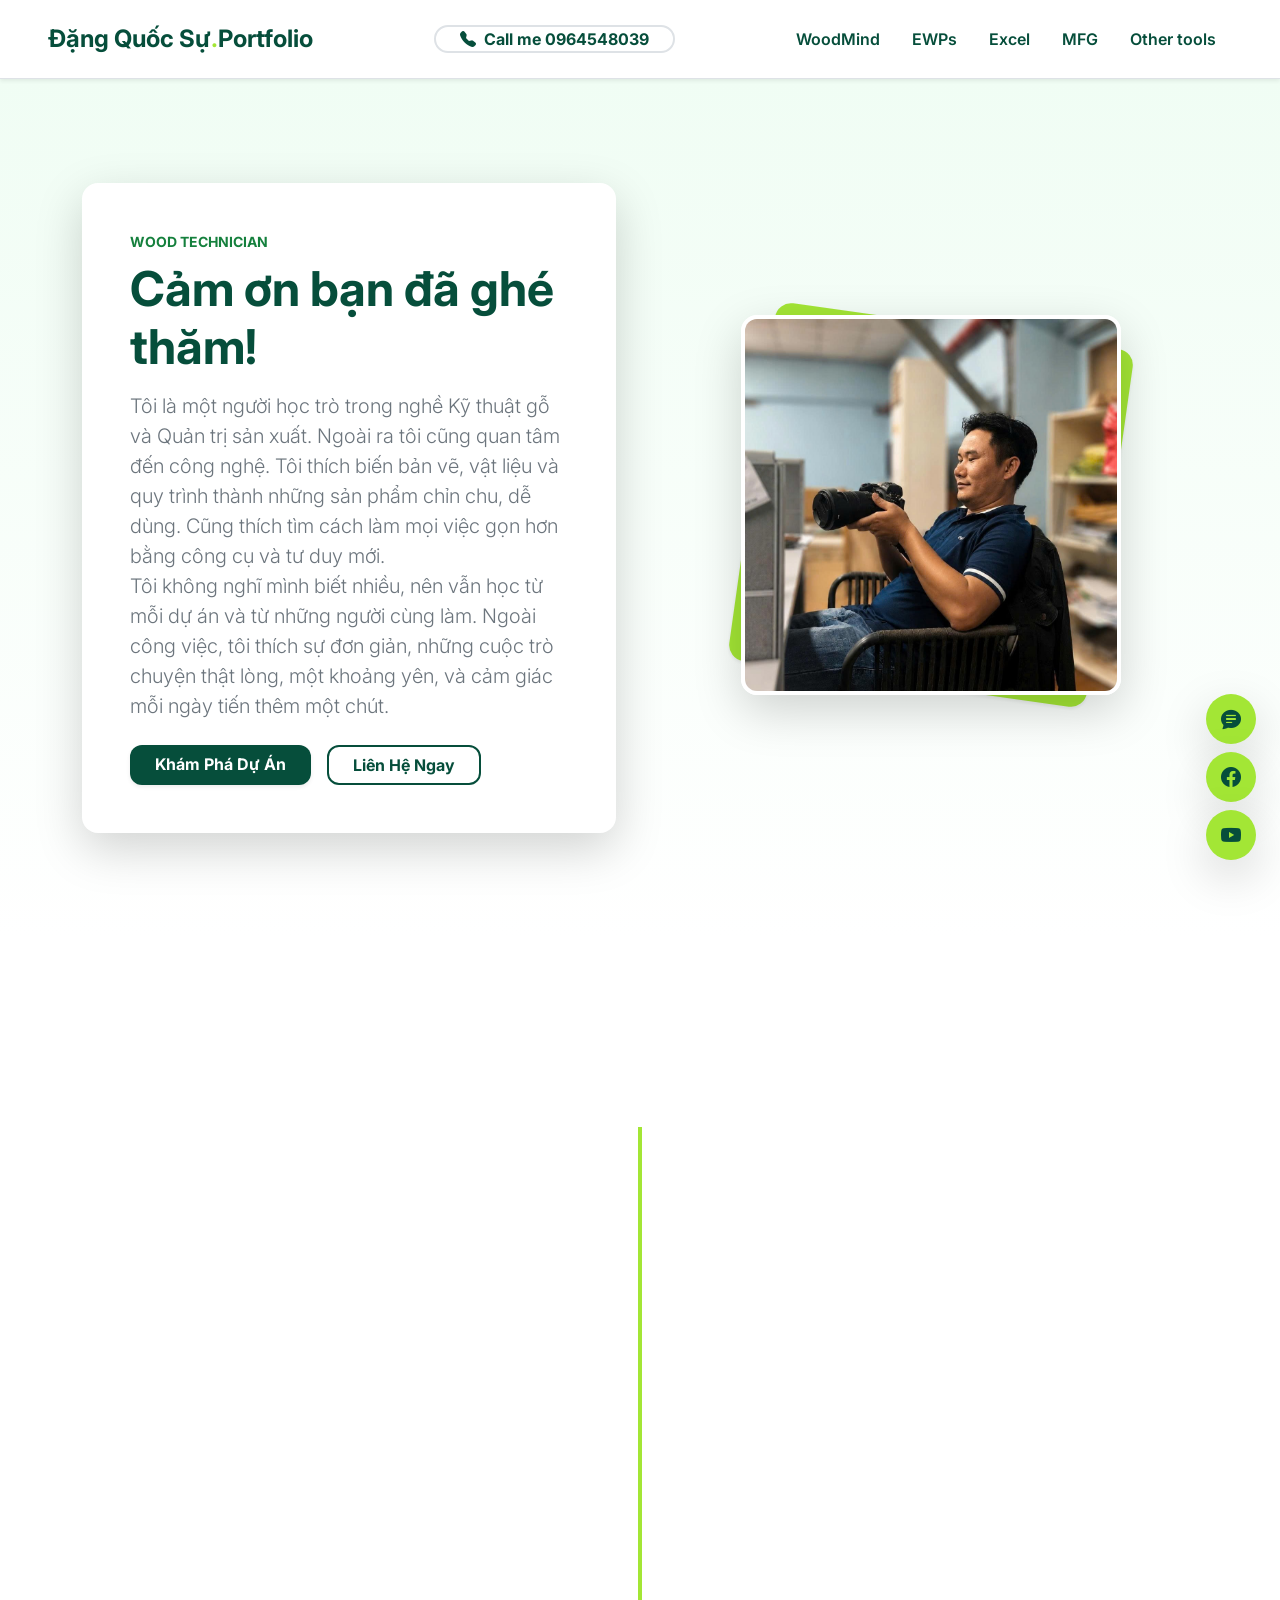
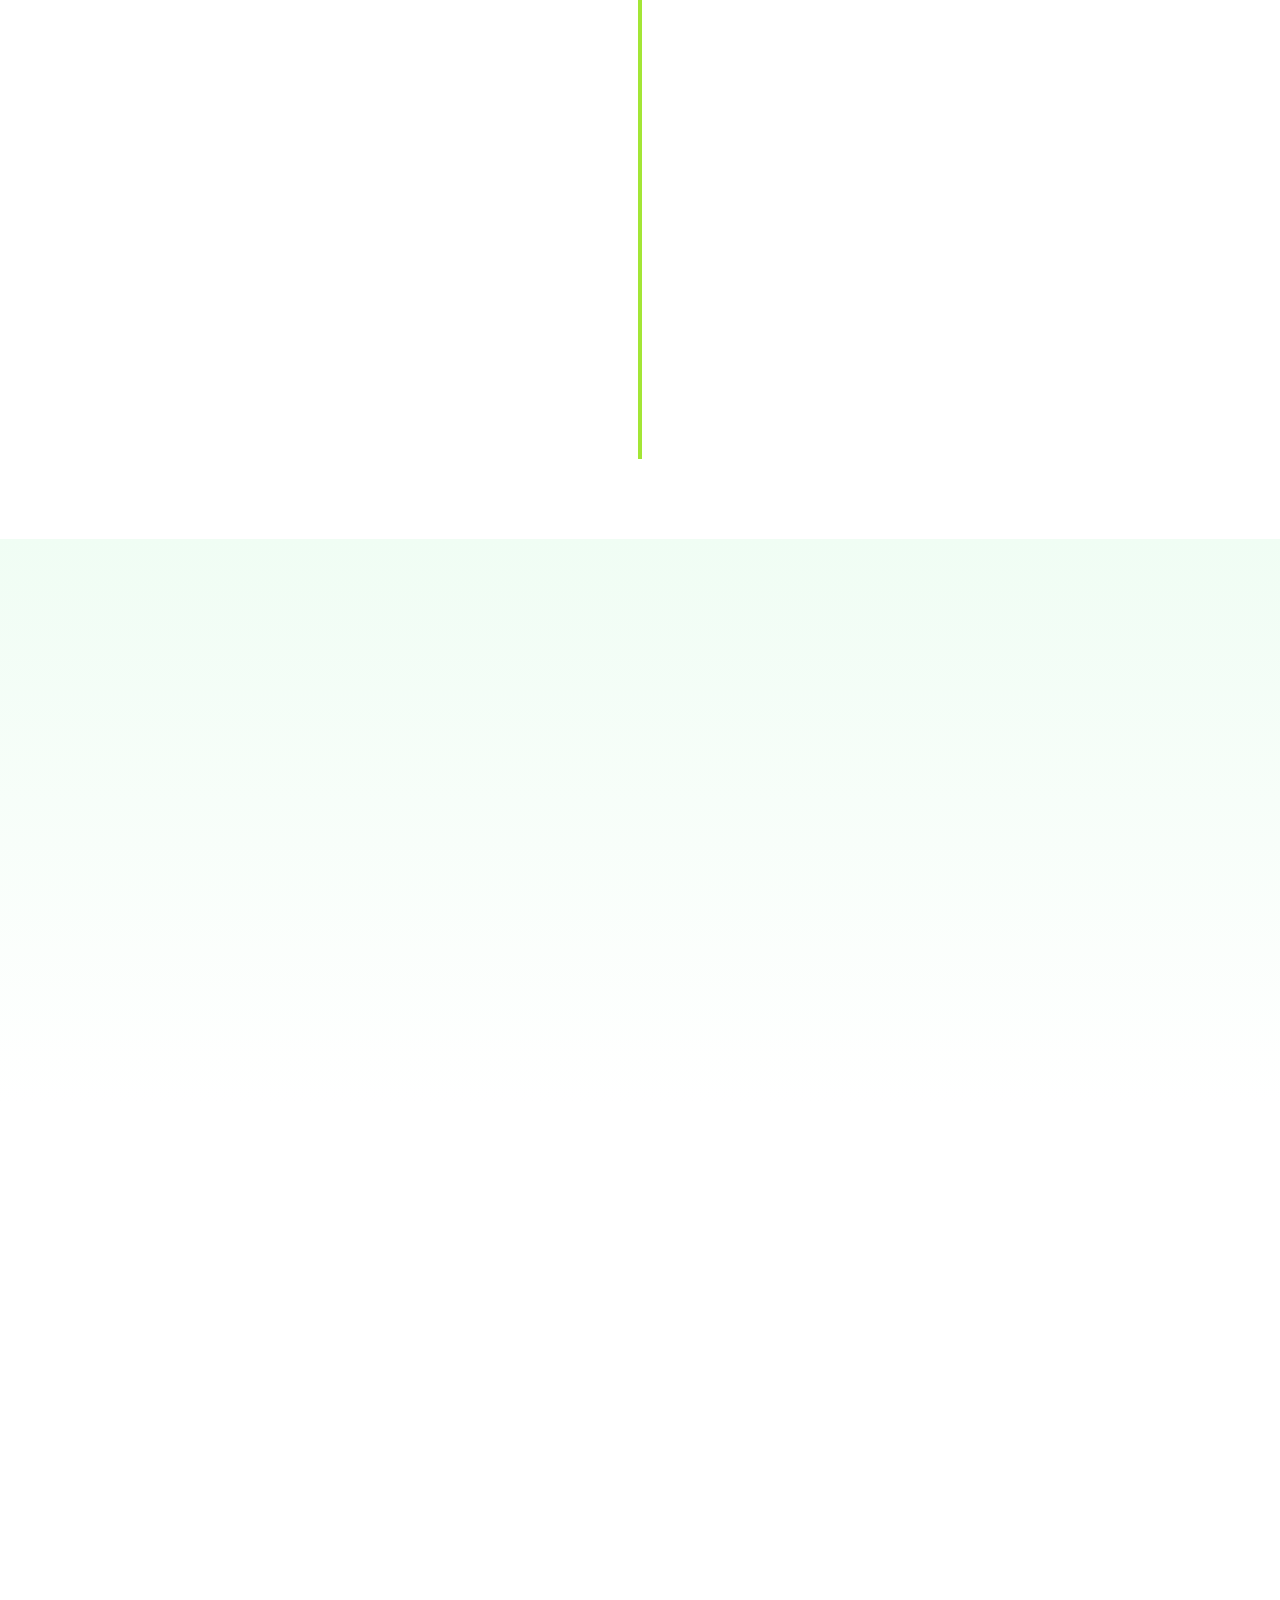
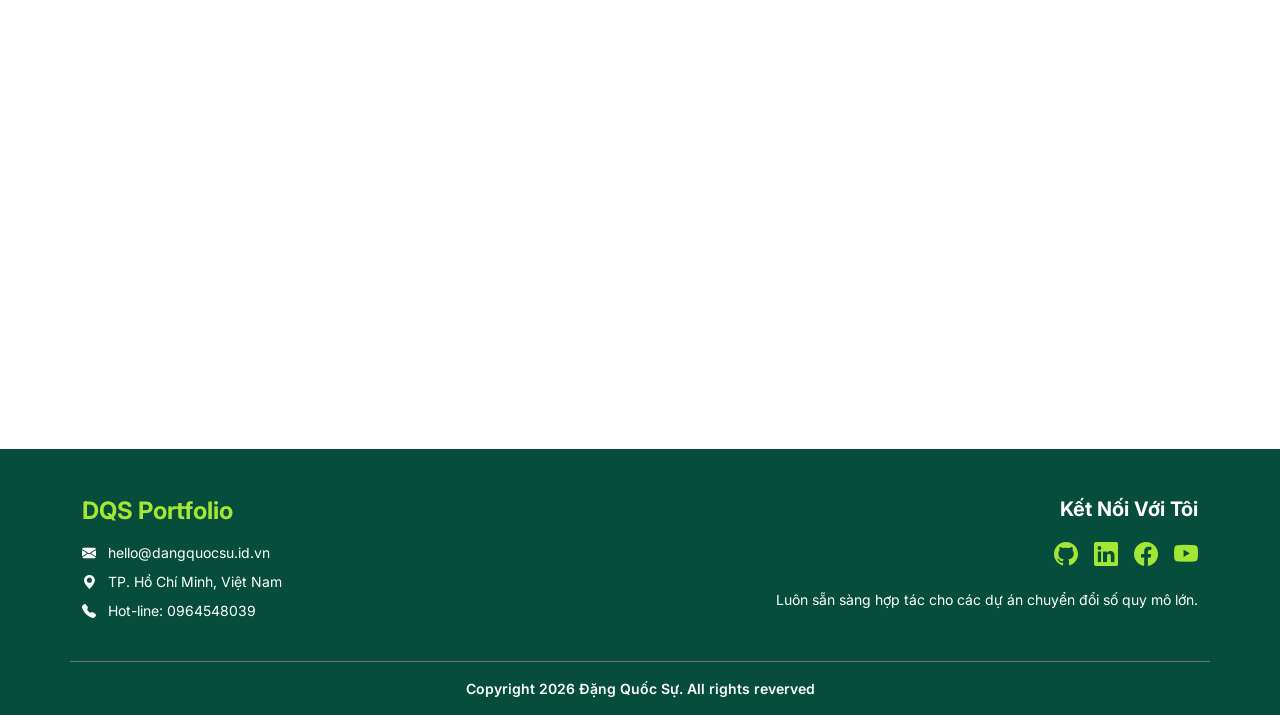
<file: index.html>
﻿<!DOCTYPE html>

<html lang="en" xmlns="http://www.w3.org/1999/xhtml">
<head>
    <meta charset="UTF-8">
    <meta name="viewport" content="width=device-width, initial-scale=1.0">

    <!-- ==================== THẺ SEO CĂN BẢN ==================== -->
    <title>Đặng Quốc Sự | Portfolio - Quản trị sản xuất và Kỹ thuật Nội thất gỗ</title>
    <meta name="description" content="Portfolio cá nhân của Đặng Quốc Sự (DQS) - Chuyên gia tối ưu quy trình, thiết kế hệ thống WoodMind, EWPs, tự động hóa Excel và giải pháp sản xuất MFG.">
    <meta name="keywords" content="Đặng Quốc Sự, DQS Portfolio, WoodMind, EWPs, Excel Automation, MFG, Kỹ sư giải pháp số, Frontend Developer">
    <meta name="author" content="Đặng Quốc Sự">
    <meta name="robots" content="index, follow">
    <!-- Thẻ Canonical tránh trùng lặp nội dung khi đưa lên domain thật -->
    <link rel="canonical" href="https://dangquocsu.id.vn/">

    <!-- ==================== OPEN GRAPH (SEO ZALO & FACEBOOK) ==================== -->
    <meta property="og:type" content="website">
    <meta property="og:url" content="https://dangquocsu.id.vn/">
    <meta property="og:title" content="Đặng Quốc Sự | Portfolio - Quản trị sản xuất và Kỹ thuật Nội thất gỗ">
    <meta property="og:description" content="Khám phá hệ sinh thái các dự án thực tế: WoodMind, EWPs, Excel Automation, MFG và giải pháp số do Đặng Quốc Sự phát triển.">
    <meta property="og:image" content="https://dangquocsu.id.vn/images/IMG_20260608_215730.jpg"> <!-- Link ảnh xem trước khi gửi link qua Zalo/FB -->
    <meta property="og:locale" content="vi_VN">
    <meta property="og:site_name" content="Đặng Quốc Sự Portfolio">

    <!-- ==================== TWITTER CARD SEO ==================== -->
    <meta name="twitter:card" content="summary_large_image">
    <meta name="twitter:title" content="Đặng Quốc Sự | Portfolio - Kỹ Sư Giải Pháp Số">
    <meta name="twitter:description" content="Chuyên gia tối ưu quy trình, phát triển hệ thống WoodMind, EWPs, tự động hóa Excel & MFG.">
    <meta name="twitter:image" content="https://dangquocsu.id.vn/images/IMG_20260608_215730.jpg">

    <!-- ==================== FAVICON (BIỂU TƯỢNG TRANG WEB) ==================== -->
    <link rel="icon" type="image/x-icon" href="favicon.ico">
    <link rel="apple-touch-icon" sizes="180x180" href="img/apple-touch-icon.png">

    <!-- ==================== PHÔNG CHỮ GOOGLE (Inter hiện đại) ==================== -->
    <link rel="preconnect" href="https://fonts.googleapis.com">
    <link rel="preconnect" href="https://fonts.gstatic.com" crossorigin>
    <link href="https://fonts.googleapis.com/css2?family=Inter:wght@400;500;600;700;800&display=swap" rel="stylesheet">

    <!-- ==================== THƯ VIỆN CSS ==================== -->
    <!-- 1. Bootstrap 5.2.3 CSS -->
    <link href="https://cdn.jsdelivr.net/npm/bootstrap@5.2.3/dist/css/bootstrap.min.css" rel="stylesheet">

    <!-- 2. Bootstrap Icons -->
    <link rel="stylesheet" href="https://cdn.jsdelivr.net/npm/bootstrap-icons@1.11.3/font/bootstrap-icons.min.css">

    <!-- 3. AOS Animation CSS (Hiệu ứng cuộn chuột) -->
    <link rel="stylesheet" href="https://unpkg.com/aos@2.3.1/dist/aos.css">

    <!-- 4. File CSS Tự Viết (Luôn đặt cuối cùng để có thể ghi đè CSS theo ý muốn) -->
    <link rel="stylesheet" href="css/style.css">
</head>
<body>
    <!-- 1. KHUNG CHỜ CỦA HEADER -->
    <div id="header-placeholder"></div>
    <main>
        <!-- HERO BANNER (Hiệu ứng Canvas mới) -->
        <section class="py-5 bg-light-gradient position-relative overflow-hidden section-padding">
            <div class="container py-4">
                <div class="row align-items-center g-5">
                    <!-- Bên trái: Khung giới thiệu bản thân -->
                    <div class="col-lg-6 order-2 order-lg-1" data-aos="fade-right" data-aos-duration="1000">
                        <div class="card border-0 shadow-lg p-4 p-md-5 rounded-custom bg-white position-relative canvas-box">
                            <div class="position-absolute top-0 start-0 w-100 h-3 bg-lime rounded-top-custom"></div>
                            <span class="text-uppercase tracking-wider fw-bold small text-lime-dark mb-2 d-block">WOOD TECHNICIAN</span>
                            <h1 class="display-5 fw-bold text-dark-green mb-3">Cảm ơn bạn đã ghé thăm!</h1>
                            <p class="lead text-secondary mb-4">
                                Tôi là một người học trò trong nghề Kỹ thuật gỗ và Quản trị sản xuất. Ngoài ra tôi cũng quan tâm đến công nghệ. Tôi thích biến bản vẽ, vật liệu và quy trình thành những sản phẩm chỉn chu, dễ dùng. Cũng thích tìm cách làm mọi việc gọn hơn bằng công cụ và tư duy mới. <br> Tôi không nghĩ mình biết nhiều, nên vẫn học từ mỗi dự án và từ những người cùng làm. Ngoài công việc, tôi thích sự đơn giản, những cuộc trò chuyện thật lòng, một khoảng yên, và cảm giác mỗi ngày tiến thêm một chút.
                            </p>
                            <div class="d-flex gap-3">
                                <a href="#projects" class="btn btn-custom px-4 py-2.5 fw-bold shadow-sm">Khám Phá Dự Án</a>
                                <a href="tel:0964548039" class="btn btn-outline-custom px-4 py-2.5 fw-bold">Liên Hệ Ngay</a>
                            </div>
                        </div>
                    </div>
                    <!-- Bên phải: Tấm ảnh cá nhân (Đã sửa lỗi scale) -->
                    <div class="col-lg-6 order-1 order-lg-2 text-center" data-aos="fade-left" data-aos-duration="1000">
                        <div class="position-relative d-inline-block img-canvas-wrapper mx-auto">
                            <!-- Blob background -->
                            <div class="position-absolute top-50 start-50 translate-middle bg-lime w-100 h-100 rounded-custom shadow-sm badge-blob"></div>

                            <!-- Hình ảnh đã sửa lỗi, đặt tỷ lệ 1:1 và object-fit: cover -->
                            <img src="\images\IMG_20260608_215730.jpg" alt="DQS Profile" class="img-fluid rounded-custom shadow-lg position-relative z-1 border border-4 border-white object-fit-cover profile-image-corrected" style="aspect-ratio: 1 / 1;">
                        </div>
                    </div>
                </div>
            </div>
        </section>

        <!-- QUÁ TRÌNH LÀM VIỆC (Timeline đối xứng) -->
        <section class="py-5 bg-white section-padding" id="experience">
            <div class="container">
                <div class="text-center mb-5" data-aos="fade-up">
                    <h2 class="fw-bold text-dark-green display-6">Kinh Nghiệm</h2>
                    <div class="line-dec mx-auto"></div>
                </div>

                <div class="timeline-wrapper position-relative">
                    <!-- Node 1 (Bên trái) -->
                    <div class="timeline-item left-item" data-aos="fade-right" data-aos-duration="800">
                        <div class="timeline-card p-4 bg-white shadow-sm border rounded-custom position-relative">
                            <div class="d-flex align-items-center gap-3 mb-2">
                                <img src="\images\tu-van-thiet-ke-bao-gia-thi-cong.png" alt="Company Icon" class="rounded-circle border border-2 border-lime p-1" style="width: 45px; height: 45px;">
                                <div>
                                    <span class="badge bg-lime-dark text-dark-green rounded-pill px-3 mb-1"></span>
                                    <h5 class="fw-bold text-dark-green mb-0">Tư vấn - Thiết kế</h5>
                                </div>
                            </div>
                            <h6 class="text-secondary fw-semibold">Tập Đoàn Kỹ Nghệ Gỗ Trường Thành</h6>
                            <p class="text-muted small mb-0">Trực tiếp tư vấn khách hàng về giải pháp sử dụng vật liệu, tiêu chuẩn nội thất. Triển khai đến nhà máy sản xuất đảm bảo công năng, kết cấu sản phẩm. Tham gia các dự án sản xuất nội thất xuất khẩu đồ rời và nội thất liền tường tại Mỹ, Canada, Úc...</p>
                        </div>
                    </div>

                    <!-- Node 2 (Bên phải) -->
                    <div class="timeline-item right-item" data-aos="fade-left" data-aos-duration="800">
                        <div class="timeline-card p-4 bg-white shadow-sm border rounded-custom position-relative">
                            <div class="d-flex align-items-center gap-3 mb-2">
                                <img src="\images\pngtree-a-cartoon-teacher-teaching-online-education-concept-vector-png-image_15361409.png" alt="Company Icon" class="rounded-circle border border-2 border-lime p-1" style="width: 45px; height: 45px;">
                                <div>
                                    <span class="badge bg-lime-dark text-dark-green rounded-pill px-3 mb-1"></span>
                                    <h5 class="fw-bold text-dark-green mb-0">Giáo Viên Tin Học Đồ Họa</h5>
                                </div>
                            </div>
                            <h6 class="text-secondary fw-semibold">Trung Tâm Tin Học Sao Việt</h6>
                            <p class="text-muted small mb-0">Trực tiếp giảng dạy các lớp đồ họa ngắn hạn như AutoCAD, Inventor, Corel, Sketchup ABF, Aspire và các lớp nâng cao về Excel, luyện thi MOS. Tham gia các dự án về tùy biến công cụ cho doanh nghiệp bằng VBA.</p>
                        </div>
                    </div>

                    <!-- Node 3 (Bên trái) -->
                    <div class="timeline-item left-item" data-aos="fade-right" data-aos-duration="800">
                        <div class="timeline-card p-4 bg-white shadow-sm border rounded-custom position-relative">
                            <div class="d-flex align-items-center gap-3 mb-2">
                                <img src="\images\images.png" alt="Company Icon" class="rounded-circle border border-2 border-lime p-1" style="width: 45px; height: 45px;">
                                <div>
                                    <span class="badge bg-lime-dark text-white rounded-pill px-3 mb-1"></span>
                                    <h5 class="fw-bold text-dark-green mb-0">Giám Đốc Nhà Máy</h5>
                                </div>
                            </div>
                            <h6 class="text-secondary fw-semibold">Công Ty Cổ Phẩn Quốc Tế Kevin</h6>
                            <p class="text-muted small mb-0">Lập kế hoạch và điều phối hoạt động sản xuất tại nhà máy, đào tạo nguồn nhân lực, quản trị chuỗi cung ứng, nghiên cứu phát triển sản phẩm, đảm bảo chất lượng đầu ra. Triển khai Lean, 5S, Kaizen... nâng OEE nhà máy từ 35% lên 95% trong 2 năm.</p>
                        </div>
                    </div>
                </div>
            </div>
        </section>

        <!-- KỸ NĂNG CÁ NHÂN -->
        <section class="py-5 bg-light-gradient section-padding" id="skills">
            <div class="container">
                <div class="text-center mb-5" data-aos="fade-up">
                    <h2 class="fw-bold text-dark-green display-6">Kỹ Năng Chuyên Môn</h2>
                    <div class="line-dec mx-auto"></div>
                </div>

                <div class="row g-4 justify-content-center">
                    <!-- Skill 1 -->
                    <div class="col-6 col-md-4 col-lg-2.5 text-center" data-aos="zoom-in" data-aos-delay="100">
                        <div class="card border-0 shadow-sm p-4 rounded-custom bg-white h-100 skill-card">
                            <div class="fs-1 text-lime-dark mb-2"><i class="bi bi-cpu-fill"></i></div>
                            <h6 class="fw-bold text-dark-green mb-0">Hệ Thống MFG</h6>
                        </div>
                    </div>
                    <!-- Skill 2 -->
                    <div class="col-6 col-md-4 col-lg-2.5 text-center" data-aos="zoom-in" data-aos-delay="200">
                        <div class="card border-0 shadow-sm p-4 rounded-custom bg-white h-100 skill-card">
                            <div class="fs-1 text-lime-dark mb-2"><i class="bi bi-file-earmark-excel-fill"></i></div>
                            <h6 class="fw-bold text-dark-green mb-0">Excel Nâng Cao</h6>
                        </div>
                    </div>
                    <!-- Skill 3 -->
                    <div class="col-6 col-md-4 col-lg-2.5 text-center" data-aos="zoom-in" data-aos-delay="300">
                        <div class="card border-0 shadow-sm p-4 rounded-custom bg-white h-100 skill-card">
                            <div class="fs-1 text-lime-dark mb-2"><i class="bi bi-layers-half"></i></div>
                            <h6 class="fw-bold text-dark-green mb-0">Cấu Trúc Hệ Thống</h6>
                        </div>
                    </div>
                    <!-- Skill 4 -->
                    <div class="col-6 col-md-4 col-lg-2.5 text-center" data-aos="zoom-in" data-aos-delay="400">
                        <div class="card border-0 shadow-sm p-4 rounded-custom bg-white h-100 skill-card">
                            <div class="fs-1 text-lime-dark mb-2"><i class="bi bi-code-square"></i></div>
                            <h6 class="fw-bold text-dark-green mb-0">Backend Dev</h6>
                        </div>
                    </div>
                </div>
            </div>
        </section>

        <!-- SẢN PHẨM & DỰ ÁN ĐÃ THỰC HIỆN -->
        <section class="py-5 bg-white section-padding" id="projects">
            <div class="container">
                <div class="text-center mb-5" data-aos="fade-up">
                    <h2 class="fw-bold text-dark-green display-6">Dự Án & Sản Phẩm Nổi Bật</h2>
                    <div class="line-dec mx-auto"></div>
                </div>

                <div class="row g-4">
                    <!-- Dự án 1: WoodMind -->
                    <div class="col-md-6 col-lg-4" data-aos="fade-up" data-aos-delay="100">
                        <div class="card border-0 shadow-sm rounded-custom overflow-hidden h-100 project-card">
                            <img src="\images\BCO.e1f726a6-3c88-4fd7-b59f-df7d39a902ac.png" class="card-img-top object-fit-cover" alt="FixCodeCNC">
                            <div class="card-body p-4 bg-white">
                                <span class="badge bg-lime-light text-dark-green mb-2 px-3 py-1.5 rounded-pill fw-bold">EWPs</span>
                                <h5 class="card-title fw-bold text-dark-green" id="woodmind">Fix code CNC có đài khoan</h5>
                                <p class="card-text text-muted small">Mini tool dùng để fix lỗi code CNC khi xuất từ phần mềm Aspire cho máy CNC có đài khoan. Thường thời gian gọi đài khoan chậm, thay đổi dao trong đài khoan cũng chậm và 1 vài máy còn xuất hiện lỗi khi đài khoan làm việc spindle dao phay vẫn quay. Nạp toàn bộ code vào thư mục và fix nó trong 1 click với EWPs fix CNC.</p>
                                <a href="/trang-cho.html" class="text-lime-dark fw-bold text-decoration-none small d-flex align-items-center gap-1">Chi tiết dự án <i class="bi bi-arrow-right"></i></a>
                            </div>
                        </div>
                    </div>

                    <!-- Dự án 2: EWPs -->
                    <div class="col-md-6 col-lg-4" data-aos="fade-up" data-aos-delay="200">
                        <div class="card border-0 shadow-sm rounded-custom overflow-hidden h-100 project-card">
                            <img src="\images\Copilot_20260719_190604.png" class="card-img-top object-fit-cover" alt="EWPs">
                            <div class="card-body p-4 bg-white">
                                <span class="badge bg-lime-light text-dark-green mb-2 px-3 py-1.5 rounded-pill fw-bold">WoodMind</span>
                                <h5 class="card-title fw-bold text-dark-green" id="ewps">Xuất BOM tự động trong Inventor</h5>
                                <p class="card-text text-muted small">Add-in tích hợp vào  Inventor để xuất BOM tự động từ Assembly sang Excel với kích thước tổng thể có thể tùy biến chiều vân gỗ bằng UCS. Được tùy biến theo từng biểu mẫu BOM riêng của từng công ty. Sản phẩm hiện đang được phát triển thêm tính năng tính veneer dán mặt, dán cạnh và diện tích sơn.</p>
                                <a href="/he-thong-quan-ly-san-xuat-EWPs.html" class="text-lime-dark fw-bold text-decoration-none small d-flex align-items-center gap-1">Chi tiết dự án <i class="bi bi-arrow-right"></i></a>
                            </div>
                        </div>
                    </div>

                    <!-- Dự án 3: Excel Automation -->
                    <div class="col-md-6 col-lg-4" data-aos="fade-up" data-aos-delay="300">
                        <div class="card border-0 shadow-sm rounded-custom overflow-hidden h-100 project-card">
                            <img src="\images\Copilot_20260719_192935.png" class="card-img-top object-fit-cover" alt="Excel Tool">
                            <div class="card-body p-4 bg-white">
                                <span class="badge bg-lime-light text-dark-green mb-2 px-3 py-1.5 rounded-pill fw-bold">EWPs</span>
                                <h5 class="card-title fw-bold text-dark-green" id="excel">Hệ thống Quản lý phôi</h5>
                                <p class="card-text text-muted small">Scan QR để nhận diện từng phôi ván công nghiệp, kiểm đếm để đưa ra cảnh báo sớm về thiếu phôi, xem trực tiếp bản vẽ và đánh dấu lắp ráp, bao bì. Realtime toàn bộ quá trình sản xuất lên 1 màn hình quản lý. Tính năng suất thực tế và lập kế hoạch sản xuất, điều chỉnh  theo thực tế.</p>
                                <a href="/trang-cho.html" class="text-lime-dark fw-bold text-decoration-none small d-flex align-items-center gap-1">Chi tiết dự án <i class="bi bi-arrow-right"></i></a>
                            </div>
                        </div>
                    </div>

                </div>
            </div>
        </section>
    </main>

    <!-- 2. KHUNG CHỜ CỦA FOOTER -->
    <div id="footer-placeholder"></div>

    <!-- ==================== THƯ VIỆN JAVASCRIPT ==================== -->
    <!-- 1. jQuery 3.7.1 -->
    <script src="https://code.jquery.com/jquery-3.7.1.min.js"></script>

    <!-- 2. Bootstrap 5.2.3 JS Bundle -->
    <script src="https://cdn.jsdelivr.net/npm/bootstrap@5.2.3/dist/js/bootstrap.bundle.min.js"></script>

    <!-- 3. AOS Animation JS -->
    <script src="https://unpkg.com/aos@2.3.1/dist/aos.js"></script>

    <!-- 4. File JavaScript Tự Viết & Khởi Tạo AOS -->
    <script src="js/main.js"></script>
</body>
</html>
</file>
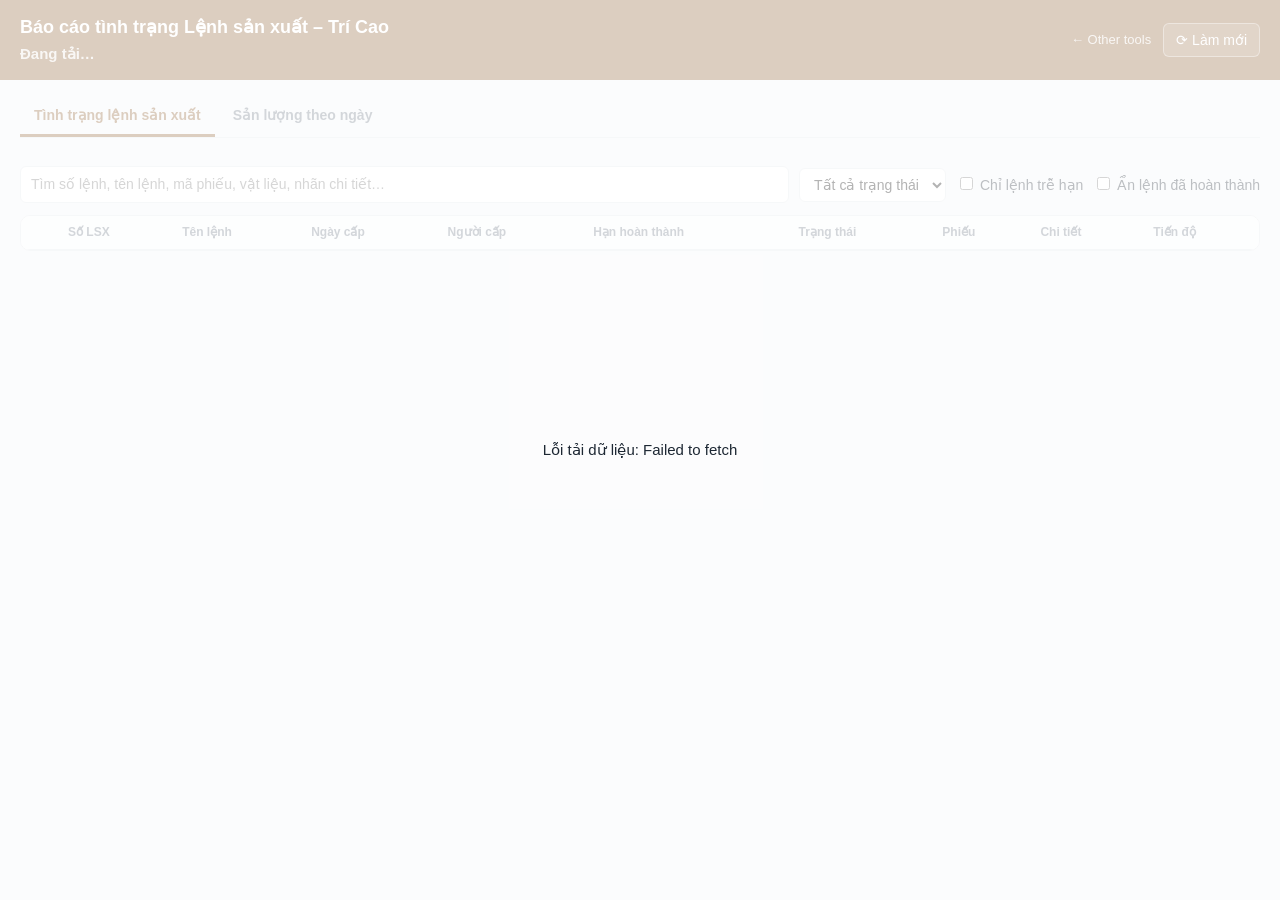
<file: TriCao/index.html>
<!DOCTYPE html>
<html lang="vi">
<head>
<meta charset="utf-8">
<meta name="viewport" content="width=device-width, initial-scale=1">
<title>Báo cáo Lệnh sản xuất – Trí Cao</title>
<meta name="description" content="Tình trạng lệnh sản xuất và sản lượng theo công đoạn Trí Cao, đọc trực tiếp từ Google Sheet TriCaoMasterData.">
<meta name="robots" content="noindex, nofollow">
<link rel="icon" type="image/x-icon" href="/favicon.ico">
<style>
  :root{
    --bg:#f4f6f8; --card:#fff; --text:#1d2733; --muted:#6b7785; --line:#e3e7ec;
    --brand:#8a5a2b; --brand-soft:#f3ebe2;
    --blue:#2f6fde; --green:#1f9d55; --amber:#d48a00; --red:#d64545; --gray:#8a94a3;
  }
  *{box-sizing:border-box}
  body{margin:0;background:var(--bg);color:var(--text);font:14px/1.45 "Segoe UI",Roboto,Arial,sans-serif}
  header{background:var(--brand);color:#fff;padding:14px 20px;display:flex;align-items:center;gap:12px;flex-wrap:wrap}
  header h1{font-size:18px;margin:0;flex:1;min-width:220px}
  header small{opacity:.85}
  button{font:inherit;cursor:pointer;border:1px solid var(--line);background:#fff;color:var(--text);border-radius:6px;padding:6px 12px}
  header button{background:rgba(255,255,255,.15);color:#fff;border-color:rgba(255,255,255,.4)}
  header a{color:#fff;opacity:.85;text-decoration:none;font-size:13px}
  header a:hover{opacity:1;text-decoration:underline}
  main{padding:16px 20px;max-width:1500px;margin:0 auto}
  /* Tab con */
  .tabs{display:flex;gap:4px;border-bottom:1px solid var(--line);margin-bottom:14px;overflow-x:auto}
  .tabs button{border:0;border-bottom:3px solid transparent;border-radius:0;background:none;padding:9px 14px;color:var(--muted);font-weight:600;white-space:nowrap}
  .tabs button.on{color:var(--brand);border-bottom-color:var(--brand)}
  .tab{display:none}
  .tab.on{display:block}
  .kpis{display:grid;grid-template-columns:repeat(auto-fit,minmax(150px,1fr));gap:12px;margin-bottom:14px}
  .kpi{background:var(--card);border:1px solid var(--line);border-radius:10px;padding:12px 14px}
  .kpi .l{color:var(--muted);font-size:12px;text-transform:uppercase;letter-spacing:.03em}
  .kpi .v{font-size:26px;font-weight:600;margin-top:2px}
  .kpi .v small{font-size:14px;font-weight:500;color:var(--muted)}
  .kpi.warn .v{color:var(--red)}
  .filters{display:flex;gap:10px;flex-wrap:wrap;align-items:center;margin-bottom:12px}
  .filters input,.filters select{font:inherit;padding:7px 10px;border:1px solid var(--line);border-radius:6px;background:#fff}
  .filters input#q{flex:1;min-width:220px}
  .filters .fld{display:flex;align-items:center;gap:6px;color:var(--muted);font-size:13px}
  .filters .grp{display:flex}
  .filters .grp button{border-radius:0;margin-left:-1px}
  .filters .grp button:first-child{border-radius:6px 0 0 6px;margin-left:0}
  .filters .grp button:last-child{border-radius:0 6px 6px 0}
  .filters .grp button.on{background:var(--brand-soft);border-color:#d9c4ad;color:var(--brand);font-weight:600}
  .card{background:var(--card);border:1px solid var(--line);border-radius:10px;overflow:hidden}
  .scroll{overflow-x:auto}
  table{width:100%;border-collapse:collapse}
  th,td{padding:8px 10px;border-bottom:1px solid var(--line);text-align:left;vertical-align:middle;white-space:nowrap}
  th{background:#fafbfc;color:var(--muted);font-weight:600;font-size:12px;position:sticky;top:0}
  td.wrap{white-space:normal;min-width:220px}
  td.r,th.r{text-align:right}
  tr.lsx{cursor:pointer}
  tr.lsx:hover{background:#fbf8f4}
  tr.lsx.open{background:var(--brand-soft)}
  tr.sub>td{background:#fcfcfd;padding:10px 14px 14px 34px}
  .sub table th{background:#f4f6f8}
  tr.psx{cursor:pointer}
  tr.psx:hover{background:#eef4ff}
  .caret{display:inline-block;width:14px;color:var(--muted);transition:transform .15s}
  .open .caret{transform:rotate(90deg)}
  .badge{display:inline-block;padding:2px 8px;border-radius:999px;font-size:12px;font-weight:600;background:#eef0f3;color:var(--gray)}
  .b-new{background:#eef0f3;color:#5b6573}
  .b-run{background:#e5eefc;color:var(--blue)}
  .b-done{background:#e3f5ea;color:var(--green)}
  .b-hold{background:#fdf2dc;color:var(--amber)}
  .b-late{background:#fde7e7;color:var(--red);margin-left:4px}
  .bar{display:flex;align-items:center;gap:8px;min-width:140px}
  .bar .t{flex:1;height:8px;background:#e9edf1;border-radius:6px;overflow:hidden}
  .bar .f{height:100%;background:var(--blue)}
  .bar .f.full{background:var(--green)}
  .bar span{font-size:12px;color:var(--muted);width:38px;text-align:right}
  .steps{display:flex;gap:4px;flex-wrap:wrap}
  .step{font-size:11px;padding:2px 6px;border-radius:4px;border:1px solid var(--line);color:var(--muted);background:#fff}
  .step.done{background:#e3f5ea;border-color:#bfe6cd;color:var(--green)}
  .step.cur{background:#e5eefc;border-color:#bcd2f7;color:var(--blue);font-weight:600}
  .empty{padding:30px;text-align:center;color:var(--muted)}
  .muted{color:var(--muted)}
  /* Bảng tổng hợp sản lượng ngày × công đoạn */
  table.pv th,table.pv td{text-align:right;font-variant-numeric:tabular-nums}
  table.pv th:first-child,table.pv td:first-child{text-align:left;position:sticky;left:0;background:#fff;z-index:1}
  table.pv th:first-child{background:#fafbfc;z-index:2}
  table.pv td{line-height:1.25}
  table.pv td small{display:block;color:var(--muted);font-size:11.5px}
  table.pv td.z{color:#c3cad3}
  table.pv td.tot,table.pv th.tot{border-left:2px solid var(--line);font-weight:600}
  table.pv tbody td{cursor:pointer;border-bottom:1px solid #c9d1da}
  table.pv tbody tr:hover td:first-child{background:var(--brand-soft)}
  table.pv tbody td:hover{outline:2px solid #d9c4ad;outline-offset:-2px}
  table.pv td.hi{background:rgba(31,157,85,.13)}
  table.pv td.lo{background:rgba(212,138,0,.15)}
  table.pv tfoot tr.avg td{background:#fafbfc;color:var(--muted);font-weight:500;border-top:1px solid var(--line)}
  .lg{display:inline-block;width:12px;height:12px;border-radius:3px;vertical-align:-1px;margin:0 3px 0 8px}
  table.pv tfoot td{background:var(--brand-soft);font-weight:600;border-top:2px solid #d9c4ad}
  table.pv tfoot td:first-child{background:var(--brand-soft)}
  .dow{color:var(--muted);font-size:12px;margin-left:4px}
  .note{font-size:12px;color:var(--muted);margin:8px 2px 0}
  /* Ngăn chi tiết phiếu */
  .overlay{position:fixed;inset:0;background:rgba(20,28,38,.45);display:none;z-index:10}
  .overlay.show{display:block}
  .drawer{position:fixed;top:0;right:0;height:100%;width:min(1100px,100%);background:var(--bg);z-index:11;
          transform:translateX(100%);transition:transform .2s;display:flex;flex-direction:column}
  .drawer.show{transform:none}
  .drawer .hd{background:#fff;border-bottom:1px solid var(--line);padding:14px 18px;display:flex;gap:12px;align-items:flex-start}
  .drawer .hd h2{margin:0;font-size:17px}
  .drawer .bd{padding:14px 18px;overflow:auto;flex:1}
  .meta{display:grid;grid-template-columns:repeat(auto-fit,minmax(170px,1fr));gap:8px 16px;margin:10px 0 14px}
  .meta div b{display:block;font-size:11px;color:var(--muted);font-weight:600;text-transform:uppercase}
  .cell-ok{color:var(--green);font-weight:600}
  .cell-part{color:var(--blue);font-weight:600}
  .cell-zero{color:#b6bec8}
  h3{font-size:14px;margin:18px 0 8px}
  #loading{position:fixed;inset:0;background:rgba(255,255,255,.7);display:flex;align-items:center;justify-content:center;z-index:20;font-size:15px}
  @media (max-width:640px){ main{padding:12px} header{padding:12px} tr.sub>td{padding-left:12px} }
</style>
</head>
<body>
<header>
  <h1>Báo cáo tình trạng Lệnh sản xuất – Trí Cao<br><small id="capNhat">Đang tải…</small></h1>
  <a href="/cong-cu-khac.html">← Other tools</a>
  <button onclick="taiDuLieu()">⟳ Làm mới</button>
</header>

<main>
  <nav class="tabs">
    <button class="on" data-tab="tabLSX" onclick="chonTab(this)">Tình trạng lệnh sản xuất</button>
    <button data-tab="tabSL" onclick="chonTab(this)">Sản lượng theo ngày</button>
  </nav>

  <!-- ===================== TAB 1: TÌNH TRẠNG LSX ===================== -->
  <div class="tab on" id="tabLSX">
    <section class="kpis" id="kpis"></section>

    <section class="filters">
      <input id="q" placeholder="Tìm số lệnh, tên lệnh, mã phiếu, vật liệu, nhãn chi tiết…" oninput="ve()">
      <select id="fTT" onchange="ve()"><option value="">Tất cả trạng thái</option></select>
      <label><input type="checkbox" id="fTre" onchange="ve()"> Chỉ lệnh trễ hạn</label>
      <label><input type="checkbox" id="fAnHT" onchange="ve()"> Ẩn lệnh đã hoàn thành</label>
    </section>

    <section class="card"><div class="scroll"><table>
      <thead><tr>
        <th></th><th>Số LSX</th><th>Tên lệnh</th><th>Ngày cấp</th><th>Người cấp</th>
        <th>Hạn hoàn thành</th><th>Trạng thái</th><th>Phiếu</th><th>Chi tiết</th><th>Tiến độ</th>
      </tr></thead>
      <tbody id="tbLSX"></tbody>
    </table></div></section>
  </div>

  <!-- ===================== TAB 2: SẢN LƯỢNG THEO NGÀY ===================== -->
  <div class="tab" id="tabSL">
    <section class="kpis" id="kpisSL"></section>

    <section class="filters">
      <span class="fld">Từ <input type="date" id="slTu" onchange="veSL()"></span>
      <span class="fld">đến <input type="date" id="slDen" onchange="veSL()"></span>
      <span class="grp">
        <button onclick="khoangNgay(7)">7 ngày</button><button onclick="khoangNgay(30)">30 ngày</button><button onclick="khoangNgay(0)">Tất cả</button>
      </span>
      <select id="slCD" onchange="veSL()"><option value="">Tất cả công đoạn</option></select>
      <select id="slLSX" onchange="veSL()"><option value="">Tất cả lệnh SX</option></select>
      <span class="grp" id="slHT">
        <button data-v="ca" class="on" onclick="cheDoSL(this)">Chi tiết + m³</button><button data-v="sl" onclick="cheDoSL(this)">Số chi tiết</button><button data-v="m3" onclick="cheDoSL(this)">m³</button>
      </span>
    </section>

    <section class="card"><div class="scroll" id="pvSL"></div></section>
    <p class="note">Số chi tiết = tổng <b>So_Luong</b> ghi nhận trong ngày. m³ = Dài × Rộng × Dày (mm) × số lượng ÷ 10⁹, độ dày lấy từ vật liệu của phiếu (vd. “MLM 6626 <b>12mm</b>”). Cắt ván 2, 3… được gộp vào <b>Cắt ván</b>; Dán biên 2, 3… gộp vào <b>Dán biên</b>.<br>
      Màu so với trung bình/ngày của từng công đoạn trong khoảng đang xem:<span class="lg" style="background:rgba(31,157,85,.25)"></span>≥ trung bình<span class="lg" style="background:rgba(212,138,0,.28)"></span>dưới trung bình.
      Bấm vào một ô để xem các lượt ghi của ngày và công đoạn đó (bấm cột Ngày hoặc Tổng ngày để xem cả ngày).</p>
  </div>
</main>

<div class="overlay" id="ov" onclick="dongPhieu()"></div>
<aside class="drawer" id="dr">
  <div class="hd"><div style="flex:1"><h2 id="drTitle"></h2><div id="drSub" class="muted"></div></div>
    <button onclick="dongPhieu()">✕ Đóng</button></div>
  <div class="bd" id="drBody"></div>
</aside>

<div id="loading">Đang tải dữ liệu…</div>

<script>
let D = null;            // dữ liệu thô
let M = null;            // dữ liệu đã tính toán
const moLSX = new Set(); // các lệnh đang mở rộng
let hienSL = 'ca';       // chế độ hiển thị tab sản lượng: ca | sl | m3

/* ---------- Đọc dữ liệu từ Google Sheet công khai (chỉ đọc) ---------- */
// File TriCaoMasterData phải được chia sẻ "Bất kỳ ai có đường liên kết – Người xem"
const SHEET_ID = '1FbqrHF-1mH2bcGf4zDJEKH4Eo--1OANcuGGiGM8jvz4';
const SHEETS = {lsx:'LSX', psx:'Phieu_San_Xuat', ct:'Chi_Tiet_PSX', gsl:'Ghi_San_Luong', cd:'Cong_Doan', nd:'Nguoi_Dung'};

/** Tách CSV (có hỗ trợ dấu ngoặc kép, dấu phẩy và xuống dòng trong ô) */
function parseCSV(t){
  const rows=[]; let row=[], f='', q=false;
  for(let i=0;i<t.length;i++){
    const c=t[i];
    if(q){ if(c==='"'){ if(t[i+1]==='"'){ f+='"'; i++; } else q=false; } else f+=c; }
    else if(c==='"') q=true;
    else if(c===','){ row.push(f); f=''; }
    else if(c==='\n'||c==='\r'){ if(c==='\r'&&t[i+1]==='\n') i++; row.push(f); rows.push(row); row=[]; f=''; }
    else f+=c;
  }
  if(f!==''||row.length){ row.push(f); rows.push(row); }
  return rows;
}
/** Đọc 1 sheet thành mảng object theo tên cột ở dòng 1, bỏ dòng trống */
async function docSheet(ten){
  const url='https://docs.google.com/spreadsheets/d/'+SHEET_ID+'/gviz/tq?tqx=out:csv&headers=1&sheet='+encodeURIComponent(ten)+'&_='+Date.now();
  const res=await fetch(url);
  if(!res.ok) throw new Error('Không đọc được sheet '+ten+' (HTTP '+res.status+')');
  const v=parseCSV(await res.text());
  if(v.length<2) return [];
  const head=v[0].map(x=>x.trim());
  return v.slice(1).filter(r=>r.some(c=>c.trim()!=='')).map(r=>{
    const o={}; head.forEach((k,i)=>{ if(k) o[k]=r[i]==null?'':r[i]; }); return o;
  });
}

async function taiDuLieu(){
  const ld=document.getElementById('loading');
  ld.textContent='Đang tải dữ liệu…'; ld.style.display='flex';
  try{
    const keys=Object.keys(SHEETS);
    const ds=await Promise.all(keys.map(k=>docSheet(SHEETS[k])));
    D={}; keys.forEach((k,i)=>{ D[k]=ds[i]; });
    tinhToan(); ve(); veSL();
    const n=new Date();
    document.getElementById('capNhat').textContent='Cập nhật lúc '+pad(n.getHours())+':'+pad(n.getMinutes())+':'+pad(n.getSeconds())+' '+pad(n.getDate())+'/'+pad(n.getMonth()+1)+'/'+n.getFullYear();
    ld.style.display='none';
  }catch(e){
    ld.textContent='Lỗi tải dữ liệu: '+e.message;
  }
}

function chonTab(b){
  document.querySelectorAll('.tabs button').forEach(x=>x.classList.toggle('on', x===b));
  document.querySelectorAll('.tab').forEach(x=>x.classList.toggle('on', x.id===b.dataset.tab));
}

/* ---------- Tiện ích ---------- */
const esc = s => String(s==null?'':s).replace(/[&<>"']/g,c=>({'&':'&amp;','<':'&lt;','>':'&gt;','"':'&quot;',"'":'&#39;'}[c]));
const num = v => { const n=parseFloat(String(v).replace(',','.')); return isNaN(n)?0:n; };
const norm = s => String(s==null?'':s).trim().toUpperCase();
const fSL = n => Math.round(n).toLocaleString('vi-VN');
const fM3 = n => n.toLocaleString('vi-VN',{minimumFractionDigits:3,maximumFractionDigits:3});
const pad = n => String(n).padStart(2,'0');
const keyNgay = (y,m,d) => y+'-'+pad(m)+'-'+pad(d);           // yyyy-mm-dd, khớp với <input type="date">
const hienNgay = k => k.slice(8)+'/'+k.slice(5,7)+'/'+k.slice(0,4);
const THU = ['CN','T2','T3','T4','T5','T6','T7'];
const thuCua = k => THU[new Date(+k.slice(0,4), +k.slice(5,7)-1, +k.slice(8)).getDay()];
function parseNgay(s){ const m=String(s||'').match(/(\d{1,2})\/(\d{1,2})\/(\d{4})/); return m?new Date(+m[3],m[2]-1,+m[1]):null; }
/** Ngày của 1 lượt ghi sản lượng. Thoi_Gian có thể là "dd/MM/yyyy HH:mm" (ô kiểu ngày)
 *  hoặc chuỗi JS "Thu Oct 22 2026 15:52:44 GMT+0700 (...)" – lấy đúng ngày ghi trong chuỗi. */
const THANG = {JAN:1,FEB:2,MAR:3,APR:4,MAY:5,JUN:6,JUL:7,AUG:8,SEP:9,OCT:10,NOV:11,DEC:12};
function ngayGhi(s){
  s=String(s||'');
  let m=s.match(/(\d{1,2})\/(\d{1,2})\/(\d{4})/); if(m) return keyNgay(m[3],m[2],m[1]);
  m=s.match(/\b([A-Za-z]{3})[a-z]*\s+(\d{1,2}),?\s+(\d{4})/); if(m && THANG[m[1].toUpperCase()]) return keyNgay(m[3],THANG[m[1].toUpperCase()],m[2]);
  const d=new Date(s); return isNaN(d)?null:keyNgay(d.getFullYear(),d.getMonth()+1,d.getDate());
}
function gioGhi(s){ const m=String(s||'').match(/(\d{1,2}):(\d{2})/); return m?pad(m[1])+':'+m[2]:''; }
/** Gộp các công đoạn đánh số (Cắt ván 2, Cắt ván 3, Dán biên 2…) về công đoạn gốc */
function gomCD(t){
  t=String(t||'').normalize('NFC');
  const m=t.match(/^(CẮT VÁN|DÁN BIÊN)\s*[-_]?\s*\d+$/);
  return m?m[1]:t;
}
/** Độ dày (mm) lấy từ tên vật liệu, vd. "MLM 6626 12mm" → 12 */
function doDay(vl){ const m=String(vl||'').match(/(\d+(?:[.,]\d+)?)\s*mm\b/i); return m?num(m[1]):0; }
function badge(tt){
  const t=norm(tt); let c='b-new';
  if(/HOÀN THÀNH|XONG|DONE/.test(t)) c='b-done';
  else if(/ĐANG|SẢN XUẤT|RUN/.test(t)) c='b-run';
  else if(/TẠM|DỪNG|HỦY|HUỶ|CHỜ/.test(t)) c='b-hold';
  return '<span class="badge '+c+'">'+esc(tt||'—')+'</span>';
}
function bar(p){ const v=Math.round(p*100);
  return '<div class="bar"><div class="t"><div class="f'+(v>=100?' full':'')+'" style="width:'+v+'%"></div></div><span>'+v+'%</span></div>'; }

/* ---------- Tính tiến độ ---------- */
function tinhToan(){
  const cdTen={}; D.cd.forEach(c=>{ cdTen[norm(c.Ma_CD)]=c.Ten_Cong_Doan; });
  const tenNguoi={}; D.nd.forEach(n=>{ tenNguoi[norm(n.Ma_NV)]=n.Ho_Ten; });
  const tenCD = x => norm(cdTen[norm(x)] || x);   // Ghi_San_Luong có thể lưu mã CD hoặc tên CD

  // Sản lượng đã làm: done[Ma_Dong][Tên công đoạn]
  const done={}, logTheoDong={};
  D.gsl.forEach(g=>{
    const k=norm(g.Ma_Dong), cd=tenCD(g.Cong_Doan);
    (done[k]=done[k]||{})[cd]=(done[k][cd]||0)+num(g.So_Luong);
    (logTheoDong[k]=logTheoDong[k]||[]).push(g);
  });

  const ctTheoPSX={}; D.ct.forEach(c=>{ (ctTheoPSX[norm(c.Ma_PSX)]=ctTheoPSX[norm(c.Ma_PSX)]||[]).push(c); });

  const psxTheoLSX={};
  const psx=D.psx.map(p=>{
    const steps=[]; for(let i=1;i<=11;i++){ const v=p['CD'+i]; if(v!==''&&v!=null && !steps.includes(norm(v))) steps.push(norm(v)); }
    const lines=ctTheoPSX[norm(p.Ma_PSX)]||[];
    let tong=0, xong=0;
    const stepState=steps.map(s=>{
      let t=0,x=0; lines.forEach(l=>{ const q=num(l.Tong_So_Luong); t+=q; x+=Math.min((done[norm(l.Ma_Dong)]||{})[s]||0,q); });
      tong+=t; xong+=x; return {ten:s, tong:t, xong:x};
    });
    let curIdx=stepState.findIndex(s=>s.tong===0||s.xong<s.tong);
    const pct = tong? xong/tong : (/HOÀN THÀNH/.test(norm(p.Trang_Thai))?1:0);
    const o={...p, steps:stepState, curIdx, lines, pct,
      nguoi: tenNguoi[norm(p.Nguoi_Thuc_Hien)]||p.Nguoi_Thuc_Hien,
      searchText: norm([p.Ma_PSX,p.Vat_Lieu,p.Nguoi_Thuc_Hien].concat(lines.map(l=>l.Nhan)).join(' '))};
    (psxTheoLSX[norm(p.Lenh_SX)]=psxTheoLSX[norm(p.Lenh_SX)]||[]).push(o);
    return o;
  });

  const homNay=new Date(); homNay.setHours(0,0,0,0);
  const lsx=D.lsx.map(l=>{
    const ps=psxTheoLSX[norm(l.So_LSX)]||[];
    const pct= ps.length? ps.reduce((a,p)=>a+p.pct,0)/ps.length : (/HOÀN THÀNH/.test(norm(l.Trang_Thai))?1:0);
    const han=parseNgay(l.Ngay_Hoan_Thanh);
    const tre= !!han && han<homNay && pct<1 && !/HOÀN THÀNH/.test(norm(l.Trang_Thai));
    const soCT=ps.reduce((a,p)=>a+p.lines.length,0);
    return {...l, psx:ps, pct, tre, soCT,
      nguoi: tenNguoi[norm(l.Nguoi_Cap_Lenh)]||l.Nguoi_Cap_Lenh,
      ownText: norm([l.So_LSX,l.Ten_LSX,l.Nguoi_Cap_Lenh,l.Trang_Thai].join(' ')),
      searchText: norm([l.So_LSX,l.Ten_LSX,l.Nguoi_Cap_Lenh,l.Trang_Thai].join(' '))+' '+ps.map(p=>p.searchText).join(' ')};
  });

  // Từng lượt ghi sản lượng kèm ngày, công đoạn, số chi tiết và m³
  const dongTheoMa={}; D.ct.forEach(c=>{ dongTheoMa[norm(c.Ma_Dong)]=c; });
  const psxTheoMa={}; psx.forEach(p=>{ psxTheoMa[norm(p.Ma_PSX)]=p; });
  const thuTuCD={}; D.cd.forEach((c,i)=>{ const k=gomCD(norm(c.Ten_Cong_Doan)); if(!(k in thuTuCD)) thuTuCD[k]=i; });
  const sl=D.gsl.map(g=>{
    const dong=dongTheoMa[norm(g.Ma_Dong)]||null, p=dong?psxTheoMa[norm(dong.Ma_PSX)]:null;
    const q=num(g.So_Luong), dai=dong?num(dong.Dai):0, rong=dong?num(dong.Rong):0, day=p?doDay(p.Vat_Lieu):0;
    const coKT=dai>0&&rong>0&&day>0;
    const cdGoc=tenCD(g.Cong_Doan);
    return {g, ngay:ngayGhi(g.Thoi_Gian), cd:gomCD(cdGoc), cdGoc, q, m3: coKT? dai*rong*day*q/1e9 : 0, coKT,
      dong, p, lsx: p?p.Lenh_SX:'', dai, rong, day};
  }).filter(r=>r.ngay && r.cd);

  M={lsx, psx, done, logTheoDong, tenNguoi, sl, thuTuCD};

  // Danh sách trạng thái cho bộ lọc
  const sel=document.getElementById('fTT'), cur=sel.value;
  const tts=[...new Set(lsx.map(l=>l.Trang_Thai).filter(Boolean))];
  sel.innerHTML='<option value="">Tất cả trạng thái</option>'+tts.map(t=>'<option'+(t===cur?' selected':'')+'>'+esc(t)+'</option>').join('');

  // Bộ lọc công đoạn / lệnh cho tab sản lượng
  const selCD=document.getElementById('slCD'), curCD=selCD.value;
  selCD.innerHTML='<option value="">Tất cả công đoạn</option>'+sapCD([...new Set(sl.map(r=>r.cd))])
    .map(c=>'<option'+(c===curCD?' selected':'')+'>'+esc(c)+'</option>').join('');
  const selL=document.getElementById('slLSX'), curL=selL.value;
  selL.innerHTML='<option value="">Tất cả lệnh SX</option>'+[...new Set(sl.map(r=>r.lsx).filter(Boolean))].sort()
    .map(c=>'<option'+(c===curL?' selected':'')+'>'+esc(c)+'</option>').join('');
}

/** Sắp công đoạn theo thứ tự sheet Cong_Doan, công đoạn lạ xếp cuối theo tên */
function sapCD(ds){
  const t=M?M.thuTuCD:{};
  return ds.sort((a,b)=>((a in t)?t[a]:999)-((b in t)?t[b]:999) || a.localeCompare(b,'vi'));
}

/* ---------- Vẽ bảng ---------- */
function locLSX(){
  const q=norm(document.getElementById('q').value), tt=document.getElementById('fTT').value;
  const chiTre=document.getElementById('fTre').checked, anHT=document.getElementById('fAnHT').checked;
  return M.lsx.filter(l=> (!q||l.searchText.includes(q)) && (!tt||l.Trang_Thai===tt) && (!chiTre||l.tre) && (!anHT||l.pct<1));
}

function ve(){
  if(!M) return;
  const ds=locLSX();
  const allPsx=ds.flatMap(l=>l.psx);
  const pctChung= allPsx.length? allPsx.reduce((a,p)=>a+p.pct,0)/allPsx.length : 0;
  document.getElementById('kpis').innerHTML=[
    ['Lệnh sản xuất', ds.length],
    ['Phiếu sản xuất', allPsx.length],
    ['Chi tiết', ds.reduce((a,l)=>a+l.soCT,0)],
    ['Phiếu hoàn thành', allPsx.filter(p=>p.pct>=1).length],
    ['Tiến độ chung', Math.round(pctChung*100)+'%'],
    ['Lệnh trễ hạn', ds.filter(l=>l.tre).length, 'warn']
  ].map(k=>'<div class="kpi '+(k[2]||'')+'"><div class="l">'+k[0]+'</div><div class="v">'+k[1]+'</div></div>').join('');

  const tb=document.getElementById('tbLSX');
  if(!ds.length){ tb.innerHTML='<tr><td colspan="10" class="empty">Không có lệnh sản xuất phù hợp.</td></tr>'; return; }
  const q=norm(document.getElementById('q').value);
  tb.innerHTML=ds.map(l=>{
    const open=moLSX.has(l.So_LSX) || (q && !l.ownText.includes(q) && l.psx.some(p=>p.searchText.includes(q)));
    let h='<tr class="lsx'+(open?' open':'')+'" onclick="toggleLSX(\''+esc(l.So_LSX)+'\')">'+
      '<td><span class="caret">▶</span></td><td><b>'+esc(l.So_LSX)+'</b></td><td class="wrap">'+esc(l.Ten_LSX)+'</td>'+
      '<td>'+esc(l.Ngay_Cap_Lenh)+'</td><td>'+esc(l.nguoi)+'</td><td>'+esc(l.Ngay_Hoan_Thanh)+'</td>'+
      '<td>'+badge(l.Trang_Thai)+(l.tre?'<span class="badge b-late">Trễ hạn</span>':'')+'</td>'+
      '<td>'+l.psx.length+'</td><td>'+l.soCT+'</td><td>'+bar(l.pct)+'</td></tr>';
    if(open) h+='<tr class="sub"><td colspan="10">'+bangPhieu(l)+'</td></tr>';
    return h;
  }).join('');
}

function bangPhieu(l){
  if(!l.psx.length) return '<div class="muted">Lệnh này chưa có phiếu sản xuất.</div>';
  const q=norm(document.getElementById('q').value);
  const ps=l.psx.filter(p=>!q||l.ownText.includes(q)||p.searchText.includes(q));
  return '<div class="scroll"><table><thead><tr><th>Mã phiếu</th><th>Vật liệu</th><th>Người thực hiện</th><th>Ngày nhận</th>'+
    '<th>Trạng thái</th><th>Công đoạn</th><th>Chi tiết</th><th>Tiến độ</th></tr></thead><tbody>'+
    ps.map(p=>'<tr class="psx" onclick="moPhieu(event,\''+esc(p.Ma_PSX)+'\')">'+
      '<td><b>'+esc(p.Ma_PSX)+'</b></td><td class="wrap">'+esc(p.Vat_Lieu)+'</td><td>'+esc(p.nguoi)+'</td>'+
      '<td>'+esc(p.Ngay_Nhan_Phieu)+'</td><td>'+badge(p.Trang_Thai)+'</td><td>'+stepChips(p)+'</td>'+
      '<td>'+p.lines.length+'</td><td>'+bar(p.pct)+'</td></tr>').join('')+
    '</tbody></table></div>';
}

function stepChips(p){
  return '<div class="steps">'+p.steps.map((s,i)=>{
    const c= (s.tong>0&&s.xong>=s.tong)?'done':(i===p.curIdx?'cur':'');
    return '<span class="step '+c+'" title="'+s.xong+'/'+s.tong+'">'+esc(s.ten)+'</span>';
  }).join('')+'</div>';
}

function toggleLSX(so){ moLSX.has(so)?moLSX.delete(so):moLSX.add(so); ve(); }

/* ---------- Tab sản lượng theo ngày ---------- */
function khoangNgay(n){
  const den=new Date(), tu=new Date(); tu.setDate(tu.getDate()-n+1);
  const k=d=>keyNgay(d.getFullYear(),d.getMonth()+1,d.getDate());
  document.getElementById('slTu').value= n? k(tu) : '';
  document.getElementById('slDen').value= n? k(den) : '';
  veSL();
}
function cheDoSL(b){
  hienSL=b.dataset.v;
  document.querySelectorAll('#slHT button').forEach(x=>x.classList.toggle('on', x===b));
  veSL();
}
function locSL(){
  const tu=document.getElementById('slTu').value, den=document.getElementById('slDen').value;
  const cd=document.getElementById('slCD').value, lsx=document.getElementById('slLSX').value;
  return M.sl.filter(r=> (!tu||r.ngay>=tu) && (!den||r.ngay<=den) && (!cd||r.cd===cd) && (!lsx||r.lsx===lsx));
}
/** Nội dung 1 ô theo chế độ hiển thị */
function oSL(o, cls, tb, attr){
  cls=cls||''; attr=attr||'';
  if(!o || (!o.q && !o.m3)) return '<td class="z '+cls+'"'+attr+'>–</td>';
  if(tb && tb.n){   // tô màu so với trung bình/ngày
    const avg=giaTri(tb)/tb.n;
    if(avg>0) cls+= giaTri(o)>=avg?' hi':' lo';
  }
  const td='<td class="'+cls+'"'+attr+'>';
  if(hienSL==='sl') return td+fSL(o.q)+'</td>';
  if(hienSL==='m3') return td+fM3(o.m3)+'</td>';
  return td+fSL(o.q)+'<small>'+fM3(o.m3)+' m³</small></td>';
}

const giaTri = o => hienSL==='m3'? o.m3 : o.q;   // giá trị dùng để so sánh với trung bình

function veSL(){
  if(!M) return;
  const ds=locSL();
  const cot=sapCD([...new Set(ds.map(r=>r.cd))]);
  const bang={}, tongNgay={}, tongCD={}, tong={q:0,m3:0};
  const cong=(o,r)=>{ o.q+=r.q; o.m3+=r.m3; };
  ds.forEach(r=>{
    const row=bang[r.ngay]=bang[r.ngay]||{};
    cong(row[r.cd]=row[r.cd]||{q:0,m3:0}, r);
    cong(tongNgay[r.ngay]=tongNgay[r.ngay]||{q:0,m3:0}, r);
    cong(tongCD[r.cd]=tongCD[r.cd]||{q:0,m3:0}, r);
    cong(tong, r);
  });
  const ngays=Object.keys(bang).sort().reverse();
  const thieuKT=ds.filter(r=>!r.coKT).length;

  document.getElementById('kpisSL').innerHTML=[
    ['Tổng số chi tiết', fSL(tong.q)],
    ['Tổng khối lượng', fM3(tong.m3)+' <small>m³</small>'],
    ['Số ngày có sản lượng', ngays.length],
    ['Trung bình / ngày', ngays.length? fM3(tong.m3/ngays.length)+' <small>m³</small>' : '–'],
    ['Lượt ghi nhận', ds.length],
    ['Lượt thiếu kích thước', thieuKT, thieuKT?'warn':'']
  ].map(k=>'<div class="kpi '+(k[2]||'')+'"><div class="l">'+k[0]+'</div><div class="v">'+k[1]+'</div></div>').join('');

  const el=document.getElementById('pvSL');
  if(!ds.length){ el.innerHTML='<div class="empty">Không có sản lượng trong khoảng lọc.</div>'; return; }
  // Trung bình mỗi công đoạn = tổng công đoạn ÷ số ngày đang hiển thị
  const nN=ngays.length, tbCD={}; cot.forEach(c=>{ tbCD[c]={...tongCD[c], n:nN}; });
  const tbTong={...tong, n:nN}, chia=o=>({q:o.q/nN, m3:o.m3/nN});
  const at=(n,c)=>' data-n="'+n+'"'+(c?' data-cd="'+esc(c)+'"':'')+' onclick="moO(this)"';
  el.innerHTML='<table class="pv"><thead><tr><th>Ngày</th>'+cot.map(c=>'<th>'+esc(c)+'</th>').join('')+'<th class="tot">Tổng ngày</th></tr></thead><tbody>'+
    ngays.map(n=>'<tr><td'+at(n)+'><b>'+hienNgay(n)+'</b><span class="dow">'+thuCua(n)+'</span></td>'+
      cot.map(c=>oSL(bang[n][c],'',tbCD[c],at(n,c))).join('')+oSL(tongNgay[n],'tot',tbTong,at(n))+'</tr>').join('')+
    '</tbody><tfoot><tr class="avg"><td>Trung bình / ngày</td>'+cot.map(c=>oSL(chia(tongCD[c]))).join('')+oSL(chia(tong),'tot')+'</tr>'+
    '<tr><td>Tổng cộng</td>'+cot.map(c=>oSL(tongCD[c])).join('')+oSL(tong,'tot')+'</tr></tfoot></table>';
}
function moO(td){ moNgay(td.dataset.n, td.dataset.cd||''); }

/** Ngăn chi tiết: từng lượt ghi sản lượng trong 1 ngày, có thể chỉ 1 công đoạn (theo bộ lọc đang chọn) */
function moNgay(n, cd){
  const thuTu=sapCD([...new Set(M.sl.map(r=>r.cd))]);
  const ds=locSL().filter(r=>r.ngay===n && (!cd||r.cd===cd))
    .sort((a,b)=>thuTu.indexOf(a.cd)-thuTu.indexOf(b.cd) || gioGhi(a.g.Thoi_Gian).localeCompare(gioGhi(b.g.Thoi_Gian)));
  // Xem cả ngày: tóm tắt theo công đoạn đã gộp; xem 1 công đoạn: tách theo công đoạn gốc (Cắt ván 2, 3…)
  const theoCD={}; ds.forEach(r=>{ const k=cd?r.cdGoc:r.cd, o=theoCD[k]=theoCD[k]||{q:0,m3:0}; o.q+=r.q; o.m3+=r.m3; });
  const q=ds.reduce((a,r)=>a+r.q,0), m3=ds.reduce((a,r)=>a+r.m3,0);
  document.getElementById('drTitle').textContent=(cd?cd+' – ':'')+'Sản lượng ngày '+hienNgay(n)+' ('+thuCua(n)+')';
  document.getElementById('drSub').textContent=fSL(q)+' chi tiết · '+fM3(m3)+' m³ · '+ds.length+' lượt ghi';

  let h='<div class="meta">'+sapCD(Object.keys(theoCD)).map(c=>'<div><b>'+esc(c)+'</b>'+fSL(theoCD[c].q)+' chi tiết · '+fM3(theoCD[c].m3)+' m³</div>').join('')+'</div>';
  h+='<div class="card"><div class="scroll"><table><thead><tr><th>Giờ</th><th>Công đoạn</th><th>Lệnh SX</th><th>Mã dòng</th><th>Nhãn</th><th>Vật liệu</th>'+
     '<th class="r">D × R × Dày (mm)</th><th class="r">Số lượng</th><th class="r">m³</th><th>Người cập nhật</th><th>Ghi chú</th></tr></thead><tbody>'+
     ds.map(r=>'<tr><td>'+gioGhi(r.g.Thoi_Gian)+'</td><td>'+esc(r.cdGoc)+'</td><td>'+esc(r.lsx)+'</td><td>'+esc(r.g.Ma_Dong)+'</td>'+
       '<td class="wrap">'+esc(r.dong?r.dong.Nhan:'')+'</td><td>'+esc(r.p?r.p.Vat_Lieu:'')+'</td>'+
       '<td class="r">'+(r.coKT? r.dai+' × '+r.rong+' × '+r.day : '<span class="badge b-late">Thiếu KT</span>')+'</td>'+
       '<td class="r"><b>'+fSL(r.q)+'</b></td><td class="r">'+fM3(r.m3)+'</td>'+
       '<td>'+esc(M.tenNguoi[norm(r.g.Nguoi_Cap_Nhat)]||r.g.Nguoi_Cap_Nhat)+'</td><td class="wrap">'+esc(r.g.Ghi_Chu)+'</td></tr>').join('')+
     '</tbody></table></div></div>';

  document.getElementById('drBody').innerHTML=h;
  document.getElementById('ov').classList.add('show');
  document.getElementById('dr').classList.add('show');
}

/* ---------- Chi tiết phiếu ---------- */
function moPhieu(ev, ma){
  ev.stopPropagation();
  const p=M.psx.find(x=>x.Ma_PSX===ma); if(!p) return;
  document.getElementById('drTitle').innerHTML='Phiếu '+esc(p.Ma_PSX)+' '+badge(p.Trang_Thai);
  document.getElementById('drSub').textContent='Thuộc lệnh '+p.Lenh_SX;

  let h='<div class="meta">'+
    '<div><b>Vật liệu</b>'+esc(p.Vat_Lieu)+'</div><div><b>Người thực hiện</b>'+esc(p.nguoi)+'</div>'+
    '<div><b>Ngày nhận phiếu</b>'+esc(p.Ngay_Nhan_Phieu)+'</div><div><b>Số chi tiết</b>'+p.lines.length+'</div>'+
    '<div><b>Tiến độ</b>'+bar(p.pct)+'</div></div>'+
    '<div><b class="muted" style="font-size:12px">QUY TRÌNH CÔNG ĐOẠN</b><div style="margin-top:6px">'+stepChips(p)+'</div></div>';

  h+='<h3>Chi tiết sản phẩm và sản lượng theo công đoạn (đã làm / tổng)</h3><div class="card"><div class="scroll"><table><thead><tr>'+
     '<th>Mã dòng</th><th>Nhãn</th><th>Dài</th><th>Rộng</th><th>SL/bộ</th><th>Tổng SL</th>'+
     p.steps.map(s=>'<th>'+esc(s.ten)+'</th>').join('')+'</tr></thead><tbody>'+
     (p.lines.length? p.lines.map(l=>{
        const d=M.done[norm(l.Ma_Dong)]||{}, t=num(l.Tong_So_Luong);
        return '<tr><td>'+esc(l.Ma_Dong)+'</td><td class="wrap">'+esc(l.Nhan)+'</td><td>'+esc(l.Dai)+'</td><td>'+esc(l.Rong)+'</td>'+
          '<td>'+esc(l.So_Luong_1_Bo)+'</td><td><b>'+esc(l.Tong_So_Luong)+'</b></td>'+
          p.steps.map(s=>{ const x=d[s.ten]||0; const c=x>=t&&t>0?'cell-ok':(x>0?'cell-part':'cell-zero');
            return '<td class="'+c+'">'+x+' / '+t+'</td>'; }).join('')+'</tr>';
      }).join('') : '<tr><td colspan="'+(6+p.steps.length)+'" class="empty">Phiếu chưa có chi tiết.</td></tr>')+
     '</tbody></table></div></div>';

  const logs=p.lines.flatMap(l=>M.logTheoDong[norm(l.Ma_Dong)]||[]);
  h+='<h3>Lịch sử ghi sản lượng ('+logs.length+')</h3>';
  h+= logs.length? '<div class="card"><div class="scroll"><table><thead><tr><th>Thời gian</th><th>Mã dòng</th><th>Công đoạn</th><th>Số lượng</th><th>Người cập nhật</th><th>Ghi chú</th></tr></thead><tbody>'+
      logs.slice().reverse().map(g=>'<tr><td>'+esc(g.Thoi_Gian)+'</td><td>'+esc(g.Ma_Dong)+'</td><td>'+esc(g.Cong_Doan)+'</td><td><b>'+esc(g.So_Luong)+'</b></td>'+
        '<td>'+esc(M.tenNguoi[norm(g.Nguoi_Cap_Nhat)]||g.Nguoi_Cap_Nhat)+'</td><td class="wrap">'+esc(g.Ghi_Chu)+'</td></tr>').join('')+
      '</tbody></table></div></div>' : '<div class="muted">Chưa có ghi nhận sản lượng nào cho phiếu này.</div>';

  document.getElementById('drBody').innerHTML=h;
  document.getElementById('ov').classList.add('show');
  document.getElementById('dr').classList.add('show');
}
function dongPhieu(){ document.getElementById('ov').classList.remove('show'); document.getElementById('dr').classList.remove('show'); }
document.addEventListener('keydown',e=>{ if(e.key==='Escape') dongPhieu(); });

taiDuLieu();
</script>
</body>
</html>
</file>
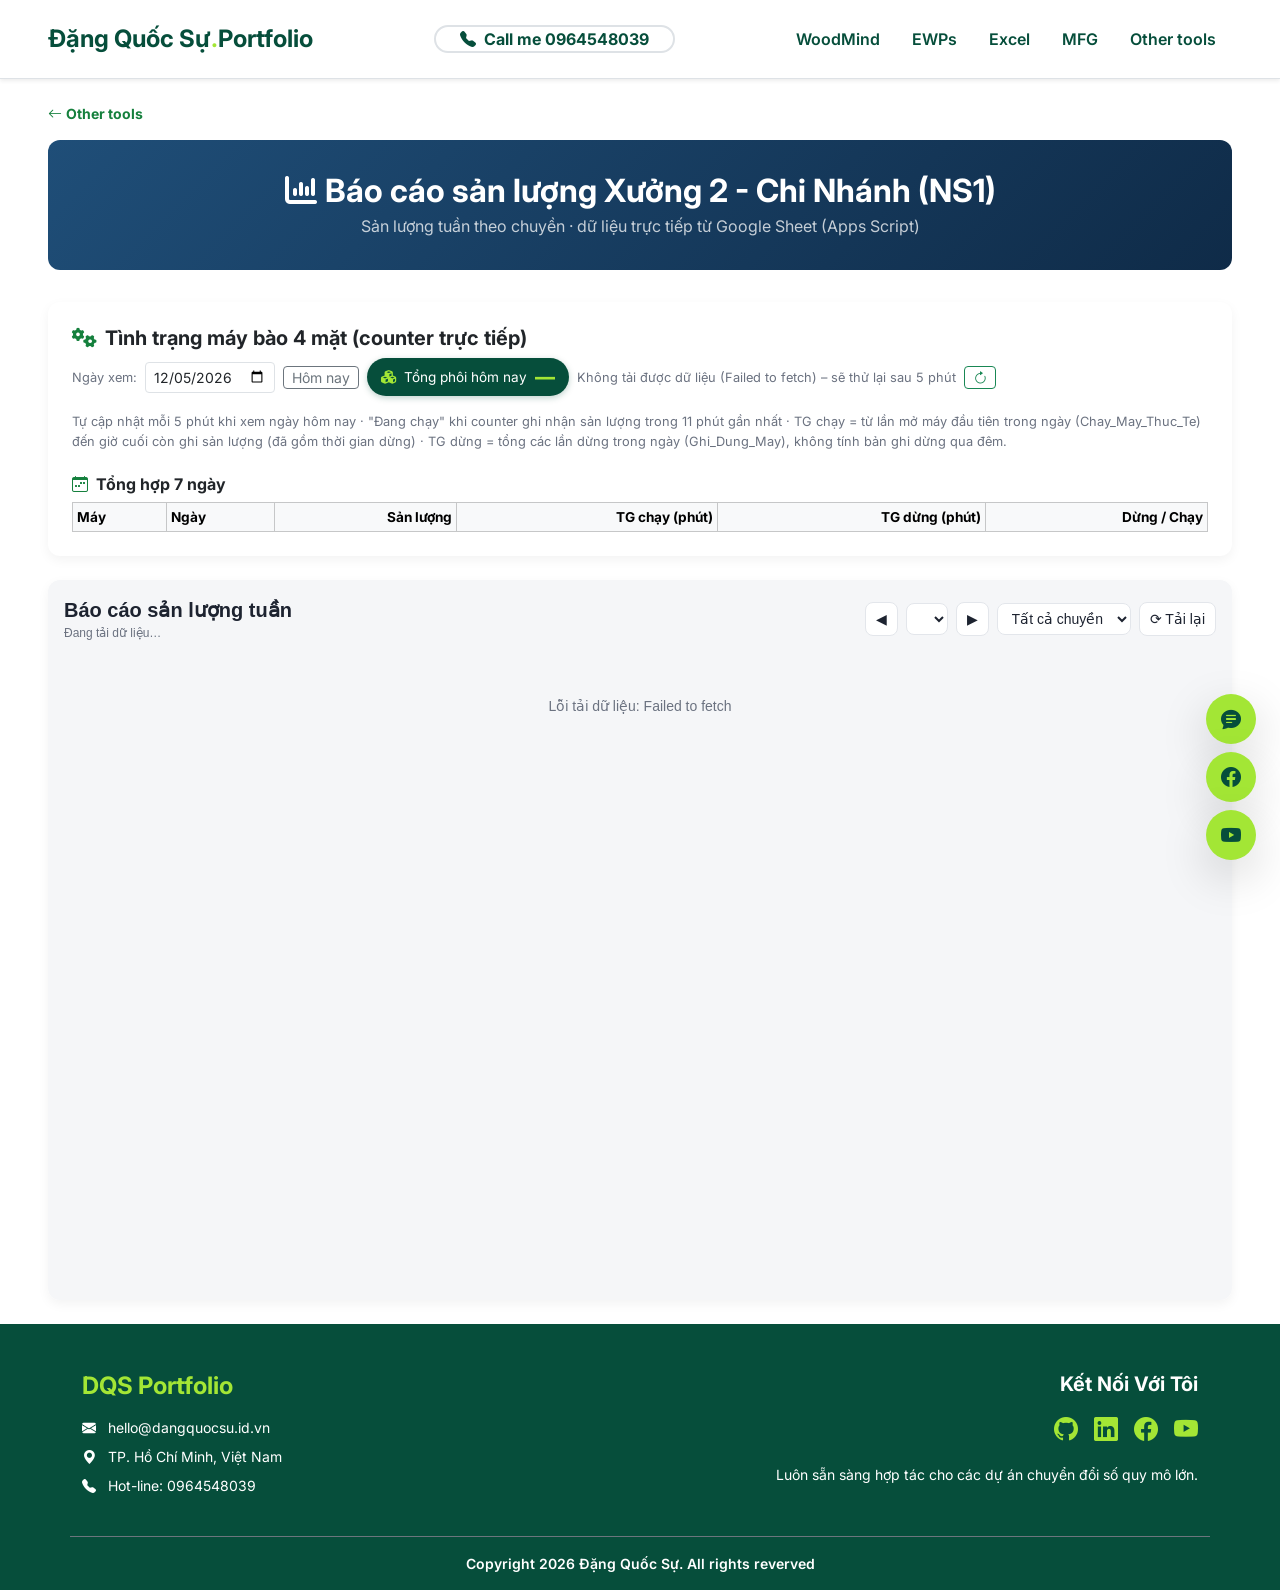
<file: bao-cao-san-luong-xuong-2-NS1.html>
<!DOCTYPE html>

<html lang="vi" xmlns="http://www.w3.org/1999/xhtml">
<head>
    <meta charset="UTF-8">
    <meta name="viewport" content="width=device-width, initial-scale=1.0">

    <!-- ==================== THẺ SEO CĂN BẢN ==================== -->
    <title>Đặng Quốc Sự | Báo cáo sản lượng Xưởng 2 - Chi Nhánh (NS1)</title>
    <meta name="description" content="Báo cáo sản lượng tuần Xưởng 2 - Chi Nhánh (NS1), dữ liệu lấy trực tiếp từ Google Sheet.">
    <meta name="author" content="Đặng Quốc Sự">
    <meta name="robots" content="noindex, follow">
    <link rel="canonical" href="https://dangquocsu.id.vn/bao-cao-san-luong-xuong-2-NS1.html">

    <!-- ==================== OPEN GRAPH (SEO ZALO & FACEBOOK) ==================== -->
    <meta property="og:type" content="website">
    <meta property="og:url" content="https://dangquocsu.id.vn/bao-cao-san-luong-xuong-2-NS1.html">
    <meta property="og:title" content="Đặng Quốc Sự | Báo cáo sản lượng Xưởng 2 - Chi Nhánh (NS1)">
    <meta property="og:description" content="Báo cáo sản lượng tuần Xưởng 2 - Chi Nhánh (NS1), dữ liệu lấy trực tiếp từ Google Sheet.">
    <meta property="og:image" content="https://dangquocsu.id.vn/images/bao-cao-san-luong-xuong-2-NS1.png"> <!-- Link ảnh xem trước khi gửi link qua Zalo/FB -->
    <meta property="og:image:width" content="1797">
    <meta property="og:image:height" content="987">
    <meta property="og:locale" content="vi_VN">
    <meta property="og:site_name" content="Đặng Quốc Sự Portfolio">

    <!-- ==================== TWITTER CARD SEO ==================== -->
    <meta name="twitter:card" content="summary_large_image">
    <meta name="twitter:title" content="Đặng Quốc Sự | Báo cáo sản lượng Xưởng 2 - Chi Nhánh (NS1)">
    <meta name="twitter:description" content="Báo cáo sản lượng tuần Xưởng 2 - Chi Nhánh (NS1), dữ liệu lấy trực tiếp từ Google Sheet.">
    <meta name="twitter:image" content="https://dangquocsu.id.vn/images/bao-cao-san-luong-xuong-2-NS1.png">

    <!-- ==================== FAVICON (BIỂU TƯỢNG TRANG WEB) ==================== -->
    <link rel="icon" type="image/x-icon" href="favicon.ico">

    <!-- ==================== PHÔNG CHỮ GOOGLE (Inter hiện đại) ==================== -->
    <link rel="preconnect" href="https://fonts.googleapis.com">
    <link rel="preconnect" href="https://fonts.gstatic.com" crossorigin>
    <link href="https://fonts.googleapis.com/css2?family=Inter:wght@400;500;600;700;800&display=swap" rel="stylesheet">

    <!-- ==================== THƯ VIỆN CSS ==================== -->
    <link href="https://cdn.jsdelivr.net/npm/bootstrap@5.2.3/dist/css/bootstrap.min.css" rel="stylesheet">
    <link rel="stylesheet" href="https://cdn.jsdelivr.net/npm/bootstrap-icons@1.11.3/font/bootstrap-icons.min.css">
    <link rel="stylesheet" href="https://unpkg.com/aos@2.3.1/dist/aos.css">
    <link href="https://cdnjs.cloudflare.com/ajax/libs/font-awesome/6.4.2/css/all.min.css" rel="stylesheet">

    <!-- File CSS Tự Viết -->
    <link rel="stylesheet" href="css/style.css">
</head>
<body>
    <!-- 1. KHUNG CHỜ CỦA HEADER -->
    <div id="header-placeholder"></div>

    <main>
        <div class="container-fluid px-md-5 py-4">
            <nav class="small mb-3">
                <a href="/cong-cu-khac.html" class="text-lime-dark fw-bold text-decoration-none"><i class="bi bi-arrow-left me-1"></i>Other tools</a>
            </nav>

            <!-- Header Banner -->
            <div class="header-banner text-center">
                <h2 class="fw-bold mb-1"><i class="fa-solid fa-chart-column me-2"></i>Báo cáo sản lượng Xưởng 2 - Chi Nhánh (NS1)</h2>
                <p class="mb-0 opacity-75">Sản lượng tuần theo chuyền · dữ liệu trực tiếp từ Google Sheet (Apps Script)</p>
            </div>

            <!-- ==================== TÌNH TRẠNG MÁY BÀO 4 MẶT (COUNTER TRỰC TIẾP) ==================== -->
            <style>
                .mb4-card { border: 1px solid #e5e7eb; border-radius: 12px; padding: 14px 16px; background: #fff; height: 100%; border-top: 4px solid #9ca3af; }
                .mb4-card.run { border-top-color: #16a34a; }
                .mb4-card.stop { border-top-color: #dc2626; }
                .mb4-badge { display: inline-flex; align-items: center; gap: 6px; font-size: .78rem; font-weight: 700; padding: 3px 10px; border-radius: 999px; background: #f3f4f6; color: #6b7280; }
                .mb4-card.run .mb4-badge { background: #dcfce7; color: #15803d; }
                .mb4-card.stop .mb4-badge { background: #fee2e2; color: #b91c1c; }
                .mb4-dot { width: 8px; height: 8px; border-radius: 50%; background: currentColor; }
                .mb4-card.run .mb4-dot { animation: mb4-pulse 1.4s infinite; }
                @keyframes mb4-pulse { 0%, 100% { opacity: 1; } 50% { opacity: .3; } }
                .mb4-qty { font-size: 1.9rem; font-weight: 800; line-height: 1.1; color: #064e3b; font-variant-numeric: tabular-nums; }
                .mb4-meta { font-size: .8rem; color: #6b7280; }
                .mb4-meta code { color: #1F4E78; font-size: .8rem; }
                .mb4-time { display: flex; justify-content: space-between; font-size: .8rem; padding: 6px 8px; margin-top: 8px; border-radius: 8px; background: #f9fafb; }
                .mb4-time b { font-variant-numeric: tabular-nums; }
                .mb4-total { display: inline-flex; align-items: center; gap: 8px; padding: 4px 14px; border-radius: 999px; background: #064e3b; color: #fff; font-size: .85rem; box-shadow: 0 2px 6px rgba(6, 78, 59, .25); }
                .mb4-total i { color: #a3e635; }
                .mb4-total b { font-size: 1.25rem; font-weight: 800; color: #a3e635; font-variant-numeric: tabular-nums; }
                .mb4-week th, .mb4-week td { font-size: .85rem; vertical-align: middle; white-space: nowrap; }
                .mb4-week td.num { text-align: right; font-variant-numeric: tabular-nums; }
                .mb4-week tr.mb4-sum td { font-weight: 700; background: #f0fdf4; }
                .mb4-week td.mb4-machine { font-weight: 700; background: #fff; }
            </style>
            <div class="card card-custom p-3 p-md-4 mb-4" id="mb4Panel">
                <div class="d-flex flex-wrap justify-content-between align-items-center gap-2 mb-3">
                    <h5 class="fw-bold mb-0"><i class="fa-solid fa-gears me-2 text-lime-dark"></i>Tình trạng máy bào 4 mặt (counter trực tiếp)</h5>
                    <div class="mb4-meta d-flex flex-wrap align-items-center gap-2">
                        <label for="mb4Date" class="mb-0">Ngày xem:</label>
                        <input type="date" id="mb4Date" class="form-control form-control-sm" style="width:auto">
                        <button type="button" class="btn btn-sm btn-outline-secondary py-0" id="mb4Today">Hôm nay</button>
                        <span class="mb4-total" title="Tổng số phôi của 5 máy trong ngày đang xem"><i class="fa-solid fa-cubes"></i><span id="mb4TotalLabel">Tổng phôi hôm nay</span><b id="mb4Total">—</b></span>
                        <span id="mb4Updated">Đang tải dữ liệu…</span>
                        <button type="button" class="btn btn-sm btn-outline-success py-0" id="mb4Refresh"><i class="bi bi-arrow-clockwise"></i></button>
                    </div>
                </div>
                <div class="row g-3 justify-content-center" id="mb4Grid"></div>
                <div class="mb4-meta mt-3">Tự cập nhật mỗi 5 phút khi xem ngày hôm nay · "Đang chạy" khi counter ghi nhận sản lượng trong 11 phút gần nhất ·
                    TG chạy = từ lần mở máy đầu tiên trong ngày (Chay_May_Thuc_Te) đến giờ cuối còn ghi sản lượng (đã gồm thời gian dừng) ·
                    TG dừng = tổng các lần dừng trong ngày (Ghi_Dung_May), không tính bản ghi dừng qua đêm.</div>

                <h6 class="fw-bold mt-4 mb-2"><i class="bi bi-calendar-week me-2 text-lime-dark"></i><span id="mb4WeekTitle">Tổng hợp 7 ngày</span></h6>
                <div class="table-responsive">
                    <table class="table table-sm table-bordered mb-0 mb4-week">
                        <thead class="table-light">
                            <tr><th>Máy</th><th>Ngày</th><th class="text-end">Sản lượng</th><th class="text-end">TG chạy (phút)</th><th class="text-end">TG dừng (phút)</th><th class="text-end">Dừng / Chạy</th></tr>
                        </thead>
                        <tbody id="mb4WeekBody"></tbody>
                    </table>
                </div>
            </div>

            <!-- Trang báo cáo gốc được nhúng qua iframe để giữ nguyên style riêng, không ảnh hưởng style của site -->
            <div class="card card-custom overflow-hidden">
                <iframe id="reportFrame" src="/NS1_BCSL/bao-cao-san-luong.html" title="Báo cáo sản lượng Xưởng 2 - Chi Nhánh (NS1)"
                        style="width:100%; height:80vh; border:0; display:block;"></iframe>
            </div>
        </div>
    </main>

    <!-- 2. KHUNG CHỜ CỦA FOOTER -->
    <div id="footer-placeholder"></div>

    <script src="https://code.jquery.com/jquery-3.7.1.min.js"></script>
    <script src="https://cdn.jsdelivr.net/npm/bootstrap@5.2.3/dist/js/bootstrap.bundle.min.js"></script>
    <script src="https://unpkg.com/aos@2.3.1/dist/aos.js"></script>
    <script src="js/main.js"></script>
    <script>
        // Tự co giãn chiều cao iframe theo nội dung báo cáo (cùng domain)
        (function () {
            var frame = document.getElementById('reportFrame');
            frame.addEventListener('load', function () {
                try {
                    var doc = frame.contentDocument;
                    var fit = function () { frame.style.height = Math.max(doc.documentElement.scrollHeight, 400) + 'px'; };
                    new ResizeObserver(fit).observe(doc.body);
                    fit();
                } catch (e) { /* khác domain: giữ chiều cao mặc định 80vh */ }
            });
        })();
    </script>
    <script>
        // Tình trạng máy bào 4 mặt: đọc trực tiếp Google Sheet (chia sẻ công khai) qua Google Visualization API.
        // Truy vấn được lọc/tổng hợp phía Google nên dữ liệu trả về rất nhỏ, không bị giới hạn quota như Apps Script webhook.
        (function () {
            var SHEET_ID = '10gA5hVELRlwOm1NeAdonI6zHx7pJksoKAkBy_Blv6aI';
            var MACHINES = ['M-BAO4M-01', 'M-BAO4M-02', 'M-BAO4M-03', 'M-BAO4M-04', 'M-BAO4M-05'];
            var RUN_WINDOW_MIN = 11;              // counter gửi mỗi 5 phút → 2 chu kỳ + 1 phút trễ
            var REFRESH_MS = 5 * 60 * 1000;
            // Trình duyệt không đọc được tên wifi (SSID) → nhận biết wifi xưởng (CNxuong2) qua IP công cộng của mạng xưởng.
            // Điền IP công cộng của wifi CNxuong2 vào đây; để trống [] thì không kiểm tra (link mở bình thường).
            var FACTORY_PUBLIC_IPS = [];
            var viewerIp = null;                  // IP công cộng của người xem, lấy 1 lần khi tải trang

            var pad = function (n) { return (n < 10 ? '0' : '') + n; };
            var tqDate = function (d) {
                return d.getFullYear() + '-' + pad(d.getMonth() + 1) + '-' + pad(d.getDate()) + ' ' +
                    pad(d.getHours()) + ':' + pad(d.getMinutes()) + ':' + pad(d.getSeconds());
            };
            var hm = function (d) { return d ? pad(d.getHours()) + ':' + pad(d.getMinutes()) : '--:--'; };
            var dmyhm = function (d) { return d ? pad(d.getDate()) + '/' + pad(d.getMonth() + 1) + ' ' + hm(d) : '—'; };
            var parseGDate = function (v) {
                var m = /Date\(([^)]*)\)/.exec(v || '');
                if (!m) return null;
                var p = m[1].split(',').map(Number);
                return new Date(p[0], p[1], p[2] || 1, p[3] || 0, p[4] || 0, p[5] || 0);
            };

            function query(sheet, tq) {
                var url = 'https://docs.google.com/spreadsheets/d/' + SHEET_ID + '/gviz/tq?tqx=out:json' +
                    '&sheet=' + encodeURIComponent(sheet) + '&tq=' + encodeURIComponent(tq);
                return fetch(url, { cache: 'no-store' }).then(function (r) { return r.text(); }).then(function (t) {
                    var json = JSON.parse(t.substring(t.indexOf('{'), t.lastIndexOf('}') + 1));
                    if (json.status !== 'ok') throw new Error((json.errors && json.errors[0] && json.errors[0].detailed_message) || 'Lỗi truy vấn');
                    return json.table.rows.map(function (row) { return row.c.map(function (c) { return c ? c.v : null; }); });
                });
            }

            var dateEl = document.getElementById('mb4Date');
            var WEEKDAYS = ['CN', 'T2', 'T3', 'T4', 'T5', 'T6', 'T7'];
            var ymd = function (d) { return d.getFullYear() + '-' + pad(d.getMonth() + 1) + '-' + pad(d.getDate()); };
            var dm = function (d) { return pad(d.getDate()) + '/' + pad(d.getMonth() + 1); };
            var addDays = function (d, n) { return new Date(d.getFullYear(), d.getMonth(), d.getDate() + n); };
            var fmtNum = function (n) { return Math.round(n).toLocaleString('vi-VN'); };
            var fmtPct = function (stop, run) { return run > 0 ? (stop / run * 100).toFixed(1).replace('.', ',') + '%' : '—'; };
            var startOfToday = function () { var n = new Date(); return new Date(n.getFullYear(), n.getMonth(), n.getDate()); };
            var selectedDay = function () {
                var p = (dateEl.value || '').split('-').map(Number);
                return p.length === 3 && p[0] ? new Date(p[0], p[1] - 1, p[2]) : startOfToday();
            };
            var viewingToday = function () { return dateEl.value === ymd(startOfToday()); };

            // Thời gian chạy/dừng của 1 máy trong 1 ngày:
            // chạy = lần mở máy đầu tiên → giờ cuối còn ghi sản lượng (đã bao gồm thời gian dừng);
            // dừng = hợp các khoảng dừng trong ngày (cắt trong khung chạy)
            function dayTimes(s) {
                var start = s.boot || s.firstSL, end = s.lastSL;
                if (!start || !end || end <= start) return null;
                var stops = s.stops
                    .map(function (x) { return [Math.max(x[0], start), Math.min(x[1], end)]; })
                    .filter(function (x) { return x[1] > x[0]; })
                    .sort(function (a, b) { return a[0] - b[0]; });
                var stopMs = 0, curS = null, curE = null;
                stops.forEach(function (x) {
                    if (curE === null || x[0] > curE) { if (curE !== null) stopMs += curE - curS; curS = x[0]; curE = x[1]; }
                    else if (x[1] > curE) curE = x[1];
                });
                if (curE !== null) stopMs += curE - curS;
                var stopMin = stopMs / 60000, spanMin = (end - start) / 60000;
                return { start: start, end: end, stopMin: stopMin, runMin: spanMin, bootFallback: !s.boot };
            }

            function render(data, days, day, now) {
                var key = ymd(day), live = viewingToday();
                var dayTotal = MACHINES.reduce(function (sum, id) { var s = data[id].days[key]; return sum + (s ? s.qty : 0); }, 0);
                document.getElementById('mb4TotalLabel').textContent = live ? 'Tổng phôi hôm nay' : 'Tổng phôi ngày ' + dm(day);
                document.getElementById('mb4Total').textContent = fmtNum(dayTotal);
                document.getElementById('mb4Grid').innerHTML = MACHINES.map(function (id) {
                    var d = data[id], s = d.days[key] || { qty: 0 }, t = s.times;
                    var cls = live ? (d.recent > 0 ? 'run' : 'stop') : '';
                    var label = live ? (d.recent > 0 ? 'Đang chạy' : 'Đang dừng') : 'Xem lại ' + dm(day);
                    var note = s.lastSL ? 'Tín hiệu SL cuối: ' + dmyhm(s.lastSL) : 'Không có sản lượng trong ngày';
                    var ipHtml = d.ip
                        ? '<a class="mb4-counter-link" href="http://' + d.ip + '/" target="_blank" rel="noopener" title="Mở trang counter trực tiếp"><code>' + d.ip + '</code> <i class="bi bi-box-arrow-up-right"></i></a>'
                        : '<code>—</code>';
                    var timeHtml = t
                        ? '<div class="mb4-time"><span>Dừng / Chạy</span><b>' + fmtNum(t.stopMin) + ' / ' + fmtNum(t.runMin) + ' phút</b></div>' +
                          '<div class="mb4-meta d-flex justify-content-between mt-1"><span>Tỷ lệ dừng/chạy</span><b>' + fmtPct(t.stopMin, t.runMin) + '</b></div>' +
                          '<div class="mb4-meta">Khung tính: ' + hm(t.start) + (t.bootFallback ? '*' : '') + ' → ' + hm(t.end) + '</div>'
                        : '<div class="mb4-time"><span>Dừng / Chạy</span><b>—</b></div>';
                    return '<div class="col-12 col-sm-6 col-md-4 col-xl">' +
                        '<div class="mb4-card ' + cls + '">' +
                        '<div class="d-flex justify-content-between align-items-center mb-2">' +
                        '<span class="fw-bold">' + id + '</span>' +
                        '<span class="mb4-badge"><span class="mb4-dot"></span>' + label + '</span></div>' +
                        '<div class="mb4-meta">' + (live ? 'Sản lượng hôm nay' : 'Sản lượng ngày ' + dm(day)) + '</div>' +
                        '<div class="mb4-qty">' + fmtNum(s.qty) + '</div>' +
                        timeHtml +
                        '<div class="mb4-meta mt-2"><i class="bi bi-router me-1"></i>IP: ' + ipHtml + '</div>' +
                        '<div class="mb4-meta"><i class="bi bi-power me-1"></i>Mở máy cuối: ' + dmyhm(d.lastBoot) + '</div>' +
                        '<div class="mb4-meta"><i class="bi bi-clock-history me-1"></i>' + note + '</div>' +
                        '</div></div>';
                }).join('');

                // Bảng tổng hợp 7 ngày, nhóm theo máy
                document.getElementById('mb4WeekTitle').textContent = 'Tổng hợp 7 ngày (' + dm(days[0]) + ' – ' + dm(days[days.length - 1]) + ')';
                document.getElementById('mb4WeekBody').innerHTML = MACHINES.map(function (id) {
                    var d = data[id];
                    var rows = days.filter(function (x) { return d.days[ymd(x)]; });
                    if (!rows.length) return '<tr><td class="mb4-machine">' + id + '</td><td colspan="5" class="text-muted">Không có dữ liệu trong 7 ngày</td></tr>';
                    var sum = { qty: 0, run: 0, stop: 0 };
                    var html = rows.map(function (x, i) {
                        var s = d.days[ymd(x)], t = s.times;
                        sum.qty += s.qty;
                        if (t) { sum.run += t.runMin; sum.stop += t.stopMin; }
                        return '<tr>' + (i === 0 ? '<td class="mb4-machine" rowspan="' + (rows.length + 1) + '">' + id + '</td>' : '') +
                            '<td>' + WEEKDAYS[x.getDay()] + ' ' + dm(x) + '</td>' +
                            '<td class="num">' + fmtNum(s.qty) + '</td>' +
                            '<td class="num">' + (t ? fmtNum(t.runMin) : '—') + '</td>' +
                            '<td class="num">' + (t ? fmtNum(t.stopMin) : '—') + '</td>' +
                            '<td class="num">' + (t ? fmtPct(t.stopMin, t.runMin) : '—') + '</td></tr>';
                    }).join('');
                    return html + '<tr class="mb4-sum"><td>Cộng</td><td class="num">' + fmtNum(sum.qty) + '</td><td class="num">' + fmtNum(sum.run) +
                        '</td><td class="num">' + fmtNum(sum.stop) + '</td><td class="num">' + fmtPct(sum.stop, sum.run) + '</td></tr>';
                }).join('');

                document.getElementById('mb4Updated').textContent = 'Cập nhật lúc ' + hm(now) + ':' + pad(now.getSeconds());
            }

            function load() {
                var now = new Date();
                var day = selectedDay();
                var weekFrom = addDays(day, -6), weekTo = addDays(day, 1);
                var days = [];
                for (var i = 0; i < 7; i++) days.push(addDays(weekFrom, i));
                var recentFrom = new Date(now.getTime() - RUN_WINDOW_MIN * 60000);
                var filter = " A starts with 'M-BAO4M'";
                var range = function (col) { return ' and ' + col + " >= datetime '" + tqDate(weekFrom) + "' and " + col + " < datetime '" + tqDate(weekTo) + "'"; };
                document.getElementById('mb4Updated').textContent = 'Đang tải dữ liệu…';
                if (FACTORY_PUBLIC_IPS.length) detectViewerIp();   // cập nhật lại phòng khi người xem đổi mạng

                Promise.all([
                    // Ghi_San_Luong: A=Ma_May, C=Thoi_Gian_Dau, D=Thoi_Gian_Cuoi, E=So_Luong → theo ngày
                    query('Ghi_San_Luong', 'select A, toDate(D), sum(E), min(C), max(D) where' + filter + range('D') + ' group by A, toDate(D)'),
                    // Chay_May_Thuc_Te: A=Ma_May, B=Thoi_Gian_Mo_May, C=IP_May, D=Gio_Nhan_Thong_Tin
                    query('Chay_May_Thuc_Te', 'select A, toDate(B), min(B) where' + filter + range('B') + ' group by A, toDate(B)'),
                    // Ghi_Dung_May: A=Ma_May, B=Thoi_Gian_Dung, C=Thoi_Gian_Chay_Lai
                    query('Ghi_Dung_May', 'select A, B, C where' + filter + range('B') + ' and C is not null'),
                    query('Chay_May_Thuc_Te', 'select A, C, max(D) where' + filter + ' group by A, C'),
                    viewingToday()
                        ? query('Ghi_San_Luong', 'select A, sum(E) where' + filter + " and D >= datetime '" + tqDate(recentFrom) + "' group by A")
                        : Promise.resolve([])
                ]).then(function (res) {
                    var data = {};
                    MACHINES.forEach(function (id) { data[id] = { days: {}, recent: 0, ip: '', lastBoot: null }; });
                    var dayOf = function (id, v) {
                        var dt = parseGDate(v), k = dt && ymd(dt);
                        if (!data[id] || !k) return null;
                        return data[id].days[k] || (data[id].days[k] = { qty: 0, boot: null, firstSL: null, lastSL: null, stops: [] });
                    };
                    res[0].forEach(function (r) { var s = dayOf(r[0], r[1]); if (s) { s.qty = r[2] || 0; s.firstSL = parseGDate(r[3]); s.lastSL = parseGDate(r[4]); } });
                    res[1].forEach(function (r) { var s = dayOf(r[0], r[1]); if (s) s.boot = parseGDate(r[2]); });
                    res[2].forEach(function (r) {
                        var b = parseGDate(r[1]), c = parseGDate(r[2]);
                        // Bỏ các bản ghi dừng qua đêm (dừng và chạy lại khác ngày)
                        var s = b && c && c > b && ymd(b) === ymd(c) && dayOf(r[0], r[1]);
                        if (s) s.stops.push([b.getTime(), c.getTime()]);
                    });
                    MACHINES.forEach(function (id) {
                        Object.keys(data[id].days).forEach(function (k) {
                            var s = data[id].days[k];
                            if (s.lastSL) s.times = dayTimes({ boot: s.boot && s.boot.getTime(), firstSL: s.firstSL && s.firstSL.getTime(), lastSL: s.lastSL.getTime(), stops: s.stops });
                            if (s.times) { s.times.start = new Date(s.times.start); s.times.end = new Date(s.times.end); }
                        });
                    });
                    res[3].forEach(function (r) {
                        var d = data[r[0]], t = parseGDate(r[2]);
                        if (d && t && (!d.lastBoot || t > d.lastBoot)) { d.lastBoot = t; d.ip = r[1]; }
                    });
                    res[4].forEach(function (r) { if (data[r[0]]) data[r[0]].recent = r[1] || 0; });
                    render(data, days, day, now);
                }).catch(function (err) {
                    document.getElementById('mb4Updated').textContent = 'Không tải được dữ liệu (' + err.message + ') – sẽ thử lại sau 5 phút';
                });
            }

            function detectViewerIp() {
                return fetch('https://api.ipify.org?format=json', { cache: 'no-store' })
                    .then(function (r) { return r.json(); })
                    .then(function (j) { viewerIp = j.ip; return viewerIp; })
                    .catch(function () { return null; });
            }

            // Chỉ cho mở trang counter khi đang ở wifi xưởng
            document.getElementById('mb4Grid').addEventListener('click', function (e) {
                var link = e.target.closest('.mb4-counter-link');
                if (!link || !FACTORY_PUBLIC_IPS.length) return;
                if (viewerIp && FACTORY_PUBLIC_IPS.indexOf(viewerIp) >= 0) return;
                e.preventDefault();
                var msg = 'Trang counter chỉ mở được khi điện thoại/máy tính đang kết nối wifi tại xưởng (CNxuong2).';
                if (viewerIp) {
                    alert(msg + '\n\nIP mạng hiện tại: ' + viewerIp);
                } else {
                    // Chưa xác định được IP (mạng chậm/bị chặn) → thử lại một lần
                    detectViewerIp().then(function (ip) {
                        if (ip && FACTORY_PUBLIC_IPS.indexOf(ip) >= 0) window.open(link.href, '_blank', 'noopener');
                        else alert(msg + (ip ? '\n\nIP mạng hiện tại: ' + ip : ''));
                    });
                }
            });

            dateEl.value = dateEl.max = ymd(startOfToday());
            dateEl.addEventListener('change', load);
            document.getElementById('mb4Today').addEventListener('click', function () { dateEl.value = dateEl.max = ymd(startOfToday()); load(); });
            document.getElementById('mb4Refresh').addEventListener('click', load);
            load();
            // Chỉ tự cập nhật khi đang xem ngày hôm nay (dữ liệu ngày cũ không đổi)
            setInterval(function () { if (viewingToday()) load(); }, REFRESH_MS);
        })();
    </script>
</body>
</html>
</file>
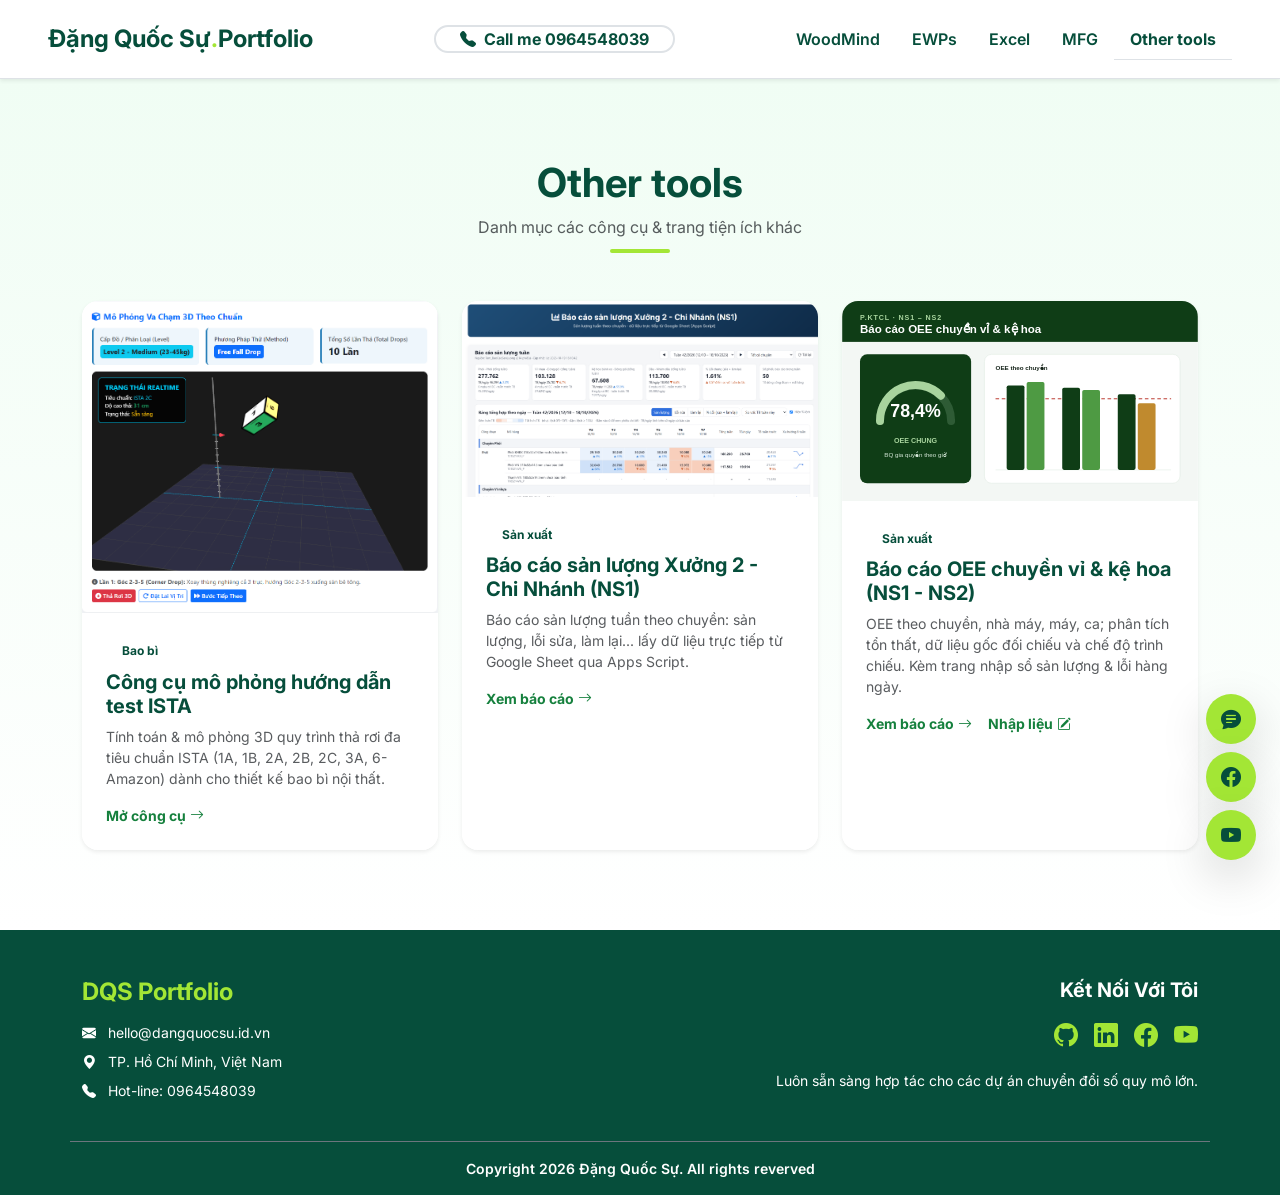
<file: cong-cu-khac.html>
<!DOCTYPE html>

<html lang="vi" xmlns="http://www.w3.org/1999/xhtml">
<head>
    <meta charset="UTF-8">
    <meta name="viewport" content="width=device-width, initial-scale=1.0">

    <!-- ==================== THẺ SEO CĂN BẢN ==================== -->
    <title>Đặng Quốc Sự | Other tools - Các công cụ khác</title>
    <meta name="description" content="Danh mục các công cụ khác của Đặng Quốc Sự: mô phỏng test ISTA, báo cáo sản lượng Xưởng 2 - Chi Nhánh (NS1)...">
    <meta name="keywords" content="Đặng Quốc Sự, DQS Portfolio, Other tools, ISTA, Báo cáo sản lượng, NS1">
    <meta name="author" content="Đặng Quốc Sự">
    <meta name="robots" content="index, follow">
    <link rel="canonical" href="https://dangquocsu.id.vn/cong-cu-khac.html">

    <!-- ==================== OPEN GRAPH (SEO ZALO & FACEBOOK) ==================== -->
    <meta property="og:type" content="website">
    <meta property="og:url" content="https://dangquocsu.id.vn/cong-cu-khac.html">
    <meta property="og:title" content="Đặng Quốc Sự | Other tools - Các công cụ khác">
    <meta property="og:description" content="Danh mục các công cụ khác của Đặng Quốc Sự">
    <meta property="og:image" content="https://dangquocsu.id.vn/images/IMG_20260608_215730.jpg">
    <meta property="og:locale" content="vi_VN">
    <meta property="og:site_name" content="Đặng Quốc Sự Portfolio">

    <!-- ==================== FAVICON (BIỂU TƯỢNG TRANG WEB) ==================== -->
    <link rel="icon" type="image/x-icon" href="favicon.ico">

    <!-- ==================== PHÔNG CHỮ GOOGLE (Inter hiện đại) ==================== -->
    <link rel="preconnect" href="https://fonts.googleapis.com">
    <link rel="preconnect" href="https://fonts.gstatic.com" crossorigin>
    <link href="https://fonts.googleapis.com/css2?family=Inter:wght@400;500;600;700;800&display=swap" rel="stylesheet">

    <!-- ==================== THƯ VIỆN CSS ==================== -->
    <link href="https://cdn.jsdelivr.net/npm/bootstrap@5.2.3/dist/css/bootstrap.min.css" rel="stylesheet">
    <link rel="stylesheet" href="https://cdn.jsdelivr.net/npm/bootstrap-icons@1.11.3/font/bootstrap-icons.min.css">
    <link rel="stylesheet" href="https://unpkg.com/aos@2.3.1/dist/aos.css">
    <link href="https://cdnjs.cloudflare.com/ajax/libs/font-awesome/6.4.2/css/all.min.css" rel="stylesheet">

    <!-- File CSS Tự Viết -->
    <link rel="stylesheet" href="css/style.css">
</head>
<body>
    <!-- 1. KHUNG CHỜ CỦA HEADER -->
    <div id="header-placeholder"></div>

    <main>
        <section class="py-5 bg-light-gradient section-padding">
            <div class="container">
                <div class="text-center mb-5" data-aos="fade-up">
                    <h2 class="fw-bold text-dark-green display-6">Other tools</h2>
                    <p class="text-muted mb-0">Danh mục các công cụ &amp; trang tiện ích khác</p>
                    <div class="line-dec mx-auto"></div>
                </div>

                <div class="row g-4">
                    <!-- Công cụ 1: ISTA -->
                    <div class="col-md-6 col-lg-4" data-aos="fade-up" data-aos-delay="100">
                        <div class="card border-0 shadow-sm rounded-custom overflow-hidden h-100 project-card">
                            <img src="/images/ISTA-Full-Standards-drop-test-simulator-by-Dang-Quoc-Su.png" class="card-img-top object-fit-cover" alt="ISTA Drop Test Simulator">
                            <div class="card-body p-4 bg-white">
                                <span class="badge bg-lime-light text-dark-green mb-2 px-3 py-1.5 rounded-pill fw-bold">Bao bì</span>
                                <h5 class="card-title fw-bold text-dark-green">Công cụ mô phỏng hướng dẫn test ISTA</h5>
                                <p class="card-text text-muted small">Tính toán &amp; mô phỏng 3D quy trình thả rơi đa tiêu chuẩn ISTA (1A, 1B, 2A, 2B, 2C, 3A, 6-Amazon) dành cho thiết kế bao bì nội thất.</p>
                                <a href="/cong-cu-mo-phong-huong-dan-test-ISTA.html" class="text-lime-dark fw-bold text-decoration-none small d-flex align-items-center gap-1">Mở công cụ <i class="bi bi-arrow-right"></i></a>
                            </div>
                        </div>
                    </div>

                    <!-- Công cụ 2: Báo cáo sản lượng NS1 -->
                    <div class="col-md-6 col-lg-4" data-aos="fade-up" data-aos-delay="200">
                        <div class="card border-0 shadow-sm rounded-custom overflow-hidden h-100 project-card">
                            <img src="/images/bao-cao-san-luong-xuong-2-NS1.png" class="card-img-top object-fit-cover" alt="Báo cáo sản lượng Xưởng 2 - Chi Nhánh (NS1)">
                            <div class="card-body p-4 bg-white">
                                <span class="badge bg-lime-light text-dark-green mb-2 px-3 py-1.5 rounded-pill fw-bold">Sản xuất</span>
                                <h5 class="card-title fw-bold text-dark-green">Báo cáo sản lượng Xưởng 2 - Chi Nhánh (NS1)</h5>
                                <p class="card-text text-muted small">Báo cáo sản lượng tuần theo chuyền: sản lượng, lỗi sửa, làm lại... lấy dữ liệu trực tiếp từ Google Sheet qua Apps Script.</p>
                                <a href="/bao-cao-san-luong-xuong-2-NS1.html" class="text-lime-dark fw-bold text-decoration-none small d-flex align-items-center gap-1">Xem báo cáo <i class="bi bi-arrow-right"></i></a>
                            </div>
                        </div>
                    </div>

                    <!-- Công cụ 3: Báo cáo OEE NS1 - NS2 -->
                    <div class="col-md-6 col-lg-4" data-aos="fade-up" data-aos-delay="300">
                        <div class="card border-0 shadow-sm rounded-custom overflow-hidden h-100 project-card">
                            <img src="/images/oee-chuyen-vi.svg" class="card-img-top object-fit-cover" alt="Báo cáo OEE chuyền vỉ và kệ hoa NS1 - NS2">
                            <div class="card-body p-4 bg-white">
                                <span class="badge bg-lime-light text-dark-green mb-2 px-3 py-1.5 rounded-pill fw-bold">Sản xuất</span>
                                <h5 class="card-title fw-bold text-dark-green">Báo cáo OEE chuyền vỉ &amp; kệ hoa (NS1 - NS2)</h5>
                                <p class="card-text text-muted small">OEE theo chuyền, nhà máy, máy, ca; phân tích tổn thất, dữ liệu gốc đối chiếu và chế độ trình chiếu. Kèm trang nhập sổ sản lượng &amp; lỗi hàng ngày.</p>
                                <div class="d-flex gap-3">
                                    <a href="/OEE_VI/" class="text-lime-dark fw-bold text-decoration-none small d-flex align-items-center gap-1">Xem báo cáo <i class="bi bi-arrow-right"></i></a>
                                    <a href="/OEE_VI/nhap-lieu.html" class="text-lime-dark fw-bold text-decoration-none small d-flex align-items-center gap-1">Nhập liệu <i class="bi bi-pencil-square"></i></a>
                                </div>
                            </div>
                        </div>
                    </div>
                </div>
            </div>
        </section>
    </main>

    <!-- 2. KHUNG CHỜ CỦA FOOTER -->
    <div id="footer-placeholder"></div>

    <script src="https://code.jquery.com/jquery-3.7.1.min.js"></script>
    <script src="https://cdn.jsdelivr.net/npm/bootstrap@5.2.3/dist/js/bootstrap.bundle.min.js"></script>
    <script src="https://unpkg.com/aos@2.3.1/dist/aos.js"></script>
    <script src="js/main.js"></script>
</body>
</html>
</file>
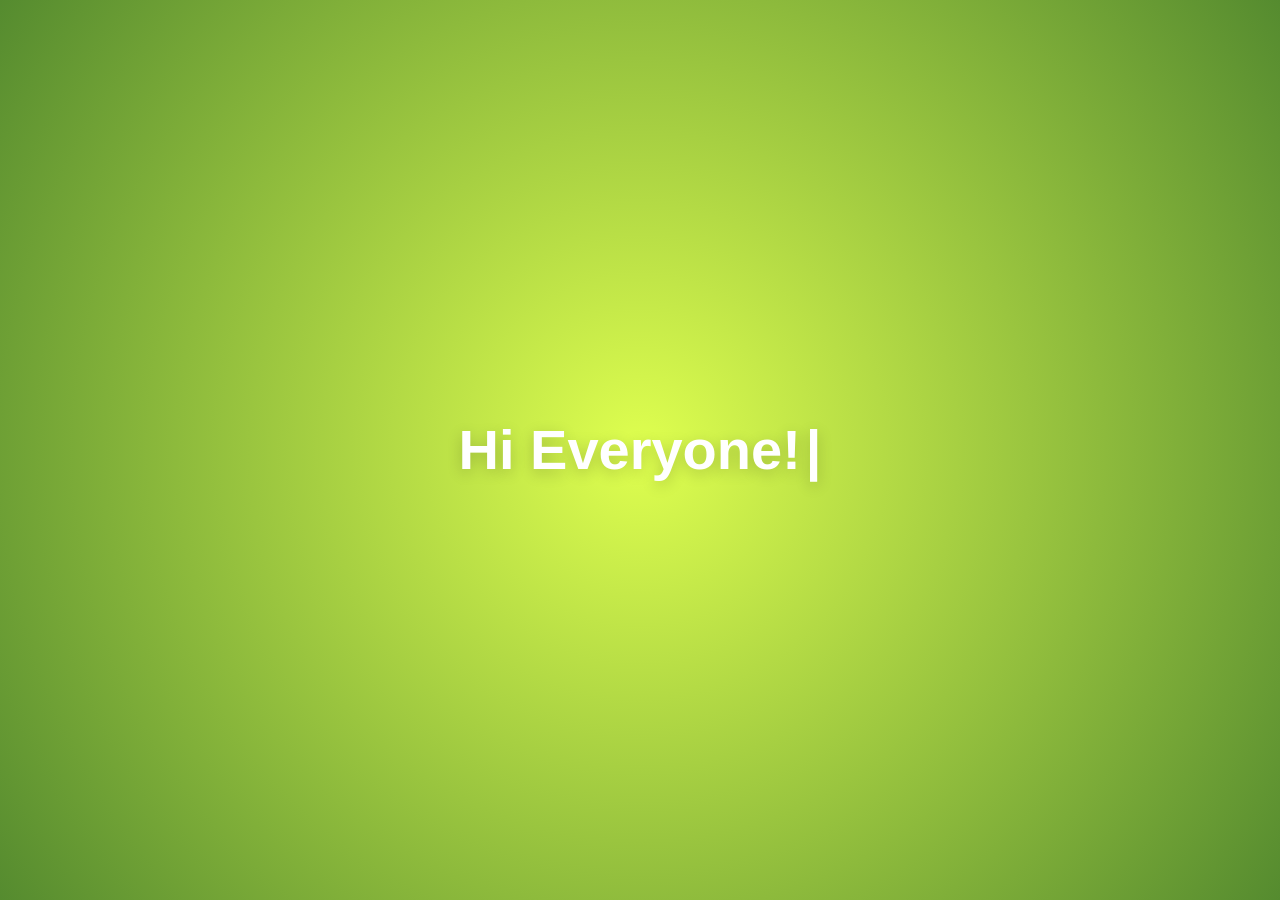
<file: trang-cho.html>
<!DOCTYPE html>
<html lang="vi">

<head>
    <meta charset="UTF-8">
    <meta name="viewport" content="width=device-width, initial-scale=1.0">
    <title>Site is Building</title>
    <style>
        * {
            box-sizing: border-box;
            margin: 0;
            padding: 0;
        }

        body {
            height: 100vh;
            display: flex;
            justify-content: center;
            align-items: center;
            background: radial-gradient(circle, #dfff4f 0%, #558b2f 100%);
            font-family: 'Segoe UI', Tahoma, Geneva, Verdana, sans-serif;
            overflow: hidden;
        }

        h1 {
            color: white;
            font-size: 3.5rem;
            text-align: center;
            max-width: 80%;
            line-height: 1.4;
            text-shadow: 0 4px 15px rgba(0, 0, 0, 0.2);
        }

        h1::after {
            content: '|';
            margin-left: 5px;
            animation: blink 0.75s step-end infinite;
        }

        @keyframes blink {
            from, to { color: transparent }
            50% { color: white; }
        }

        @media (max-width: 768px) {
            h1 {
                font-size: 2.2rem;
                max-width: 90%;
            }
        }
    </style>
</head>
<body>

    <h1 id="typing-text"></h1>

    <script>
        // 1. THAY ĐỔI Ở ĐÂY: Thêm thẻ <br> vào nơi bạn muốn xuống dòng
        const text = "Hi Everyone! Site is building<br>Please come back later";
        const targetElement = document.getElementById("typing-text");
        
        let index = 0;
        const totalDuration = 4500; 
        const speed = totalDuration / text.length; 

        function typeEffect() {
            if (index < text.length) {
                // 2. THAY ĐỔI Ở ĐÂY: Kiểm tra nếu gặp cụm "<br>" thì xuống dòng luôn chứ không gõ từng chữ
                if (text.substring(index, index + 4) === "<br>") {
                    targetElement.innerHTML += "<br>";
                    index += 4; // Bỏ qua 4 ký tự của thẻ <br> để chạy tiếp
                } else {
                    targetElement.innerHTML += text.charAt(index);
                    index++;
                }
                setTimeout(typeEffect, speed);
            }
        }

        window.onload = typeEffect;
    </script>
</body>
</html>
</file>
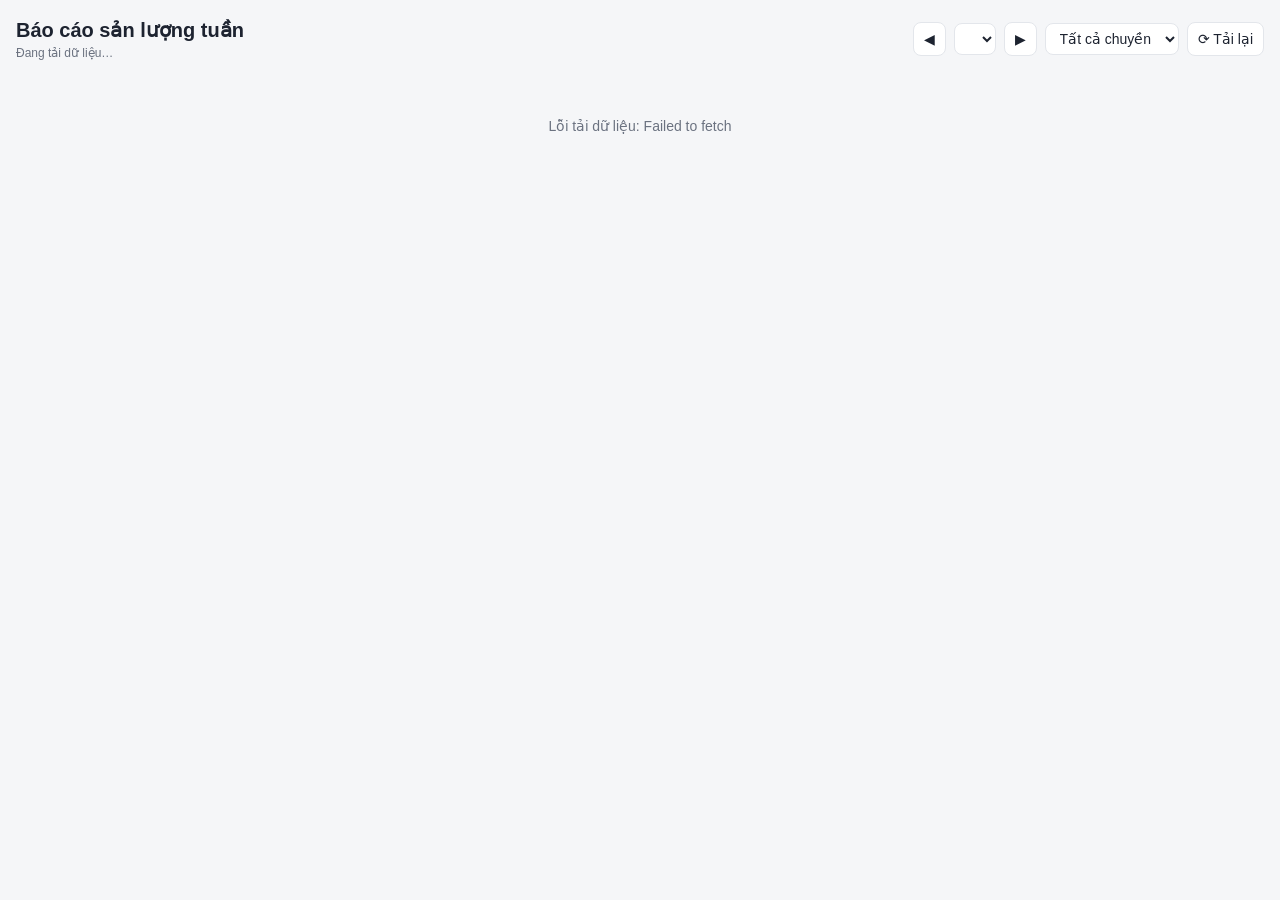
<file: NS1_BCSL/bao-cao-san-luong.html>
<!DOCTYPE html>
<html lang="vi">
<head>
<meta charset="utf-8">
<meta name="viewport" content="width=device-width, initial-scale=1">
<title>Báo cáo sản lượng Xưởng 2 - Chi Nhánh (NS1)</title>
<style>
:root{
  --bg:#f5f6f8; --card:#ffffff; --ink:#1d2330; --muted:#6b7280; --line:#e3e6eb; --head:#f0f2f5;
  --accent:#2f6fde; --accent-soft:#e6eefc;
  /* thang phân kỳ xanh dương (tốt hơn TB) ↔ cam đất (kém hơn TB), giữa là trung tính — an toàn cho người mù màu */
  --good:#2a78d6; --bad:#c4501f;
  --up2:#cfe1f8; --up1:#eaf2fc; --flat:transparent; --dn1:#fdebe2; --dn2:#f8cfbc;
  --bar:#b9c3d1; --avg:#1d2330; --prev:#9aa3b2; --row-hover:#f6f8fb; --sec:#f3f5f8;
  --warn:#b45309; --warn-bg:#fff4e0;
}
@media (prefers-color-scheme: dark){
  :root{
    --bg:#13161c; --card:#1c2029; --ink:#e7e9ee; --muted:#9aa3b2; --line:#2c323e; --head:#232835;
    --accent:#6d9bf0; --accent-soft:#22304d;
    --good:#5b9bea; --bad:#ec835a;
    --up2:#1e3a5c; --up1:#1a2b40; --flat:transparent; --dn1:#3a261d; --dn2:#552f1f;
    --bar:#4a5363; --avg:#e7e9ee; --prev:#6b7280; --row-hover:#222734; --sec:#20252f;
    --warn:#f0b35a; --warn-bg:#3a2d17;
  }
}
*{box-sizing:border-box}
body{margin:0;background:var(--bg);color:var(--ink);font:14px/1.45 "Segoe UI",Roboto,Arial,sans-serif}
.wrap{max-width:1400px;margin:0 auto;padding:16px}
h1{font-size:20px;margin:0}
h2{font-size:16px;margin:0 0 10px}
.sub{color:var(--muted);font-size:12px}
.top{display:flex;flex-wrap:wrap;gap:12px;align-items:center;justify-content:space-between;margin-bottom:14px}
.ctrls{display:flex;flex-wrap:wrap;gap:8px;align-items:center}
select,input,button{font:inherit;color:var(--ink);background:var(--card);border:1px solid var(--line);border-radius:8px;padding:6px 10px}
button{cursor:pointer}
button:hover{border-color:var(--accent)}
button.on{background:var(--accent);border-color:var(--accent);color:#fff}
.seg{display:inline-flex;border:1px solid var(--line);border-radius:8px;overflow:hidden}
.seg button{border:0;border-radius:0;border-right:1px solid var(--line)}
.seg button:last-child{border-right:0}
.card{background:var(--card);border:1px solid var(--line);border-radius:12px;padding:14px;margin-bottom:14px}
.kpis{display:grid;grid-template-columns:repeat(auto-fit,minmax(165px,1fr));gap:10px;margin-bottom:14px}
.kpi{background:var(--card);border:1px solid var(--line);border-radius:12px;padding:12px}
.kpi .lb{color:var(--muted);font-size:12px}
.kpi .v{font-size:22px;font-weight:700;margin:2px 0}
.kpi .d{font-size:12px}
.pos{color:var(--good)} .neg{color:var(--bad)}
.tbl-wrap{overflow:auto;border:1px solid var(--line);border-radius:10px}
table{border-collapse:collapse;width:100%;font-size:13px}
th,td{padding:6px 8px;border-bottom:1px solid var(--line);white-space:nowrap}
th{background:var(--head);position:sticky;top:0;z-index:1;text-align:center;font-weight:600}
td.n{text-align:right;font-variant-numeric:tabular-nums}
td.name{position:sticky;left:0;background:var(--card);z-index:1;min-width:220px}
th.name{position:sticky;left:0;z-index:2;text-align:left}
tr.grp td{background:var(--head);font-weight:700}
.cell{cursor:pointer}
.cell:hover{outline:2px solid var(--accent);outline-offset:-2px}
.c-up2{background:var(--up2)} .c-up1{background:var(--up1)}
.c-dn1{background:var(--dn1)} .c-dn2{background:var(--dn2)}
.c-none{color:var(--muted)}
.avgcol{font-weight:700}
/* ---- bảng tổng hợp (ma trận) ---- */
#matrix{font-size:13px}
#matrix th{background:var(--card);color:var(--muted);font-weight:600;font-size:12px;padding:10px 8px;border-bottom:2px solid var(--line)}
#matrix th.day b{display:block;color:var(--ink);font-size:13px}
#matrix th.today{color:var(--accent)} #matrix th.today b{color:var(--accent)}
#matrix td{padding:8px 10px;border-bottom:1px solid var(--line);vertical-align:middle}
#matrix tbody tr:not(.sec):hover td{background-color:var(--row-hover)}
#matrix tbody tr:not(.sec):hover td.c-up1,#matrix tbody tr:not(.sec):hover td.c-up2,#matrix tbody tr:not(.sec):hover td.c-dn1,#matrix tbody tr:not(.sec):hover td.c-dn2{filter:brightness(.97)}
#matrix tr.sec td{background:var(--sec);font-weight:700;font-size:13px;padding:7px 10px;border-left:4px solid var(--accent);color:var(--ink)}
#matrix td.cdn{font-weight:600;color:var(--ink);vertical-align:top;padding-top:10px;min-width:90px;background:var(--card);position:sticky;left:0;z-index:1}
#matrix td.ph{min-width:190px;white-space:normal;line-height:1.3}
#matrix td.ph small{display:block;color:var(--muted);font-size:11px}
#matrix td.cell{text-align:right;min-width:78px;font-variant-numeric:tabular-nums;border-left:1px solid var(--card)}
#matrix td.cell .v{display:block;font-weight:500}
#matrix td.cell .dv{display:block;font-size:11px;line-height:1.2;color:var(--muted)}
#matrix .g{color:var(--good)!important} #matrix .b{color:var(--bad)!important}
#matrix td.sep{border-left:2px solid var(--line)}
#matrix td.tot{text-align:right;font-weight:700;font-variant-numeric:tabular-nums}
#matrix td.avg{text-align:right;font-weight:700;font-variant-numeric:tabular-nums}
#matrix td.cmp{text-align:right;color:var(--muted);font-variant-numeric:tabular-nums}
#matrix td.cmp .dv{display:block;font-size:11px}
.scale{display:inline-flex;align-items:center;gap:6px}
.scale span.sw{display:inline-flex;border:1px solid var(--line);border-radius:4px;overflow:hidden}
.scale span.sw i{width:22px;height:12px;border:0;margin:0;border-radius:0}
.toggle{display:inline-flex;align-items:center;gap:4px;font-size:12px;color:var(--muted);cursor:pointer}
.legend{display:flex;flex-wrap:wrap;gap:10px;align-items:center;font-size:12px;color:var(--muted);margin:8px 0}
.legend i{display:inline-block;width:14px;height:12px;border-radius:3px;vertical-align:middle;margin-right:4px;border:1px solid var(--line)}
.charts{display:grid;grid-template-columns:repeat(auto-fill,minmax(300px,1fr));gap:12px}
.ch{border:1px solid var(--line);border-radius:10px;padding:10px}
.ch .t{font-weight:600;font-size:13px}
.ch .s{color:var(--muted);font-size:12px}
.ch svg{width:100%;height:auto;display:block;margin-top:6px}
.chips{display:flex;flex-wrap:wrap;gap:6px}
.chip{background:var(--accent-soft);color:var(--ink);border-radius:999px;padding:3px 10px;font-size:12px}
.chip b{cursor:pointer;margin-left:6px}
.warns li{margin:3px 0}
.warn{color:var(--warn)}
.tag{display:inline-block;font-size:11px;padding:1px 6px;border-radius:6px;background:var(--warn-bg);color:var(--warn)}
#detail th{cursor:pointer}
#detail td.gc{white-space:normal;min-width:180px;max-width:320px}
.state{padding:40px;text-align:center;color:var(--muted)}
.tip{position:fixed;pointer-events:none;background:var(--ink);color:var(--bg);padding:6px 8px;border-radius:6px;font-size:12px;z-index:9;display:none;max-width:260px;white-space:pre-line}
.row2{display:grid;grid-template-columns:2fr 1fr;gap:14px}
@media (max-width:900px){.row2{grid-template-columns:1fr}}
</style>
</head>
<body>
<div class="wrap">
  <div class="top">
    <div>
      <h1>Báo cáo sản lượng tuần</h1>
      <div class="sub" id="meta">Đang tải dữ liệu…</div>
    </div>
    <div class="ctrls">
      <button id="prevW" title="Tuần trước">◀</button>
      <select id="weekSel"></select>
      <button id="nextW" title="Tuần sau">▶</button>
      <select id="chSel"><option value="">Tất cả chuyền</option></select>
      <button id="reload" title="Tải lại dữ liệu mới nhất">⟳ Tải lại</button>
    </div>
  </div>

  <div id="app" class="state">Đang tải dữ liệu từ Google Sheet…</div>
</div>
<div class="tip" id="tip"></div>

<script>
/* ================== NGUỒN DỮ LIỆU ==================
   GAS_URL: dán link Web App Apps Script (kết thúc bằng /exec) để trang đọc trực tiếp ?format=json
   (dùng khi trang chạy trên GitHub Pages / dangquocsu.id.vn).
   Để trống => dùng "/api/data" của Cloudflare Worker (khi chạy qua Worker.js). */
const GAS_URL = "https://script.google.com/macros/s/AKfycbzU5Tz1t37Tc5TJvYv8kNYHj8B7E5JtX2v8nYujcr_m_kjm-l1fQGyK5zvewXBxzAB1/exec";

/* ================== DỮ LIỆU ================== */
const DOW = ['T2','T3','T4','T5','T6','T7','CN'];
const METRICS = {
  sl:   {lb:'Sản lượng', good:'up', fmt:v=>fmtN(v)},
  loi:  {lb:'Lỗi sửa',   good:'down', fmt:v=>fmtN(v)},
  ll:   {lb:'Làm lại',   good:'down', fmt:v=>fmtN(v)},
  rate: {lb:'% Lỗi (sửa + làm lại)', good:'down', fmt:v=>v==null?'':v.toFixed(1)+'%'}
};
const S = { showDev:true, metric:'sl', base:'week', week:null, ch:'', filter:null, q:'', sort:{k:'d',dir:1} };
let D = null; // dữ liệu đã chuẩn hoá

function fmtN(v){ return v==null? '' : Math.round(v).toLocaleString('vi-VN'); }
function esc(s){ return String(s==null?'':s).replace(/[&<>"]/g,c=>({'&':'&amp;','<':'&lt;','>':'&gt;','"':'&quot;'}[c])); }
function toDate(s){ const [y,m,d]=s.split('-').map(Number); return new Date(Date.UTC(y,m-1,d)); }
function iso(dt){ return dt.toISOString().slice(0,10); }
function addDays(s,n){ const d=toDate(s); d.setUTCDate(d.getUTCDate()+n); return iso(d); }
function monday(s){ const d=toDate(s); const w=(d.getUTCDay()+6)%7; d.setUTCDate(d.getUTCDate()-w); return iso(d); }
function isoWeek(s){ const d=toDate(s); d.setUTCDate(d.getUTCDate()+3-((d.getUTCDay()+6)%7)); const y=d.getUTCFullYear(); const j=new Date(Date.UTC(y,0,4)); return {y, w:1+Math.round(((d-j)/864e5-3+((j.getUTCDay()+6)%7))/7)}; }
function dm(s){ return s.slice(8,10)+'/'+s.slice(5,7); }
function dmy(s){ return s.slice(8,10)+'/'+s.slice(5,7)+'/'+s.slice(0,4); }

function prepare(raw){
  const chOrder = {}; raw.chuyen.forEach((c,i)=>chOrder[c.ma]=i);
  const chName = {}; raw.chuyen.forEach(c=>chName[c.ma]=c.ten||c.ma);
  const cdOrder = {}, cdName = {}, cdCh = {};
  raw.nhom.forEach((n,i)=>{cdOrder[n.ma]=i; cdName[n.ma]=n.ten||n.ma; cdCh[n.ma]=n.ch;});
  const phOrder = {}, phName = {};
  raw.phoi.forEach((p,i)=>{phOrder[p.ma]=i; phName[p.ma]=p.ten||p.ma;});
  const recs=[], bad=[];
  raw.rows.forEach(r=>{
    const o={id:r[0],ch:r[1],cd:r[2],ph:r[3],d:r[4],sl:+r[5]||0,loi:+r[6]||0,ll:+r[7]||0,gc:r[8],nbc:r[9],tg:r[10]};
    if(!/^\d{4}-\d{2}-\d{2}$/.test(o.d) || !o.cd || !o.ph){ bad.push(o); return; }
    if(!o.ch) o.ch = cdCh[o.cd]||'';
    o.lag = o.tg && /^\d{4}-\d{2}-\d{2}/.test(o.tg) ? Math.round((toDate(o.tg.slice(0,10))-toDate(o.d))/864e5) : null;
    recs.push(o);
  });
  // gộp theo dòng (công đoạn × phôi) và ngày
  const lines = {}, agg = {};
  recs.forEach(o=>{
    const k=o.cd+'|'+o.ph;
    if(!lines[k]) lines[k]={k,ch:o.ch,cd:o.cd,ph:o.ph};
    const a=(agg[k]=agg[k]||{})[o.d]=(agg[k][o.d]||{sl:0,loi:0,ll:0,n:0});
    a.sl+=o.sl; a.loi+=o.loi; a.ll+=o.ll; a.n++;
  });
  const big=1e6;
  const lineList = Object.values(lines).sort((a,b)=>
    ((chOrder[a.ch]??big)-(chOrder[b.ch]??big)) || ((cdOrder[a.cd]??big)-(cdOrder[b.cd]??big)) ||
    ((phOrder[a.ph]??big)-(phOrder[b.ph]??big)) || a.ph.localeCompare(b.ph));
  const weeks = [...new Set(recs.map(o=>monday(o.d)))].sort();
  const chs = [...new Set(lineList.map(l=>l.ch))];
  return {recs,bad,agg,lineList,weeks,chs,chName,cdName,phName,cdOrder,generatedAt:raw.generatedAt};
}

/* ---------- tính toán ---------- */
function val(a,m){ if(!a) return null;
  if(m==='rate') return a.sl? (a.loi+a.ll)/a.sl*100 : null;
  return a[m]; }
function weekDays(mon){ return [0,1,2,3,4,5,6].map(i=>addDays(mon,i)); }
function lineWeek(k,mon,m){
  const days=weekDays(mon), A=D.agg[k]||{};
  const vals=days.map(d=>val(A[d],m));
  const tot={sl:0,loi:0,ll:0}; let nd=0;
  days.forEach(d=>{const a=A[d]; if(a){tot.sl+=a.sl;tot.loi+=a.loi;tot.ll+=a.ll;nd++;}});
  let total = m==='rate'? (tot.sl?(tot.loi+tot.ll)/tot.sl*100:null) : (nd? tot[m]:null);
  let avg = m==='rate'? total : (nd? tot[m]/nd : null);
  return {vals,total,avg,nd,tot};
}
function baseline(k,m){
  if(S.base==='week') return lineWeek(k,S.week,m).avg;
  // TB 4 tuần trước (theo ngày có báo cáo)
  let s={sl:0,loi:0,ll:0}, nd=0;
  for(let i=1;i<=4;i++){ const w=lineWeek(k,addDays(S.week,-7*i),m); if(w.nd){nd+=w.nd; s.sl+=w.tot.sl; s.loi+=w.tot.loi; s.ll+=w.tot.ll;} }
  if(!nd) return null;
  if(m==='rate') return s.sl? (s.loi+s.ll)/s.sl*100 : null;
  return s[m]/nd;
}
function cls(v,b,m){
  if(v==null) return 'c-none';
  if(b==null || b===0) return '';
  let r = m==='rate' ? (v-b) : (v/b-1)*100;   // % lệch (rate: lệch điểm %)
  const th1 = m==='rate'? 1 : 5, th2 = m==='rate'? 3 : 15;
  if(METRICS[m].good==='down') r=-r;
  if(r>=th2) return 'c-up2'; if(r>=th1) return 'c-up1';
  if(r<=-th2) return 'c-dn2'; if(r<=-th1) return 'c-dn1'; return '';
}
function visibleLines(){ return D.lineList.filter(l=>!S.ch || l.ch===S.ch); }

/* ================== GIAO DIỆN ================== */
function weekLabel(mon){ const w=isoWeek(mon); return `Tuần ${w.w}/${w.y} (${dm(mon)} – ${dmy(addDays(mon,6))})`; }

function render(){
  const app=document.getElementById('app'); app.className='';
  const lines=visibleLines();
  const days=weekDays(S.week);
  const hasSun = lines.some(l=>(D.agg[l.k]||{})[days[6]]);
  const shown = hasSun? days : days.slice(0,6);
  app.innerHTML = kpiHTML(lines) + matrixHTML(lines,shown) +
    `<div class="row2">${chartsHTML(lines,shown)}${warnHTML(lines)}</div>` + detailHTML();
  bind();
}

function kpiHTML(lines){
  // KPI: sản lượng công đoạn cuối mỗi chuyền + tỷ lệ lỗi chung
  const prev=addDays(S.week,-7); let out='';
  const byCh={};
  lines.forEach(l=>{ (byCh[l.ch]=byCh[l.ch]||[]).push(l); });
  Object.keys(byCh).forEach(ch=>{
    const ls=byCh[ch]; const lastCd=ls.map(l=>l.cd).sort((a,b)=>(D.cdOrder[a]??0)-(D.cdOrder[b]??0)).pop();
    const lastLines=ls.filter(l=>l.cd===lastCd);
    // so sánh theo TB/ngày có báo cáo để tuần đang chạy (chưa đủ ngày) không bị lệch
    const sumDays=(w)=>{const ds=new Set(); let s=0; lastLines.forEach(l=>{const A=D.agg[l.k]||{}; weekDays(w).forEach(d=>{if(A[d]){s+=A[d].sl; ds.add(d);}});}); return {s,n:ds.size};};
    const c=sumDays(S.week), p=sumDays(prev);
    const ca=c.n? c.s/c.n : 0, pa=p.n? p.s/p.n : null;
    const dl = pa? (ca/pa-1)*100 : null;
    out+=`<div class="kpi"><div class="lb">${esc(D.chName[ch]||ch)} · ${esc(D.cdName[lastCd]||lastCd)} (tổng tuần)</div>
      <div class="v">${fmtN(c.s)}</div>
      <div class="d">TB/ngày ${fmtN(ca)} <span class="${dl==null?'':dl>=0?'pos':'neg'}">${dl==null?'':(dl>=0?'▲ ':'▼ ')+Math.abs(dl).toFixed(1)+'%'}</span><br><span class="sub">${c.n} ngày có BC · tuần trước TB ${pa==null?'–':fmtN(pa)}/ngày</span></div></div>`;
  });
  const t={sl:0,e:0}, tp={sl:0,e:0};
  lines.forEach(l=>{ const a=lineWeek(l.k,S.week,'sl').tot, b=lineWeek(l.k,prev,'sl').tot; t.sl+=a.sl; t.e+=a.loi+a.ll; tp.sl+=b.sl; tp.e+=b.loi+b.ll; });
  const r=t.sl? t.e/t.sl*100:0, rp=tp.sl? tp.e/tp.sl*100:null;
  out+=`<div class="kpi"><div class="lb">% Lỗi chung (sửa + làm lại)</div><div class="v">${r.toFixed(2)}%</div>
    <div class="d ${rp==null?'':r<=rp?'pos':'neg'}">${rp==null?'':(r<=rp?'▼ ':'▲ ')+Math.abs(r-rp).toFixed(2)+' điểm so với tuần trước'}</div></div>`;
  const nRep=D.recs.filter(o=>o.d>=S.week&&o.d<=addDays(S.week,6)&&(!S.ch||o.ch===S.ch)).length;
  out+=`<div class="kpi"><div class="lb">Số phiếu báo cáo trong tuần</div><div class="v">${nRep}</div><div class="d sub">${lines.length} dòng công đoạn × mã hàng</div></div>`;
  return `<div class="kpis">${out}</div>`;
}

function spark(k,m){
  const ws=[]; for(let i=7;i>=0;i--) ws.push(addDays(S.week,-7*i));
  const v=ws.map(w=>lineWeek(k,w,m).avg);
  const nums=v.filter(x=>x!=null); if(nums.length<2) return '';
  const mx=Math.max(...nums), mn=Math.min(...nums), W=90, H=22;
  const pts=v.map((x,i)=>x==null?null:[i*(W/7), H-2-((x-mn)/((mx-mn)||1))*(H-4)]);
  let p='', started=false; pts.forEach(q=>{ if(!q){started=false;return;} p+=(started?'L':'M')+q[0].toFixed(1)+' '+q[1].toFixed(1); started=true; });
  const last=pts[7];
  return `<svg width="${W}" height="${H}" viewBox="-2 0 ${W+4} ${H}"><path d="${p}" fill="none" stroke="var(--accent)" stroke-width="1.5"/>${last?`<circle cx="${last[0]}" cy="${last[1]}" r="2.5" fill="var(--accent)"/>`:''}</svg>`;
}

function devTxt(v,b,m){
  if(v==null||b==null||b===0) return '';
  const d = m==='rate'? v-b : (v/b-1)*100;
  if(Math.abs(d) < (m==='rate'?0.05:0.5)) return '≈ TB';
  return (d>0?'▲ ':'▼ ')+Math.abs(d).toFixed(m==='rate'?1:0)+(m==='rate'?' đ':'%');
}
function devCls(c){ return c==='c-up1'||c==='c-up2'?'g':c==='c-dn1'||c==='c-dn2'?'b':''; }
function matrixHTML(lines,shown){
  const m=S.metric, F=METRICS[m].fmt, today=new Date().toISOString().slice(0,10);
  const t1=m==='rate'?'1 điểm':'5%', t2=m==='rate'?'3 điểm':'15%';
  let h=`<div class="card"><div class="top" style="margin-bottom:4px"><h2 style="margin:0">Bảng tổng hợp theo ngày — ${weekLabel(S.week)}</h2>
    <div class="ctrls"><span class="seg">${Object.keys(METRICS).map(k=>`<button data-metric="${k}" class="${k===m?'on':''}">${METRICS[k].lb}</button>`).join('')}</span>
    <select id="baseSel"><option value="week"${S.base==='week'?' selected':''}>So với: TB tuần này</option><option value="prev4"${S.base==='prev4'?' selected':''}>So với: TB 4 tuần trước</option></select>
    <label class="toggle"><input type="checkbox" id="devChk"${S.showDev?' checked':''}> Hiện % lệch</label></div></div>
    <div class="legend"><span class="scale">Kém hơn TB <span class="sw"><i style="background:var(--dn2)"></i><i style="background:var(--dn1)"></i><i style="background:var(--card)"></i><i style="background:var(--up1)"></i><i style="background:var(--up2)"></i></span> Tốt hơn TB</span>
    <span>(nhạt: lệch ${t1}–${t2} · đậm: lệch ≥ ${t2})</span><span>· Bấm vào ô để xem phiếu chi tiết · TB/ngày tính trên số ngày có báo cáo</span></div>
    <div class="tbl-wrap"><table id="matrix"><thead><tr><th class="name" style="text-align:left">Công đoạn</th><th style="text-align:left">Mã hàng</th>
    ${shown.map((d,i)=>`<th class="day${d===today?' today':''}"><b>${DOW[i]}</b>${dm(d)}</th>`).join('')}
    <th class="sep" style="text-align:right">${m==='rate'?'Cả tuần':'Tổng tuần'}</th><th style="text-align:right">TB/ngày</th><th style="text-align:right">${S.base==='week'?'TB tuần trước':'TB 4 tuần trước'}</th><th>Xu hướng 8 tuần</th></tr></thead><tbody>`;
  const ncol=shown.length+6;
  let i=0;
  while(i<lines.length){
    const l0=lines[i];
    if(i===0||lines[i-1].ch!==l0.ch) h+=`<tr class="sec"><td colspan="${ncol}">Chuyền ${esc(D.chName[l0.ch]||l0.ch)}</td></tr>`;
    let j=i; while(j<lines.length && lines[j].ch===l0.ch && lines[j].cd===l0.cd) j++;
    for(let r=i;r<j;r++){
      const l=lines[r], w=lineWeek(l.k,S.week,m), b=baseline(l.k,m);
      const cmp = S.base==='week'? lineWeek(l.k,addDays(S.week,-7),m).avg : b;
      h+='<tr>';
      if(r===i) h+=`<td class="cdn" rowspan="${j-i}">${esc(D.cdName[l.cd]||l.cd)}</td>`;
      h+=`<td class="ph">${esc(D.phName[l.ph]||l.ph)}<small>${esc(l.ph)}</small></td>`;
      shown.forEach((d,k)=>{ const v=w.vals[k]; const a=(D.agg[l.k]||{})[d]; const c=cls(v,b,m);
        const tipTxt = a? `${dmy(d)}\nSản lượng: ${fmtN(a.sl)}\nLỗi sửa: ${fmtN(a.loi)} · Làm lại: ${fmtN(a.ll)}\nSố phiếu: ${a.n}`+(b!=null&&v!=null?`\nSo với TB (${F(b)}): ${devTxt(v,b,m)}`:'') : 'Không có báo cáo';
        h+=`<td class="cell ${c}" data-k="${esc(l.k)}" data-d="${d}" data-tip="${esc(tipTxt)}">${v==null?'<span class="v c-none">·</span>':`<span class="v">${F(v)}</span>${S.showDev?`<span class="dv ${devCls(c)}">${devTxt(v,b,m)||'&nbsp;'}</span>`:''}`}</td>`; });
      const dw = (cmp!=null && w.avg!=null)? devTxt(w.avg,cmp,m) : '';
      const dwc = devCls(cls(w.avg,cmp,m));
      h+=`<td class="tot sep">${w.total==null?'–':F(w.total)}</td><td class="avg">${w.avg==null?'–':F(w.avg)}</td>
        <td class="cmp">${cmp==null?'–':F(cmp)}${dw&&S.base==='week'?`<span class="dv ${dwc}">${dw}</span>`:''}</td><td>${spark(l.k,m)}</td></tr>`;
    }
    i=j;
  }
  if(!lines.length) h+=`<tr><td colspan="${ncol}" class="state">Không có dữ liệu</td></tr>`;
  return h+'</tbody></table></div></div>';
}

function chartsHTML(lines,shown){
  const m=S.metric, F=METRICS[m].fmt;
  let h=`<div class="card"><h2>Biểu đồ theo công đoạn — ${METRICS[m].lb}</h2>
   <div class="legend"><span><i style="background:var(--good)"></i>Tốt hơn TB</span><span><i style="background:var(--bar)"></i>≈ TB</span><span><i style="background:var(--bad)"></i>Kém hơn TB</span><span><i style="background:var(--avg);height:2px"></i>TB tuần này</span><span><i style="background:var(--prev)"></i>${S.base==='week'?'TB tuần trước':'TB 4 tuần trước'}</span></div><div class="charts">`;
  lines.forEach(l=>{
    const w=lineWeek(l.k,S.week,m), b=baseline(l.k,m);
    const ref = S.base==='week'? lineWeek(l.k,addDays(S.week,-7),m).avg : b;
    const vals=w.vals.slice(0,shown.length);
    const mx=Math.max(1,...vals.filter(x=>x!=null), w.avg||0, ref||0)*1.12;
    const W=320,H=150,L=44,B=22,T=8, cw=(W-L-6)/shown.length, y=v=>T+(H-T-B)*(1-v/mx);
    let s=`<svg viewBox="0 0 ${W} ${H}" role="img" aria-label="${esc(D.phName[l.ph]||l.ph)}">`;
    [0,0.5,1].forEach(f=>{ const yy=y(mx/1.12*f); s+=`<line x1="${L}" x2="${W-4}" y1="${yy}" y2="${yy}" stroke="var(--line)"/><text x="${L-4}" y="${yy+3}" font-size="9" text-anchor="end" fill="var(--muted)">${m==='rate'?(mx/1.12*f).toFixed(1):compact(mx/1.12*f)}</text>`; });
    vals.forEach((v,i)=>{ const x=L+i*cw+cw*0.18, bw=cw*0.64;
      const c=cls(v,b,m); const col = c==='c-up2'||c==='c-up1'?'var(--good)':c==='c-dn2'||c==='c-dn1'?'var(--bad)':'var(--bar)'; const op = c==='c-up1'||c==='c-dn1'?0.5:1;
      if(v!=null) s+=`<rect class="cell" data-k="${esc(l.k)}" data-d="${shown[i]}" data-tip="${esc(dmy(shown[i])+': '+F(v))}" x="${x}" y="${y(v)}" width="${bw}" height="${Math.max(0,H-B-y(v))}" rx="3" fill="${col}" fill-opacity="${op}"/>`;
      s+=`<text x="${x+bw/2}" y="${H-8}" font-size="10" text-anchor="middle" fill="var(--muted)">${DOW[i]}</text>`; });
    if(ref!=null) s+=`<line x1="${L}" x2="${W-4}" y1="${y(ref)}" y2="${y(ref)}" stroke="var(--prev)" stroke-dasharray="2 3" stroke-width="1.5"/>`;
    if(w.avg!=null) s+=`<line x1="${L}" x2="${W-4}" y1="${y(w.avg)}" y2="${y(w.avg)}" stroke="var(--avg)" stroke-dasharray="6 4" stroke-width="2"/>`;
    s+='</svg>';
    const dl = (ref && w.avg!=null && m!=='rate')? ((w.avg/ref-1)*100) : null;
    h+=`<div class="ch"><div class="t">${esc(D.cdName[l.cd]||l.cd)} · ${esc(D.phName[l.ph]||l.ph)}</div>
      <div class="s">${m==='rate'?'Cả tuần':'Tổng'}: <b>${w.total==null?'–':F(w.total)}</b> · TB/ngày: <b>${w.avg==null?'–':F(w.avg)}</b>${dl==null?'':` · <span class="${(METRICS[m].good==='up'?dl>=0:dl<=0)?'pos':'neg'}">${dl>=0?'▲':'▼'} ${Math.abs(dl).toFixed(1)}%</span>`}</div>${s}</div>`;
  });
  return h+'</div></div>';
}
function compact(v){ return v>=1e6?(v/1e6).toFixed(1)+'tr':v>=1e3?(v/1e3).toFixed(v>=1e4?0:1)+'k':Math.round(v); }

function warnHTML(lines){
  const days=weekDays(S.week), end=days[6], ks=new Set(lines.map(l=>l.k));
  const wr=D.recs.filter(o=>o.d>=S.week&&o.d<=end&&ks.has(o.cd+'|'+o.ph));
  const items=[];
  const late=wr.filter(o=>o.lag!=null&&o.lag>=2);
  if(late.length) items.push(`<b>${late.length}</b> phiếu nhập trễ ≥ 2 ngày so với ngày báo cáo <a href="#" data-flt="late">xem</a>`);
  const hiErr=wr.filter(o=>o.sl&&(o.loi+o.ll)/o.sl>0.1);
  if(hiErr.length) items.push(`<b>${hiErr.length}</b> phiếu có % lỗi > 10% <a href="#" data-flt="err">xem</a>`);
  const dup={}; wr.forEach(o=>{const k=o.cd+'|'+o.ph+'|'+o.d; dup[k]=(dup[k]||0)+1;});
  const dk=Object.keys(dup).filter(k=>dup[k]>1);
  if(dk.length) items.push(`<b>${dk.length}</b> trường hợp 1 mã hàng có nhiều phiếu trong cùng ngày (đã cộng dồn) <a href="#" data-flt="dup">xem</a>`);
  // ngày thiếu báo cáo (T2–T7) với dòng có báo cáo trong tuần
  const miss=[]; lines.forEach(l=>{ const A=D.agg[l.k]||{}; const has=days.some(d=>A[d]); if(!has) return;
    const today=new Date().toISOString().slice(0,10);
    days.slice(0,6).forEach(d=>{ if(!A[d] && d<today) miss.push(`${D.cdName[l.cd]||l.cd} · ${l.ph} – ${DOW[days.indexOf(d)]} ${dm(d)}`); }); });
  if(miss.length) items.push(`<b>${miss.length}</b> ô ngày trong tuần (T2–T7) không có báo cáo:<br><span class="sub">${miss.slice(0,8).map(esc).join('<br>')}${miss.length>8?'<br>…':''}</span>`);
  if(D.bad.length) items.push(`<b>${D.bad.length}</b> dòng trong Tam_BaoCaoSanLuong thiếu ngày / công đoạn / mã phôi (không đưa vào báo cáo)`);
  // top tăng/giảm vs tuần trước
  const mv=lines.map(l=>{const a=lineWeek(l.k,S.week,'sl').avg, b=lineWeek(l.k,addDays(S.week,-7),'sl').avg; return {l, r:(a!=null&&b)?(a/b-1)*100:null};}).filter(x=>x.r!=null).sort((a,b)=>b.r-a.r);
  let tops='';
  if(mv.length){ const f=x=>`${esc(D.cdName[x.l.cd]||x.l.cd)} · ${esc(D.phName[x.l.ph]||x.l.ph)}: <b class="${x.r>=0?'pos':'neg'}">${x.r>=0?'+':''}${x.r.toFixed(1)}%</b>`;
    tops=`<h2 style="margin-top:14px">Biến động TB/ngày so với tuần trước</h2><div class="sub">Tăng mạnh nhất</div><ul class="warns">${mv.slice(0,3).map(x=>'<li>'+f(x)+'</li>').join('')}</ul><div class="sub">Giảm mạnh nhất</div><ul class="warns">${mv.slice(-3).reverse().map(x=>'<li>'+f(x)+'</li>').join('')}</ul>`; }
  return `<div class="card"><h2>⚠ Cảnh báo dữ liệu</h2>${items.length?`<ul class="warns">${items.map(i=>'<li class="warn">'+i+'</li>').join('')}</ul>`:'<div class="sub">Không có cảnh báo cho tuần này.</div>'}${tops}</div>`;
}

const COLS=[['d','Ngày'],['cd','Công đoạn'],['ph','Mã hàng'],['ten','Tên'],['sl','SL tăng'],['loi','Lỗi sửa'],['ll','Làm lại'],['rate','% lỗi'],['gc','Ghi chú'],['nbc','Người BC'],['tg','Thời gian nhập']];
function detailRows(){
  const end=addDays(S.week,6), q=S.q.toLowerCase();
  let r=D.recs.filter(o=>o.d>=S.week&&o.d<=end&&(!S.ch||o.ch===S.ch)).map(o=>Object.assign({},o,{ten:D.phName[o.ph]||'',rate:o.sl?(o.loi+o.ll)/o.sl*100:0}));
  const f=S.filter;
  if(f){ if(f.k) r=r.filter(o=>o.cd+'|'+o.ph===f.k && (!f.d||o.d===f.d));
    if(f.t==='late') r=r.filter(o=>o.lag!=null&&o.lag>=2);
    if(f.t==='err') r=r.filter(o=>o.sl&&(o.loi+o.ll)/o.sl>0.1);
    if(f.t==='dup'){ const c={}; r.forEach(o=>{const k=o.cd+o.ph+o.d;c[k]=(c[k]||0)+1}); r=r.filter(o=>c[o.cd+o.ph+o.d]>1); } }
  if(q) r=r.filter(o=>[o.cd,o.ph,o.ten,o.gc,o.nbc,D.cdName[o.cd]].join(' ').toLowerCase().includes(q));
  const {k,dir}=S.sort; r.sort((a,b)=> (a[k]>b[k]?1:a[k]<b[k]?-1:0)*dir || (a.cd>b.cd?1:-1));
  return r;
}
function detailHTML(){
  const r=detailRows(), f=S.filter;
  let chip='';
  if(f){ const t = f.k? `${D.cdName[f.k.split('|')[0]]||''} · ${f.k.split('|')[1]}${f.d?' · '+dmy(f.d):''}` : ({late:'Nhập trễ ≥ 2 ngày',err:'% lỗi > 10%',dup:'Nhiều phiếu cùng ngày'})[f.t];
    chip=`<span class="chip">Lọc: ${esc(t)}<b id="clrF" title="Bỏ lọc">✕</b></span>`; }
  const sum=r.reduce((s,o)=>{s.sl+=o.sl;s.loi+=o.loi;s.ll+=o.ll;return s},{sl:0,loi:0,ll:0});
  let h=`<div class="card" id="detailCard"><div class="top" style="margin-bottom:8px"><h2>Chi tiết phiếu báo cáo (${r.length})</h2>
   <div class="ctrls"><div class="chips">${chip}</div><input id="q" placeholder="Tìm mã, tên, ghi chú, người BC…" value="${esc(S.q)}"><button id="csv">⬇ Xuất CSV</button></div></div>
   <div class="tbl-wrap" style="max-height:520px"><table id="detail"><thead><tr>${COLS.map(([k,t])=>`<th data-sort="${k}">${t}${S.sort.k===k?(S.sort.dir>0?' ▲':' ▼'):''}</th>`).join('')}</tr></thead><tbody>`;
  r.forEach(o=>{ h+=`<tr><td>${dmy(o.d)}</td><td>${esc(D.cdName[o.cd]||o.cd)} <span class="sub">${esc(o.cd)}</span></td><td>${esc(o.ph)}</td><td>${esc(o.ten)}</td>
    <td class="n">${fmtN(o.sl)}</td><td class="n">${o.loi?fmtN(o.loi):''}</td><td class="n">${o.ll?fmtN(o.ll):''}</td>
    <td class="n ${o.rate>10?'neg':''}">${o.rate?o.rate.toFixed(1)+'%':''}</td><td class="gc">${esc(o.gc).replace(/\n/g,'<br>')}</td>
    <td>${esc(o.nbc.split('@')[0])}</td><td>${esc(o.tg)} ${o.lag!=null&&o.lag>=2?`<span class="tag">trễ ${o.lag} ngày</span>`:''}</td></tr>`; });
  if(!r.length) h+=`<tr><td colspan="11" class="state">Không có phiếu phù hợp</td></tr>`;
  else h+=`<tr class="grp"><td colspan="4" class="name">Cộng (lưu ý: cộng chung nhiều đơn vị/mã hàng khác nhau)</td><td class="n">${fmtN(sum.sl)}</td><td class="n">${fmtN(sum.loi)}</td><td class="n">${fmtN(sum.ll)}</td><td class="n">${sum.sl?((sum.loi+sum.ll)/sum.sl*100).toFixed(1)+'%':''}</td><td colspan="3"></td></tr>`;
  return h+'</tbody></table></div></div>';
}

/* ---------- sự kiện ---------- */
function bind(){
  document.querySelectorAll('[data-metric]').forEach(b=>b.onclick=()=>{S.metric=b.dataset.metric;render();});
  const bs=document.getElementById('baseSel'); if(bs) bs.onchange=()=>{S.base=bs.value;render();};
  const dc=document.getElementById('devChk'); if(dc) dc.onchange=()=>{S.showDev=dc.checked;render();};
  document.querySelectorAll('.cell').forEach(c=>{
    c.onclick=()=>{ S.filter={k:c.dataset.k,d:c.dataset.d}; render(); document.getElementById('detailCard').scrollIntoView({behavior:'smooth'}); };
    c.onmousemove=e=>showTip(e,c.dataset.tip); c.onmouseleave=hideTip; });
  document.querySelectorAll('[data-flt]').forEach(a=>a.onclick=e=>{e.preventDefault(); S.filter={t:a.dataset.flt}; render(); document.getElementById('detailCard').scrollIntoView({behavior:'smooth'});});
  const cf=document.getElementById('clrF'); if(cf) cf.onclick=()=>{S.filter=null;render();};
  const q=document.getElementById('q'); if(q){ q.oninput=()=>{ S.q=q.value; const pos=q.selectionStart; document.getElementById('detailCard').outerHTML=detailHTML(); bind(); const n=document.getElementById('q'); n.focus(); n.setSelectionRange(pos,pos); }; }
  document.querySelectorAll('#detail th[data-sort]').forEach(th=>th.onclick=()=>{ const k=th.dataset.sort; S.sort = S.sort.k===k? {k,dir:-S.sort.dir} : {k,dir:1}; document.getElementById('detailCard').outerHTML=detailHTML(); bind(); });
  const cv=document.getElementById('csv'); if(cv) cv.onclick=exportCSV;
}
const tip=document.getElementById('tip');
function showTip(e,t){ if(!t) return; tip.textContent=t; tip.style.display='block'; const x=Math.min(e.clientX+12, innerWidth-270); tip.style.left=x+'px'; tip.style.top=(e.clientY+14)+'px'; }
function hideTip(){ tip.style.display='none'; }
function exportCSV(){
  const r=detailRows(); const q=v=>'"'+String(v==null?'':v).replace(/"/g,'""')+'"';
  const lines=[COLS.map(c=>q(c[1])).join(',')].concat(r.map(o=>[dmy(o.d),o.cd,o.ph,o.ten,o.sl,o.loi,o.ll,o.rate.toFixed(2),o.gc,o.nbc,o.tg].map(q).join(',')));
  const blob=new Blob(['﻿'+lines.join('\r\n')],{type:'text/csv;charset=utf-8'});
  const a=document.createElement('a'); a.href=URL.createObjectURL(blob); a.download='ChiTiet_'+weekLabel(S.week).split(' (')[0].replace(/[\/ ]/g,'_')+'.csv'; document.body.appendChild(a); a.click(); a.remove();
}

function setupControls(){
  const ws=document.getElementById('weekSel');
  ws.innerHTML=D.weeks.slice().reverse().map(w=>`<option value="${w}">${weekLabel(w)}</option>`).join('');
  if(!S.week || !D.weeks.includes(S.week)) S.week=D.weeks[D.weeks.length-1];
  ws.value=S.week;
  ws.onchange=()=>{S.week=ws.value; S.filter=null; render();};
  const step=n=>{ const i=D.weeks.indexOf(S.week)+n; if(i>=0&&i<D.weeks.length){S.week=D.weeks[i]; ws.value=S.week; S.filter=null; render();} };
  document.getElementById('prevW').onclick=()=>step(-1);
  document.getElementById('nextW').onclick=()=>step(1);
  const cs=document.getElementById('chSel');
  cs.innerHTML='<option value="">Tất cả chuyền</option>'+D.chs.map(c=>`<option value="${esc(c)}">Chuyền ${esc(D.chName[c]||c)}</option>`).join('');
  cs.value=S.ch; cs.onchange=()=>{S.ch=cs.value; S.filter=null; render();};
  document.getElementById('meta').textContent=`Nguồn: Tam_BaoCaoSanLuong (${D.recs.length} phiếu) · Cập nhật lúc ${D.generatedAt}`;
}

/* ---------- tải dữ liệu ---------- */
function onData(json){
  try{ D=prepare(typeof json==='string'?JSON.parse(json):json);
    if(!D.weeks.length){ document.getElementById('app').innerHTML='Chưa có dữ liệu báo cáo.'; return; }
    setupControls(); render();
  }catch(err){ onErr(err); }
}
function onErr(err){ const a=document.getElementById('app'); a.className='state'; a.innerHTML='Lỗi tải dữ liệu: '+esc(err && err.message || err); }
function load(fresh){
  document.getElementById('meta').textContent='Đang tải dữ liệu…';
  const src = GAS_URL
    ? GAS_URL + (GAS_URL.includes('?') ? '&' : '?') + 'format=json' + (fresh ? '&t=' + Date.now() : '')
    : '/api/data' + (fresh ? '?fresh=1' : '');
  fetch(src,{cache:'no-store'})
    .then(r=>{ if(!r.ok) return r.text().then(t=>{
        if(!GAS_URL && r.status===404) throw new Error('Chưa cấu hình GAS_URL (link Web App Apps Script /exec) trong NS1_BCSL/bao-cao-san-luong.html');
        throw new Error('HTTP '+r.status+' '+t.slice(0,200)); });
      return r.text().then(t=>{ if(t.trim().startsWith('<')) throw new Error('Apps Script không trả JSON. Kiểm tra GAS_URL, bản triển khai mới nhất và quyền truy cập "Bất kỳ ai".'); return JSON.parse(t); }); })
    .then(onData).catch(onErr);
}
document.getElementById('reload').onclick=()=>load(true);
load();
</script>
</body>
</html>
</file>
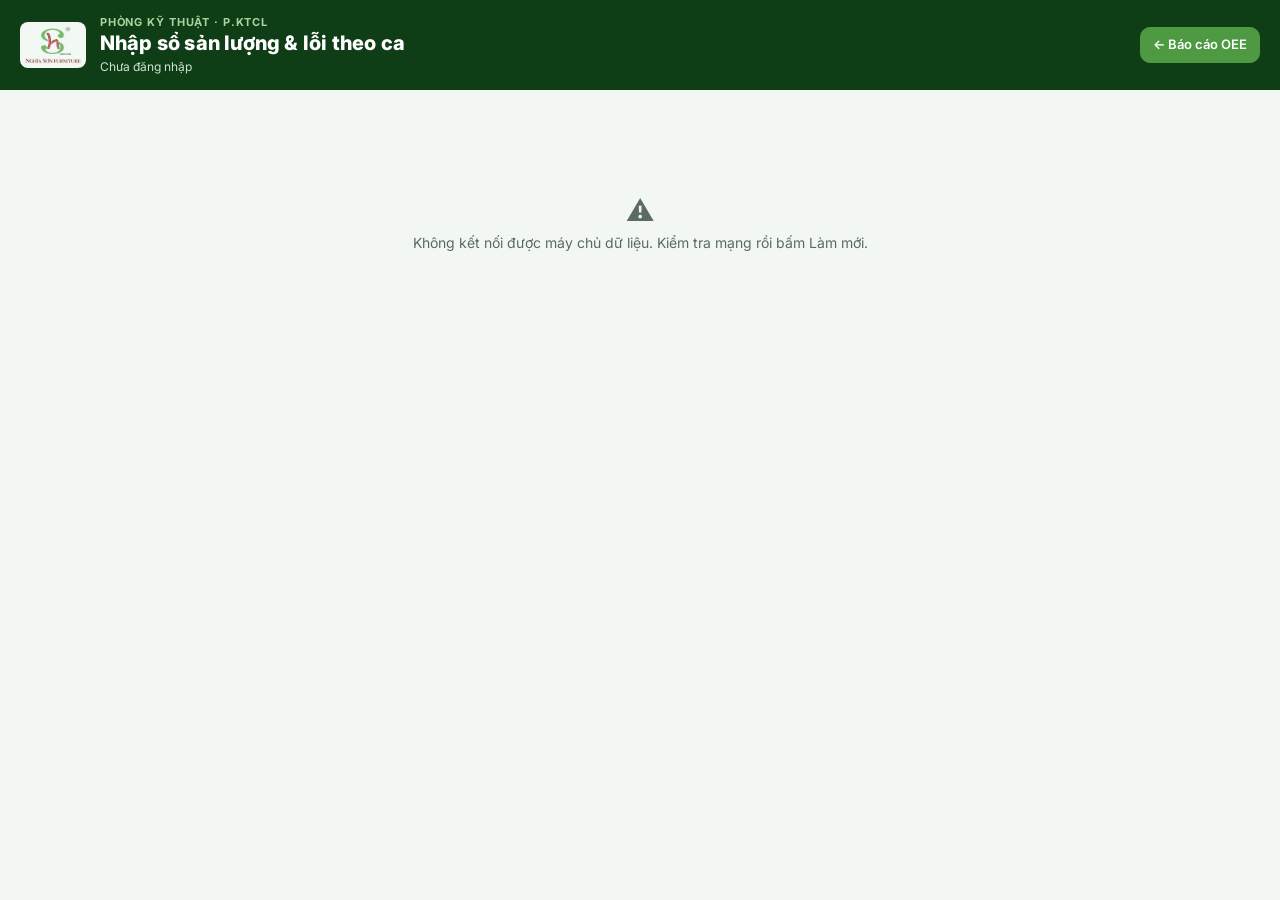
<file: OEE_VI/nhap-lieu.html>
<!DOCTYPE html>
<html lang="vi">
<head>
<meta charset="utf-8">
<meta name="viewport" content="width=device-width, initial-scale=1">
<title>Nhập liệu OEE</title>
<meta name="description" content="Nhập sổ sản lượng và lỗi hàng ngày theo ca cho OEE chuyền vỉ và kệ hoa NS1 – NS2.">
<meta name="robots" content="noindex, nofollow">
<link rel="icon" href="/images/logo-nghia-son.png">
<link rel="preconnect" href="https://fonts.googleapis.com">
<link rel="preconnect" href="https://fonts.gstatic.com" crossorigin>
<link href="https://fonts.googleapis.com/css2?family=Inter:wght@400;500;600;700;800&display=swap" rel="stylesheet">
<link rel="stylesheet" href="oee.css">
</head>
<body>

<header class="topbar">
  <div class="wrap">
    <div class="brand">
      <img src="/images/logo-nghia-son.png" alt="Nghĩa Sơn">
      <div>
        <div class="eyebrow">Phòng Kỹ thuật · P.KTCL</div>
        <h1>Nhập sổ sản lượng &amp; lỗi theo ca</h1>
        <div class="meta" id="who">Chưa đăng nhập</div>
      </div>
    </div>
    <div class="top-actions">
      <button class="btn ghost" id="btn-logout" hidden>Đăng xuất</button>
      <a class="btn primary" href="./">← Báo cáo OEE</a>
    </div>
  </div>
</header>

<main class="wrap" style="padding-top:20px">

  <!-- ============ ĐĂNG NHẬP ============ -->
  <section id="login" class="card" style="max-width:460px;margin:40px auto" hidden>
    <h2>Đăng nhập để nhập liệu</h2>
    <p class="muted small">Chỉ tài khoản được P.KTCL cấp quyền mới ghi được số liệu vào CSDL_OEE_Vi.</p>
    <div id="g-wrap" hidden>
      <div id="g-btn" style="margin:14px 0"></div>
      <div class="muted small" style="text-align:center;margin:6px 0">— hoặc —</div>
    </div>
    <form id="key-form" style="display:flex;flex-direction:column;gap:10px;margin-top:10px">
      <label class="f"><span>Khoá bí mật của nhà máy / người nhập
        </span><input type="password" id="key" autocomplete="current-password" required minlength="6" placeholder="Nhập khoá được cấp"></label>
      <button class="btn primary" type="submit" id="btn-login" style="justify-content:center">Đăng nhập</button>
    </form>
    <p class="msg t-bad" id="login-msg" hidden style="margin-top:12px"></p>
  </section>

  <div id="state" class="state"><div class="spin"></div><div id="state-msg">Đang tải danh mục…</div></div>

  <!-- ============ FORM ============ -->
  <div id="app" class="layout-2" hidden>
    <form id="form" class="card" novalidate>
      <div class="card-h"><h2>Sổ ca: sản lượng, dừng máy, lỗi</h2><p id="edit-flag"></p></div>

      <h3 style="margin:4px 0 10px">1. Thông tin ca</h3>
      <div class="form-grid">
        <label class="f"><span>Nhà máy <span class="req">*</span></span><select id="i-f" required></select></label>
        <label class="f"><span>Ngày <span class="req">*</span></span><input type="date" id="i-d" required></label>
        <label class="f"><span>Ca <span class="req">*</span></span><select id="i-s" required></select></label>
        <label class="f"><span>Chuyền <span class="req">*</span></span><select id="i-c" required></select></label>
        <label class="f"><span>Máy <span class="req">*</span></span><select id="i-m" required></select></label>
        <label class="f"><span>Mã sản phẩm</span><select id="i-sp"></select></label>
      </div>
      <p class="note" id="missing"></p>

      <h3 style="margin:18px 0 10px">2. Thời gian (phút)</h3>
      <div class="form-grid">
        <label class="f"><span>TG ca <span class="req">*</span></span><input type="number" id="i-t" min="1" max="1440" step="1" required inputmode="numeric"></label>
        <label class="f"><span>Nghỉ có kế hoạch</span><input type="number" id="i-b" min="0" max="1440" step="1" inputmode="numeric"></label>
        <label class="f"><span>Hỏng máy / sự cố</span><input type="number" id="i-h" min="0" step="1" inputmode="numeric" placeholder="0"></label>
        <label class="f"><span>Thay dao, chỉnh máy</span><input type="number" id="i-k" min="0" step="1" inputmode="numeric" placeholder="0"></label>
        <label class="f"><span>Chờ phôi, vật tư</span><input type="number" id="i-w" min="0" step="1" inputmode="numeric" placeholder="0"></label>
        <label class="f"><span>Mất điện / khí nén</span><input type="number" id="i-e" min="0" step="1" inputmode="numeric" placeholder="0"></label>
        <label class="f"><span>Dừng khác</span><input type="number" id="i-o" min="0" step="1" inputmode="numeric" placeholder="0"></label>
      </div>

      <h3 style="margin:18px 0 10px">3. Sản lượng và lỗi</h3>
      <div class="form-grid">
        <label class="f"><span>Tổng sản lượng <span class="req">*</span></span><input type="number" id="i-sl" min="0" step="1" required inputmode="numeric"></label>
        <label class="f"><span>Phế phẩm</span><input type="number" id="i-p" min="0" step="1" inputmode="numeric" placeholder="0"></label>
        <label class="f"><span>Hàng làm lại</span><input type="number" id="i-r" min="0" step="1" inputmode="numeric" placeholder="0"></label>
      </div>
      <div style="margin:12px 0 6px;display:flex;gap:16px;flex-wrap:wrap" class="small">
        <label><input type="radio" name="dm" value="detail" checked> Ghi chi tiết theo mã lỗi (tự cộng phế / làm lại, ghi vào NK_LOI)</label>
        <label><input type="radio" name="dm" value="total"> Chỉ nhập tổng phế / làm lại</label>
      </div>
      <div id="def-box">
        <div class="tbl-wrap" style="max-height:none"><table><thead><tr><th style="cursor:default">Mã lỗi</th><th class="r" style="cursor:default;width:120px">Số lượng</th><th style="cursor:default">Mô tả</th><th style="cursor:default;width:44px"></th></tr></thead><tbody id="def-rows"></tbody></table></div>
        <button type="button" class="btn" id="def-add" style="margin-top:8px">+ Thêm dòng lỗi</button>
      </div>
      <label class="f" style="margin-top:14px"><span>Nguyên nhân chính / ghi chú <span class="req" id="note-req" hidden>* bắt buộc khi OEE &lt; 60%</span></span><textarea id="i-note" rows="2" maxlength="500" placeholder="VD: chờ phôi từ chuyền bào 40 phút do thiếu người"></textarea></label>

      <h3 style="margin:18px 0 10px">Kết quả tính tạm</h3>
      <div class="calc-row" id="calc"></div>
      <p class="msg" id="form-msg" hidden style="margin-top:12px"></p>
      <div style="display:flex;gap:8px;margin-top:16px;flex-wrap:wrap">
        <button class="btn primary" type="submit" id="btn-save">Lưu vào CSDL_OEE_Vi</button>
        <button class="btn" type="button" id="btn-clear">Nhập ca mới</button>
      </div>
    </form>

    <aside class="card">
      <div class="card-h"><h3>Đã nhập gần đây</h3><p id="recent-note"></p></div>
      <div class="tbl-wrap"><table id="recent"></table></div>
      <p class="note">Bấm một dòng để mở lại và sửa. Lưu lại cùng nhà máy · ngày · ca · máy · mã SP sẽ ghi đè dòng cũ.</p>
    </aside>
  </div>
</main>

<script src="config.js"></script>
<script src="oee-core.js"></script>
<script src="nhap-lieu.js"></script>
</body>
</html>
</file>
<file: css/style.css>
﻿:root {
    --color-lime: #a3e635; /* Xanh lá mạ chuẩn tươi */
    --color-lime-light: #f0fdf4; /* Nền trắng xanh dịu mát */
    --color-lime-dark: #15803d; /* Accent xanh trung gian */
    --color-dark-green: #064e3b; /* Xanh lá đậm cực sang */
    --color-light-green-text: #a7f3d0;
    --primary-navy: #1F4E78;
    --accent-blue: #2980b9;
}

/* --- [CSS CỦA LƯỢT TRƯỚC - GIỮ NGUYÊN HOẶC CẬP NHẬT] --- */
/* (Phần CSS tổng thể, nền, nút bấm, timeline, skill, footer... giữ nguyên từ lượt trước) */
body {
    font-family: 'Inter', sans-serif;
    color: #334155;
    background-color: #ffffff;
}

.rounded-custom {
    border-radius: 16px !important;
}

.section-padding {
    padding-top: 5rem !important;
    padding-bottom: 5rem !important;
}

.bg-lime {
    background-color: var(--color-lime) !important;
}

.bg-dark-green {
    background-color: var(--color-dark-green) !important;
}

.text-dark-green {
    color: var(--color-dark-green) !important;
}

.text-lime-dark {
    color: var(--color-lime-dark) !important;
}

.text-lime {
    color: var(--color-lime) !important;
}

.bg-light-gradient {
    background: linear-gradient(180deg, var(--color-lime-light) 0%, #ffffff 100%);
}

.btn-custom {
    background-color: var(--color-dark-green);
    color: #ffffff;
    border-radius: 12px;
    transition: all 0.3s ease;
}

    .btn-custom:hover {
        background-color: var(--color-lime);
        color: var(--color-dark-green);
    }

.btn-outline-custom {
    border: 2px solid var(--color-dark-green);
    color: var(--color-dark-green);
    border-radius: 12px;
    transition: all 0.3s ease;
}

    .btn-outline-custom:hover {
        background-color: var(--color-dark-green);
        color: #ffffff;
    }

.btn-floating {
    width: 50px;
    height: 50px;
    border-radius: 50%;
    background-color: var(--color-lime);
    color: var(--color-dark-green);
    transition: all 0.3s ease;
}

    .btn-floating:hover {
        background-color: var(--color-dark-green);
        color: #ffffff;
        transform: scale(1.1);
    }
/* --- [HẾT CSS LƯỢT TRƯỚC] --- */


/* --- [SỬA ĐỔI CHO KHỐI ẢNH PROFILE] --- */

/* 1. Khung wrapper: Giới hạn kích thước tối đa và lấp đầy trên mobile */
.img-canvas-wrapper {
    max-width: 380px; /* Kích thước tối đa của khung vuông */
    width: 100%; /* Lấp đầy chiều rộng của col-lg-6 */
    position: relative;
    display: block; /* Đảm bảo nó chiếm không gian */
    margin: 0 auto; /* Căn giữa */
}

    /* 2. Blob background: Căn giữa hoàn hảo, hơi lớn hơn ảnh */
    .img-canvas-wrapper .badge-blob {
        transform: translate(-50%, -50%) rotate(8deg) !important; /* Căn giữa blob */
        width: 95% !important; /* Hơi nhỏ hơn ảnh một chút */
        height: 95% !important;
        aspect-ratio: 1 / 1;
    }

/* 3. Hình ảnh corrected: Lấp đầy chiều rộng khung wrapper, giữ tỷ lệ 1:1 và object-fit: cover */
.profile-image-corrected {
    /* Xóa chiều rộng và chiều cao cố định */
    width: 100% !important; /* Lấp đầy chiều rộng của khung wrapper */
    height: auto !important; /* Chiều cao tự động, sau đó được object-fit-cover xử lý */
    object-fit: cover !important; /* Giữ tỷ lệ, cắt bớt, lấy tâm */
    aspect-ratio: 1 / 1; /* Khung vuông */
    display: block; /* Đảm bảo không bị khoảng trống dưới ảnh */
}

/* --- [CSS CỦA LƯỢT TRƯỚC - TIẾP TỤC] --- */
/* (Timeline, skill, project, footer... giữ nguyên từ lượt trước) */
.timeline-wrapper {
    position: relative;
    max-width: 900px;
    margin: 0 auto;
    padding: 2rem 0;
}

    .timeline-wrapper::after {
        content: '';
        position: absolute;
        width: 4px;
        background-color: var(--color-lime);
        top: 0;
        bottom: 0;
        left: 50%;
        margin-left: -2px;
    }

.timeline-item {
    position: relative;
    width: 50%;
    padding: 20px 40px;
}

    .timeline-item::after {
        content: '';
        position: absolute;
        width: 18px;
        height: 18px;
        right: -9px;
        background-color: #ffffff;
        border: 4px solid var(--color-dark-green);
        top: 35px;
        border-radius: 50%;
        z-index: 2;
    }

.left-item {
    left: 0;
}

.right-item {
    left: 50%;
}

    .right-item::after {
        left: -9px;
    }

.skill-card:hover {
    box-shadow: 0 8px 20px rgba(163, 230, 53, 0.2) !important;
    transform: scale(1.05);
    transition: all 0.2s ease;
}

.project-card {
    transition: all 0.3s ease;
}

    .project-card:hover {
        transform: translateY(-8px);
        box-shadow: 0 15px 30px rgba(0,0,0,0.08) !important;
    }

.line-dec {
    width: 60px;
    height: 4px;
    background-color: var(--color-lime);
    margin-top: 10px;
    border-radius: 2px;
}

.animated-pulse {
    animation: pulse-animation 2s infinite;
}

@keyframes pulse-animation {
    0% {
        opacity: 0.6;
    }

    50% {
        opacity: 1;
    }

    100% {
        opacity: 0.6;
    }
}

/* Responsive cho Mobile (Giữ nguyên) */
@media (max-width: 991.98px) {
    .timeline-wrapper::after {
        left: 20px;
    }

    .timeline-item {
        width: 100%;
        padding-left: 45px;
        padding-right: 15px;
    }

        .timeline-item::after {
            left: 11px;
        }

    .right-item {
        left: 0;
    }

    .img-canvas-wrapper {
        margin-bottom: 2rem;
    }
}
/*Dung cho tool ista*/
/* ==================== CSS CHO TOOL ISTA (ĐẶT Ở NGOÀI MEDIA QUERY) ==================== */
.card-custom {
    border: none;
    border-radius: 12px;
    box-shadow: 0 4px 12px rgba(0,0,0,0.05);
    background: #fff;
}

.header-banner {
    background: linear-gradient(135deg, var(--primary-navy), #0f2b48);
    color: white;
    padding: 2rem 1rem;
    border-radius: 12px;
    margin-bottom: 2rem;
}

.metric-card {
    background: #eef6fc;
    border-left: 4px solid var(--accent-blue);
    padding: 1rem;
    border-radius: 8px;
}

.canvas-container {
    position: relative;
    background: #1a1a1a;
    border-radius: 12px;
    overflow: hidden;
    width: 100%;
    height: 480px; /* Bắt buộc có chiều cao trên mọi màn hình */
}

#webgl-container {
    width: 100%;
    height: 100%;
}

/* HUD Overlay on 3D View */
#hud-overlay {
    position: absolute;
    top: 15px;
    left: 15px;
    background: rgba(0, 0, 0, 0.8);
    color: #fff;
    padding: 12px 16px;
    border-radius: 8px;
    border: 1px solid #00d2ff;
    font-size: 13px;
    pointer-events: none;
    z-index: 10;
}

    #hud-overlay h6 {
        margin: 0 0 5px 0;
        color: #00d2ff;
        font-weight: bold;
    }

.step-list-group {
    max-height: 380px;
    overflow-y: auto;
}

    .step-list-group .list-group-item {
        cursor: pointer;
        transition: all 0.2s ease;
        border-left: 4px solid transparent;
    }

        .step-list-group .list-group-item:hover {
            background-color: #f0f7ff;
        }

        .step-list-group .list-group-item.active {
            background-color: #e3f2fd;
            color: #0d6efd;
            border-left-color: #0d6efd;
            font-weight: 600;
        }

.badge-hazard {
    background-color: #d63031;
    color: white;
}

/* Responsive điều chỉnh nhỏ cho Mobile */
@media (max-width: 991.98px) {
    .timeline-wrapper::after {
        left: 20px;
    }

    .timeline-item {
        width: 100%;
        padding-left: 45px;
        padding-right: 15px;
    }

        .timeline-item::after {
            left: 11px;
        }

    .right-item {
        left: 0;
    }

    .img-canvas-wrapper {
        margin-bottom: 2rem;
    }

    .canvas-container {
        height: 360px;
    }
    /* Giảm nhẹ chiều cao 3D trên di động */
}
</file>
<file: OEE_VI/oee.css>
/* Giao diện chung Dashboard OEE + Nhập liệu — màu nhận diện Nghĩa Sơn */
:root{
  --deep:#0F3D16; --green:#4E9A43; --green-2:#75BA6A; --mint:#A8D49E; --red:#B42318; --amber:#B7791F;
  --bg:#F3F7F4; --card:#FFFFFF; --ink:#16241A; --muted:#5A6B5F; --line:#D8E5DB; --soft:#EAF3EC; --head:#0F3D16; --head-ink:#FFFFFF;
  --good:#2E7D32; --good-bg:#E3F2E5; --warn:#A15C07; --warn-bg:#FDF1DC; --bad:#B42318; --bad-bg:#FBE4E1; --na:#6B7280; --na-bg:#EEF0F2;
  --s1:#0F3D16; --s2:#4E9A43; --s3:#C08A2E; --s4:#7A8F80; --target:#B42318;
  --radius:14px; --shadow:0 1px 2px rgba(16,40,20,.06),0 4px 16px rgba(16,40,20,.05);
  color-scheme:light;
}
@media (prefers-color-scheme:dark){:root:not([data-theme="light"]){
  --bg:#0B140E; --card:#122019; --ink:#E5EFE7; --muted:#9DB2A3; --line:#24382B; --soft:#18291F; --head:#0A2410; --head-ink:#E5EFE7;
  --green:#6DBE61; --green-2:#8ACB7F; --red:#F07167; --amber:#E7B05A;
  --good:#7CCB72; --good-bg:#18331D; --warn:#E7B05A; --warn-bg:#3A2C14; --bad:#F07167; --bad-bg:#3B1A17; --na:#9AA3AE; --na-bg:#1E2A23;
  --s1:#D7EBDA; --s2:#6DBE61; --s3:#E7B05A; --s4:#7F9887; --target:#F07167; color-scheme:dark}}
:root[data-theme="dark"]{
  --bg:#0B140E; --card:#122019; --ink:#E5EFE7; --muted:#9DB2A3; --line:#24382B; --soft:#18291F; --head:#0A2410; --head-ink:#E5EFE7;
  --green:#6DBE61; --green-2:#8ACB7F; --red:#F07167; --amber:#E7B05A;
  --good:#7CCB72; --good-bg:#18331D; --warn:#E7B05A; --warn-bg:#3A2C14; --bad:#F07167; --bad-bg:#3B1A17; --na:#9AA3AE; --na-bg:#1E2A23;
  --s1:#D7EBDA; --s2:#6DBE61; --s3:#E7B05A; --s4:#7F9887; --target:#F07167; color-scheme:dark}

*{box-sizing:border-box}
html{-webkit-text-size-adjust:100%}
body{margin:0;background:var(--bg);color:var(--ink);font:14px/1.5 Inter,"Segoe UI",Roboto,Arial,sans-serif}
a{color:var(--green)}
h1,h2,h3{margin:0;line-height:1.25}
h2{font-size:17px;font-weight:700}
h3{font-size:14px;font-weight:700}
.num{font-variant-numeric:tabular-nums}
.muted{color:var(--muted)}
.small{font-size:12px}
[hidden]{display:none!important}
button,select,input,textarea{font:inherit;color:inherit}
:focus-visible{outline:2px solid var(--green);outline-offset:2px}

/* ---------- khung trang ---------- */
.wrap{max-width:1360px;margin:0 auto;padding:0 20px}
.topbar{background:var(--head);color:var(--head-ink)}
.topbar .wrap{display:flex;align-items:center;gap:16px;padding-top:14px;padding-bottom:14px}
.brand{display:flex;align-items:center;gap:14px;min-width:0;flex:1}
.brand>div{min-width:0}
.brand img{height:46px;width:auto;background:#F3F7F4;border-radius:8px;padding:4px}
.brand .eyebrow{font-size:11px;letter-spacing:.08em;text-transform:uppercase;color:var(--mint);font-weight:700}
.brand h1{font-size:20px;font-weight:800;letter-spacing:.01em}
.brand .meta{font-size:12px;color:#CFE3D2;margin-top:2px}
.top-actions{display:flex;gap:8px;flex-wrap:wrap;justify-content:flex-end}
.btn{display:inline-flex;align-items:center;gap:6px;border:1px solid var(--line);background:var(--card);color:var(--ink);
  border-radius:10px;padding:7px 12px;cursor:pointer;font-weight:600;font-size:13px;text-decoration:none;white-space:nowrap}
.btn:hover{border-color:var(--green)}
.btn:disabled{opacity:.55;cursor:default}
.btn.primary{background:var(--green);border-color:var(--green);color:#fff}
.btn.ghost{background:transparent;border-color:rgba(255,255,255,.28);color:var(--head-ink)}
.btn.ghost:hover{background:rgba(255,255,255,.1)}
.btn.danger{color:var(--bad);border-color:var(--bad)}
.btn svg{width:16px;height:16px}

/* ---------- thanh lọc (combobox) ---------- */
.filters{position:sticky;top:0;z-index:30;background:var(--card);border-bottom:1px solid var(--line);box-shadow:0 2px 8px rgba(0,0,0,.04)}
.filters .wrap{display:flex;flex-wrap:wrap;gap:10px 12px;align-items:flex-end;padding-top:10px;padding-bottom:10px}
.fld{display:flex;flex-direction:column;gap:3px;min-width:0}
.fld>span{font-size:11px;font-weight:700;color:var(--muted);text-transform:uppercase;letter-spacing:.04em}
select,input[type=date],input[type=text],input[type=number],input[type=password],input[type=search],textarea{
  border:1px solid var(--line);background:var(--card);border-radius:9px;padding:7px 10px;min-height:36px;max-width:100%}
select{padding-right:28px}
.filters select{min-width:120px;max-width:230px}
.filters .grow{flex:1}
.chips{display:flex;flex-wrap:wrap;gap:6px;align-items:center}

/* ---------- tab ---------- */
.tabs{display:flex;gap:4px;border-bottom:1px solid var(--line);margin:18px 0 18px;overflow-x:auto}
.tab{border:0;background:none;padding:10px 14px;font-weight:700;color:var(--muted);cursor:pointer;border-bottom:3px solid transparent;white-space:nowrap}
.tab[aria-selected="true"]{color:var(--ink);border-bottom-color:var(--green)}
.subtabs{display:flex;gap:6px;flex-wrap:wrap;margin-bottom:12px}
.subtab{border:1px solid var(--line);background:var(--card);border-radius:999px;padding:5px 12px;cursor:pointer;font-weight:600;font-size:13px}
.subtab[aria-selected="true"]{background:var(--deep);border-color:var(--deep);color:#fff}

/* ---------- thẻ ---------- */
.card{background:var(--card);border:1px solid var(--line);border-radius:var(--radius);padding:18px;box-shadow:var(--shadow);min-width:0}
.card-h{display:flex;flex-wrap:wrap;align-items:baseline;justify-content:space-between;gap:6px 12px;margin-bottom:12px}
.card-h p{margin:0;font-size:12px;color:var(--muted)}
.grid{display:grid;gap:16px}
.g2{grid-template-columns:repeat(2,minmax(0,1fr))}
.g3{grid-template-columns:repeat(3,minmax(0,1fr))}
.g4{grid-template-columns:repeat(4,minmax(0,1fr))}
.span2{grid-column:span 2}
section.slide{margin-bottom:16px}
.section-title{display:flex;align-items:center;gap:10px;margin:26px 0 12px}
.section-title .no{width:26px;height:26px;border-radius:8px;background:var(--deep);color:#fff;display:grid;place-items:center;font-size:12px;font-weight:800}
:root[data-theme="dark"] .section-title .no{background:var(--green)}
@media (prefers-color-scheme:dark){:root:not([data-theme="light"]) .section-title .no{background:var(--green)}}

/* chip trạng thái */
.pill{display:inline-flex;align-items:center;gap:4px;padding:2px 9px;border-radius:999px;font-size:12px;font-weight:700;white-space:nowrap}
.t-good{color:var(--good);background:var(--good-bg)} .t-warn{color:var(--warn);background:var(--warn-bg)}
.t-bad{color:var(--bad);background:var(--bad-bg)} .t-na{color:var(--na);background:var(--na-bg)}
.c-good{color:var(--good)} .c-warn{color:var(--warn)} .c-bad{color:var(--bad)} .c-na{color:var(--na)}

/* ---------- KPI chính ---------- */
.hero{display:grid;grid-template-columns:minmax(260px,1.1fr) 2fr;gap:16px}
.hero-main{background:var(--deep);color:#fff;border-radius:var(--radius);padding:22px;display:flex;flex-direction:column;gap:10px;position:relative;overflow:hidden}
.hero-main .lbl{font-size:12px;text-transform:uppercase;letter-spacing:.08em;color:var(--mint);font-weight:700}
.hero-main .big{font-size:64px;font-weight:800;line-height:1;letter-spacing:-.02em}
.hero-main .sub{font-size:13px;color:#D6E8D9}
.hero-main .pill{background:rgba(255,255,255,.14);color:#fff}
.hero-main .delta{font-weight:700}
.gauge{width:150px;height:84px;position:absolute;right:18px;top:20px;opacity:.95}
.kpi{display:flex;flex-direction:column;gap:6px}
.kpi .lbl{font-size:12px;color:var(--muted);font-weight:600;display:flex;justify-content:space-between;gap:8px;align-items:center}
.kpi .val{font-size:30px;font-weight:800;line-height:1.1}
.kpi .foot{font-size:12px;color:var(--muted)}
.bar{position:relative;height:8px;border-radius:99px;background:var(--soft);overflow:visible}
.bar>i{display:block;height:100%;border-radius:99px}
.bar>b{position:absolute;top:-3px;width:2px;height:14px;background:var(--ink);border-radius:1px}
.bg-good{background:var(--good)} .bg-warn{background:var(--warn)} .bg-bad{background:var(--bad)} .bg-na{background:var(--na)}

/* ---------- thẻ chuyền ---------- */
.lines{display:grid;grid-template-columns:repeat(auto-fit,minmax(250px,1fr));gap:14px}
.line-card{border:1px solid var(--line);border-radius:var(--radius);padding:16px;background:var(--card);display:flex;flex-direction:column;gap:12px;cursor:pointer;text-align:left;box-shadow:var(--shadow)}
.line-card:hover{border-color:var(--green)}
.line-card.on{outline:2px solid var(--green)}
.line-card .head{display:flex;justify-content:space-between;align-items:flex-start;gap:8px}
.line-card .name{font-weight:800;font-size:15px}
.line-card .oee{font-size:40px;font-weight:800;line-height:1}
.line-card .w{font-size:12px;color:var(--muted)}
.apq{display:grid;grid-template-columns:18px 1fr 54px;gap:6px 8px;align-items:center;font-size:12px}
.apq .k{font-weight:800;color:var(--muted)}
.apq .v{text-align:right;font-weight:700}
.split{display:grid;grid-template-columns:repeat(2,1fr);gap:8px;border-top:1px dashed var(--line);padding-top:10px}
.split div{font-size:12px;color:var(--muted)}
.split b{display:block;font-size:17px;color:var(--ink)}
.line-total{background:var(--soft);border-style:dashed;cursor:default}
.share{height:6px;border-radius:99px;background:var(--soft);overflow:hidden}
.share>i{display:block;height:100%;background:var(--s2)}

/* ---------- bảng ---------- */
.tbl-wrap{overflow:auto;border:1px solid var(--line);border-radius:10px;max-height:620px}
table{width:100%;border-collapse:collapse;font-size:13px}
th,td{padding:7px 9px;border-bottom:1px solid var(--line);text-align:left;vertical-align:top}
thead th{position:sticky;top:0;background:var(--head);color:var(--head-ink);font-weight:700;white-space:nowrap;z-index:1;cursor:pointer;user-select:none}
th.r,td.r{text-align:right}
tbody tr:nth-child(even){background:color-mix(in srgb,var(--soft) 55%,transparent)}
tbody tr:hover{background:var(--soft)}
td.nw,th.nw{white-space:nowrap}
tfoot td{font-weight:800;background:var(--soft);position:sticky;bottom:0}
.flag{display:inline-block;padding:0 6px;border-radius:6px;font-size:11px;font-weight:700;margin-left:4px}
.tbl-tools{display:flex;flex-wrap:wrap;gap:8px;align-items:center;justify-content:space-between;margin-bottom:10px}
.pager{display:flex;gap:6px;align-items:center;font-size:12px;color:var(--muted)}

/* ---------- danh sách kiểm tra ---------- */
.checks{list-style:none;margin:0;padding:0;display:flex;flex-direction:column;gap:10px}
.checks li{display:flex;gap:10px;align-items:flex-start}
.checks .ic{width:26px;height:26px;border-radius:8px;display:grid;place-items:center;flex-shrink:0;font-weight:800}
.actions{margin:0;padding-left:20px;display:flex;flex-direction:column;gap:10px}
.actions li{padding-left:4px}
.actions .who{display:block;color:var(--muted);font-size:12px;margin-top:2px}

.chart{position:relative;height:300px}
.chart.tall{height:360px}
.note{font-size:12px;color:var(--muted);margin:10px 0 0}
.state{padding:80px 20px;text-align:center;color:var(--muted)}
.state .spin{width:28px;height:28px;border:3px solid var(--line);border-top-color:var(--green);border-radius:50%;margin:0 auto 12px;animation:spin 1s linear infinite}
@keyframes spin{to{transform:rotate(360deg)}}
.toast{position:fixed;left:50%;bottom:22px;transform:translateX(-50%);background:var(--ink);color:var(--bg);padding:10px 16px;border-radius:10px;font-weight:600;z-index:100;max-width:calc(100% - 32px);box-shadow:var(--shadow)}
.toast.bad{background:var(--bad);color:#fff}
footer.foot{border-top:1px solid var(--line);margin-top:28px;padding:16px 0 30px;font-size:12px;color:var(--muted)}

/* ---------- chế độ trình chiếu ---------- */
.present-bar{display:none}
body.presenting .topbar,body.presenting .filters,body.presenting .tabs,body.presenting footer.foot,body.presenting .no-present{display:none!important}
body.presenting .slide{display:none}
body.presenting .slide.cur{display:block;min-height:calc(100vh - 64px);padding:28px 0 0}
body.presenting .slide.cur .chart{height:min(56vh,560px)}
body.presenting .slide-title{display:flex}
body.presenting .wrap{max-width:1500px}
body.presenting .present-bar{display:flex;position:fixed;left:0;right:0;bottom:0;height:52px;align-items:center;justify-content:space-between;gap:12px;
  padding:0 20px;background:var(--head);color:var(--head-ink);z-index:50;font-size:13px}
body.presenting .hero-main .big{font-size:96px}
.slide-title{display:none;align-items:flex-end;justify-content:space-between;gap:12px;margin-bottom:18px;border-bottom:3px solid var(--green);padding-bottom:10px}
.slide-title h2{font-size:28px}
.slide-title .ctx{color:var(--muted);font-size:14px;text-align:right}

/* ---------- form nhập liệu ---------- */
.form-grid{display:grid;grid-template-columns:repeat(auto-fill,minmax(170px,1fr));gap:12px}
.form-grid .wide{grid-column:1/-1}
label.f{display:flex;flex-direction:column;gap:4px;font-size:12px;font-weight:700;color:var(--muted)}
label.f input,label.f select,label.f textarea{font-weight:500;color:var(--ink);font-size:14px}
label.f .req{color:var(--bad)}
input[readonly]{background:var(--soft)}
.calc-row{display:flex;flex-wrap:wrap;gap:8px}
.calc{flex:1;min-width:110px;background:var(--soft);border-radius:10px;padding:8px 12px}
.calc>span{display:block;font-size:11px;color:var(--muted);font-weight:700;text-transform:uppercase}
.calc b{font-size:20px}
.msg{padding:10px 12px;border-radius:10px;font-size:13px}
.layout-2{display:grid;grid-template-columns:minmax(0,1.5fr) minmax(0,1fr);gap:16px;align-items:start}

@media (max-width:1100px){.g4{grid-template-columns:repeat(2,minmax(0,1fr))}.hero{grid-template-columns:1fr}.layout-2{grid-template-columns:1fr}}
@media (max-width:760px){
  .wrap{padding:0 16px}
  .g2,.g3,.g4{grid-template-columns:1fr}.span2{grid-column:auto}
  .topbar .wrap{flex-wrap:wrap}.brand{flex:1 1 100%}.top-actions{justify-content:flex-start}.brand img{height:38px}.brand h1{font-size:17px}
  .filters{position:static}.filters select{min-width:0;width:100%}.fld{flex:1 1 140px}
  .hero-main .big{font-size:52px}.gauge{display:none}
}

@media print{
  @page{size:A4 landscape;margin:10mm}
  body{background:#fff;color:#000;font-size:11px}
  .filters,.tabs,.top-actions,.no-print,.present-bar,.tbl-tools,.pager{display:none!important}
  .topbar{background:#fff;color:#000;border-bottom:2px solid #0F3D16}
  .brand .meta{color:#333}
  .card,.line-card{box-shadow:none;break-inside:avoid}
  section.slide{break-inside:avoid;page-break-inside:avoid}
  .tbl-wrap{max-height:none;overflow:visible}
  thead th{position:static}
}
</file>
